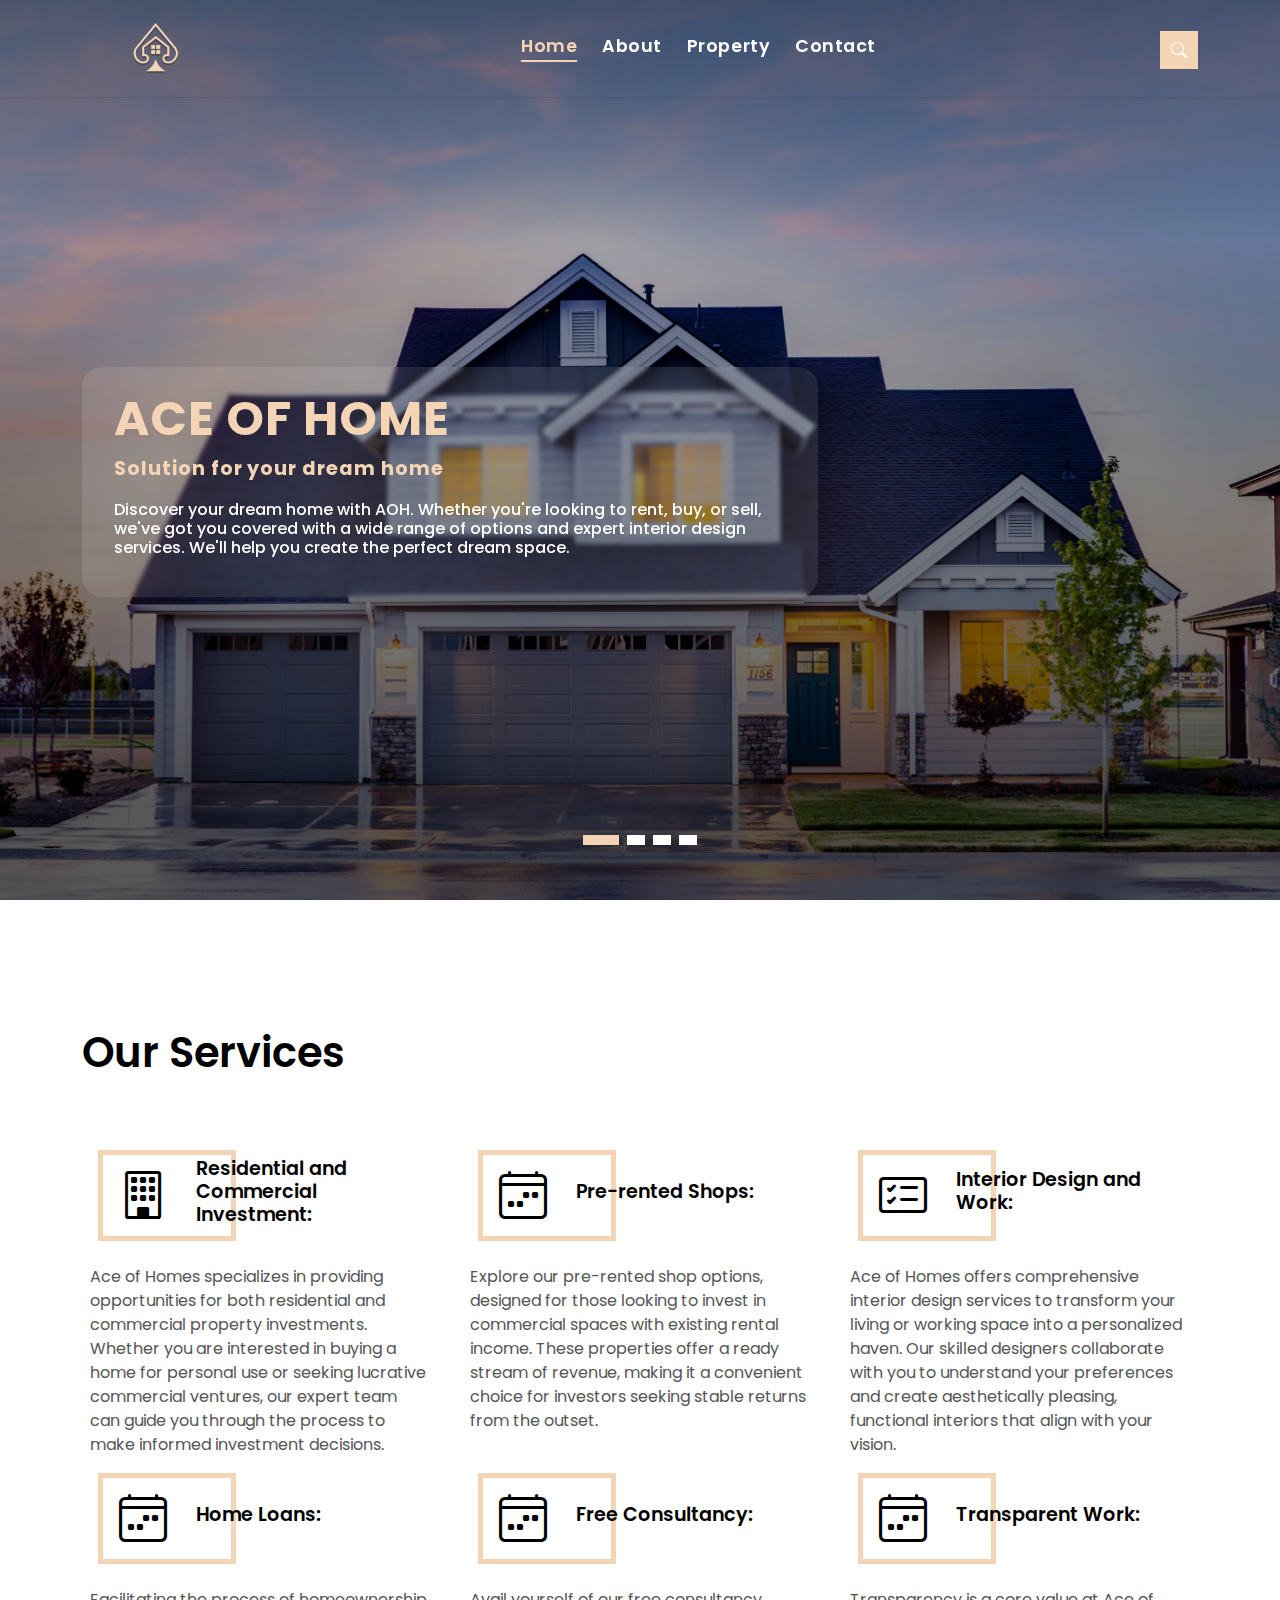
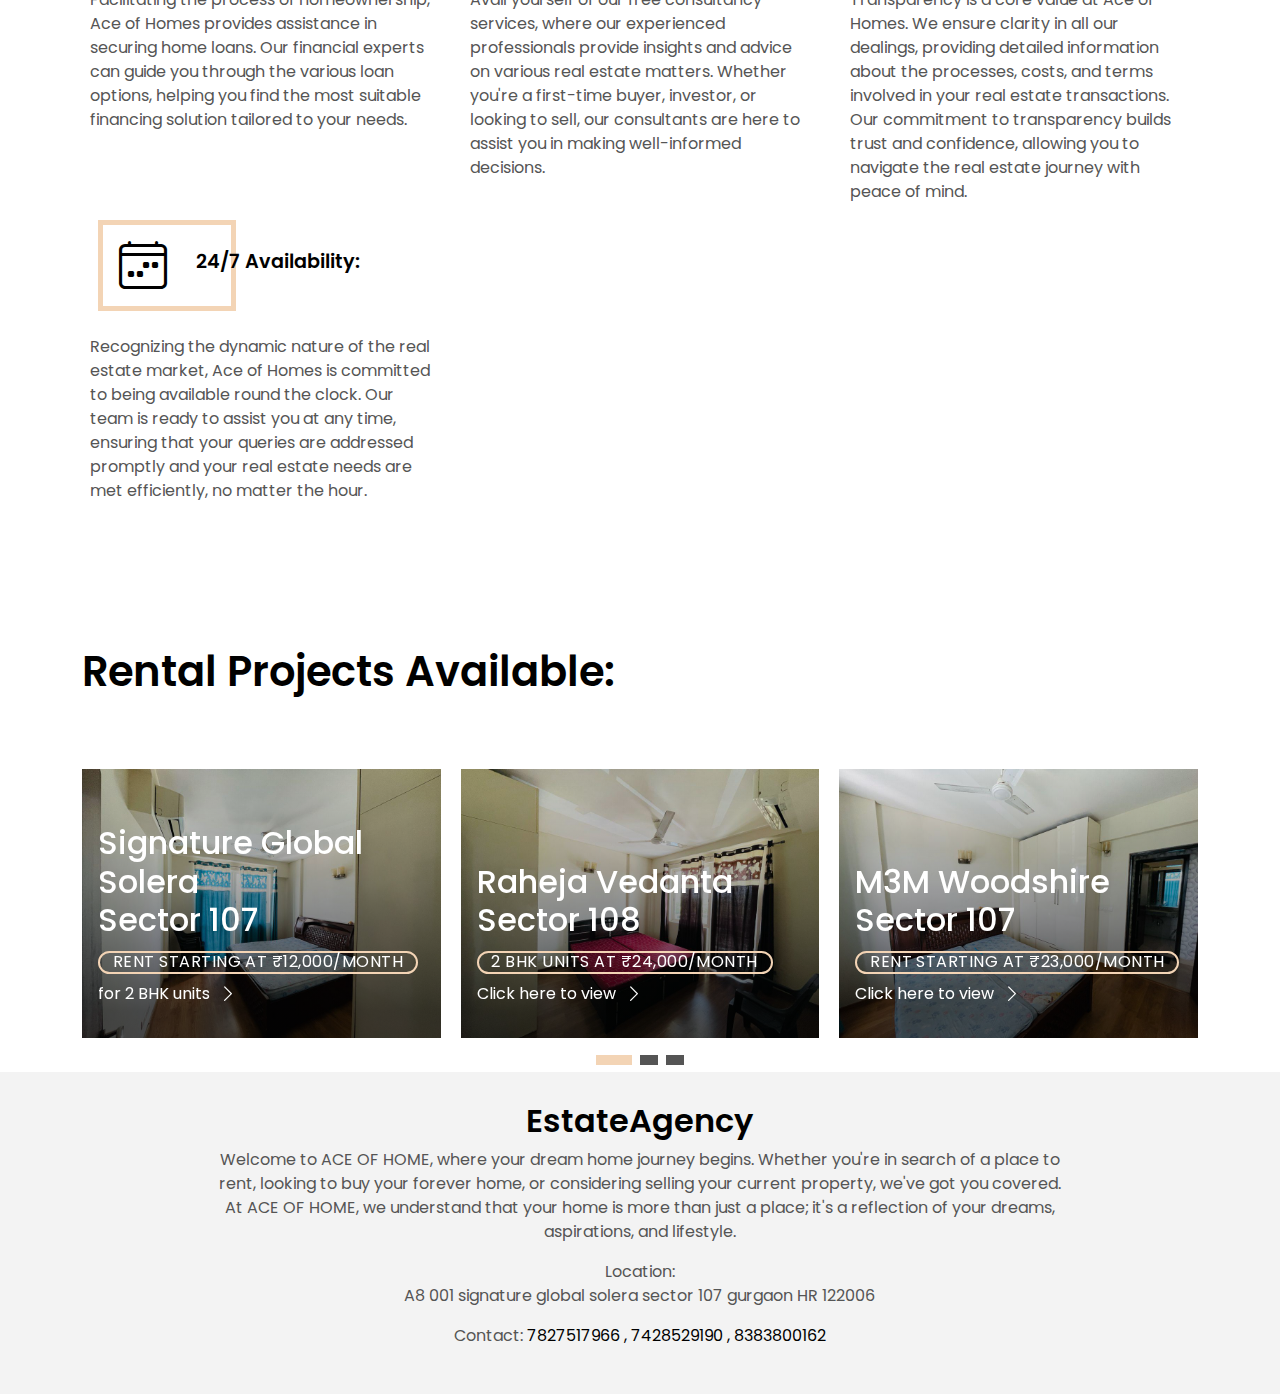
<file: index.html>
<!DOCTYPE html>
<html lang="en">
  <head>
    <meta charset="utf-8" />
    <meta content="width=device-width, initial-scale=1.0" name="viewport" />

    <title>EstateAgency Bootstrap Template - Index</title>
    <meta content="" name="description" />
    <meta content="" name="keywords" />

    <!-- Favicons -->
    <link href="assets/img/favicon.png" rel="icon" />
    <link href="assets/img/apple-touch-icon.png" rel="apple-touch-icon" />

    <!-- Google Fonts -->
    <link
      href="https://fonts.googleapis.com/css?family=Poppins:300,400,500,600,700"
      rel="stylesheet"
    />

    <!-- Vendor CSS Files -->
    <link href="assets/vendor/animate.css/animate.min.css" rel="stylesheet" />
    <link
      href="assets/vendor/bootstrap/css/bootstrap.min.css"
      rel="stylesheet"
    />
    <link
      href="assets/vendor/bootstrap-icons/bootstrap-icons.css"
      rel="stylesheet"
    />
    <link href="assets/vendor/swiper/swiper-bundle.min.css" rel="stylesheet" />

    <!-- Template Main CSS File -->
    <link href="assets/css/style.css" rel="stylesheet" />

    <!-- =======================================================
  * Template Name: EstateAgency
  * Updated: Jan 09 2024 with Bootstrap v5.3.2
  * Template URL: https://bootstrapmade.com/real-estate-agency-bootstrap-template/
  * Author: BootstrapMade.com
  * License: https://bootstrapmade.com/license/
  ======================================================== -->
  </head>

  <body>
    <!-- ======= Property Search Section ======= -->
    <div class="click-closed"></div>
    <!--/ Form Search Star /-->
    <div class="box-collapse">
      <div class="title-box-d">
        <h3 class="title-d">Search Property</h3>
      </div>
      <span class="close-box-collapse right-boxed bi bi-x"></span>
      <div class="box-collapse-wrap form">
        <form class="form-a">
          <div class="row">
            <div class="col-md-12 mb-2">
              <div class="form-group">
                <label class="pb-2" for="Type">Keyword</label>
                <input
                  type="text"
                  class="form-control form-control-lg form-control-a"
                  placeholder="Keyword"
                />
              </div>
            </div>
            <div class="col-md-6 mb-2">
              <div class="form-group mt-3">
                <label class="pb-2" for="Type">Type</label>
                <select
                  class="form-control form-select form-control-a"
                  id="Type"
                >
                  <option>All Type</option>
                  <option>For Rent</option>
                  <option>For Sale</option>
                  <option>Open House</option>
                </select>
              </div>
            </div>
            <div class="col-md-6 mb-2">
              <div class="form-group mt-3">
                <label class="pb-2" for="city">City</label>
                <select
                  class="form-control form-select form-control-a"
                  id="city"
                >
                  <option>All City</option>
                  <option>Alabama</option>
                  <option>Arizona</option>
                  <option>California</option>
                  <option>Colorado</option>
                </select>
              </div>
            </div>
            <div class="col-md-6 mb-2">
              <div class="form-group mt-3">
                <label class="pb-2" for="bedrooms">Bedrooms</label>
                <select
                  class="form-control form-select form-control-a"
                  id="bedrooms"
                >
                  <option>Any</option>
                  <option>01</option>
                  <option>02</option>
                  <option>03</option>
                </select>
              </div>
            </div>
            <div class="col-md-6 mb-2">
              <div class="form-group mt-3">
                <label class="pb-2" for="garages">Garages</label>
                <select
                  class="form-control form-select form-control-a"
                  id="garages"
                >
                  <option>Any</option>
                  <option>01</option>
                  <option>02</option>
                  <option>03</option>
                  <option>04</option>
                </select>
              </div>
            </div>
            <div class="col-md-6 mb-2">
              <div class="form-group mt-3">
                <label class="pb-2" for="bathrooms">Bathrooms</label>
                <select
                  class="form-control form-select form-control-a"
                  id="bathrooms"
                >
                  <option>Any</option>
                  <option>01</option>
                  <option>02</option>
                  <option>03</option>
                </select>
              </div>
            </div>
            <div class="col-md-6 mb-2">
              <div class="form-group mt-3">
                <label class="pb-2" for="price">Min Price</label>
                <select
                  class="form-control form-select form-control-a"
                  id="price"
                >
                  <option>Unlimite</option>
                  <option>$50,000</option>
                  <option>$100,000</option>
                  <option>$150,000</option>
                  <option>$200,000</option>
                </select>
              </div>
            </div>
            <div class="col-md-12">
              <button type="submit" class="btn btn-b">Search Property</button>
            </div>
          </div>
        </form>
      </div>
    </div>
    <!-- End Property Search Section -->

    <!-- ======= Header/Navbar ======= -->
    <nav class="navbar navbar-default navbar-trans navbar-expand-lg fixed-top">
      <div class="container">
        <button
          class="navbar-toggler collapsed"
          type="button"
          data-bs-toggle="collapse"
          data-bs-target="#navbarDefault"
          aria-controls="navbarDefault"
          aria-expanded="false"
          aria-label="Toggle navigation"
        >
          <span></span>
          <span></span>
          <span></span>
        </button>
        <!-- <a class="navbar-brand text-brand" href="index.html">Estate<span class="color-b">Agency</span></a> -->
        <img
          src="assets/logo.png"
          alt=""
          class="img-a img-fluid"
          width="150px"
          height="150px"
        />

        <div
          class="navbar-collapse collapse justify-content-center"
          id="navbarDefault"
        >
          <ul class="navbar-nav">
            <li class="nav-item">
              <a class="nav-link active" href="index.html">Home</a>
            </li>

            <li class="nav-item">
              <a class="nav-link" href="about.html">About</a>
            </li>

            <li class="nav-item">
              <a class="nav-link" href="property-grid.html">Property</a>
            </li>

            <!-- <li class="nav-item">
              <a class="nav-link" href="blog-grid.html">Blog</a>
            </li>

            <li class="nav-item dropdown">
              <a
                class="nav-link dropdown-toggle"
                href="#"
                id="navbarDropdown"
                role="button"
                data-bs-toggle="dropdown"
                aria-haspopup="true"
                aria-expanded="false"
                >Pages</a
              >
              <div class="dropdown-menu">
                <a class="dropdown-item" href="property-single.html"
                  >Property Single</a
                >
                <a class="dropdown-item" href="blog-single.html">Blog Single</a>
                <a class="dropdown-item" href="agents-grid.html">Agents Grid</a>
                <a class="dropdown-item" href="agent-single.html"
                  >Agent Single</a
                >
              </div>
            </li> -->
            <li class="nav-item">
              <a class="nav-link" href="contact.html">Contact</a>
            </li>
          </ul>
        </div>

        <button
          type="button"
          class="btn btn-b-n navbar-toggle-box navbar-toggle-box-collapse"
          data-bs-toggle="collapse"
          data-bs-target="#navbarTogglerDemo01"
        >
          <i class="bi bi-search"></i>
        </button>
      </div>
    </nav>
    <!-- End Header/Navbar -->

    <!-- ======= Intro Section ======= -->
    <div class="intro intro-carousel swiper position-relative">
      <div class="swiper-wrapper">
        <div
          class="swiper-slide carousel-item-a intro-item bg-image"
          style="background-image: url(assets/img/hero-section/1.jpg)"
        >
          <div class="overlay overlay-a"></div>
          <div class="intro-content display-table">
            <div class="table-cell">
              <div class="container">
                <div class="row">
                  <div class="col-lg-8">
                    <div class="intro-body">
                      <p class="intro-title-top">
                        <span style="font-size: 3rem !important"
                          >ACE OF HOME</span
                        >
                        <br />
                        Solution for your dream home
                      </p>
                      <h1 class="intro-title mb-4">
                        Discover your dream home with AOH. Whether you're
                        looking to rent, buy, or sell, we've got you covered
                        with a wide range of options and expert interior design
                        services. We'll help you create the perfect dream space.
                        <br />
                      </h1>
                    </div>
                  </div>
                </div>
              </div>
            </div>
          </div>
        </div>
        <div
          class="swiper-slide carousel-item-a intro-item bg-image"
          style="background-image: url(assets/img/hero-section/2.jpg)"
        >
          <div class="overlay overlay-a"></div>
          <div class="intro-content display-table">
            <div class="table-cell">
              <div class="container">
                <div class="row">
                  <div class="col-lg-8">
                    <div class="intro-body">
                      <p class="intro-title-top">
                        <span style="font-size: 3rem !important"
                          >ACE OF HOME</span
                        >
                        <br />
                        Unveiling Your Dream Dwelling
                      </p>
                      <h1 class="intro-title mb-4">
                        Explore the possibilities with ACE OF HOME. Our curated
                        selection of properties and personalized services will
                        make your dream home a reality. Whether it's modern
                        luxury or cozy charm, we have the perfect space waiting
                        for you.
                        <br />
                      </h1>
                    </div>
                  </div>
                </div>
              </div>
            </div>
          </div>
        </div>
        <div
          class="swiper-slide carousel-item-a intro-item bg-image"
          style="background-image: url(assets/img/hero-section/3.jpg)"
        >
          <div class="overlay overlay-a"></div>
          <div class="intro-content display-table">
            <div class="table-cell">
              <div class="container">
                <div class="row">
                  <div class="col-lg-8">
                    <div class="intro-body">
                      <p class="intro-title-top">
                        <span style="font-size: 3rem !important"
                          >ACE OF HOME</span
                        >
                        <br />
                        Tailored Living, Tailored Spaces
                      </p>
                      <h1 class="intro-title mb-4">
                        Transform your living experience with ACE OF HOME.
                        Discover homes that reflect your style and aspirations.
                        From trendy urban apartments to serene countryside
                        retreats, our diverse listings cater to every taste and
                        preference.
                        <br />
                      </h1>
                    </div>
                  </div>
                </div>
              </div>
            </div>
          </div>
        </div>
        <div
          class="swiper-slide carousel-item-a intro-item bg-image"
          style="background-image: url(assets/img/hero-section/4.jpg)"
        >
          <div class="overlay overlay-a"></div>
          <div class="intro-content display-table">
            <div class="table-cell">
              <div class="container">
                <div class="row">
                  <div class="col-lg-8">
                    <div class="intro-body">
                      <p class="intro-title-top">
                        <span style="font-size: 3rem !important"
                          >ACE OF HOME</span
                        >
                        <br />
                        Your key to exceptional living.
                      </p>
                      <h1 class="intro-title mb-4">
                        Unlock a world of housing possibilities tailored to your
                        needs. Whether you're a first-time buyer, an investor,
                        or searching for your forever home, we have the
                        expertise to guide you every step of the way.
                        <br />
                      </h1>
                    </div>
                  </div>
                </div>
              </div>
            </div>
          </div>
        </div>
      </div>
      <div class="swiper-pagination"></div>
    </div>
    <!-- End Intro Section -->

    <main id="main">
      <!-- ======= Services Section ======= -->
      <section class="section-services section-t8">
        <div class="container">
          <div class="row">
            <div class="col-md-12">
              <div class="title-wrap d-flex justify-content-between">
                <div class="title-box">
                  <h2 class="title-a">Our Services</h2>
                </div>
              </div>
            </div>
          </div>
          <div class="row">
            <div class="col-md-4">
              <div class="card-box-c foo">
                <div class="card-header-c d-flex">
                  <div class="card-box-ico">
                    <span class="bi bi-building"></span>
                  </div>
                  <div class="card-title-c align-self-center">
                    <h3 class="title-c">
                      Residential and Commercial Investment:
                    </h3>
                  </div>
                </div>
                <div class="card-body-c">
                  <p class="content-c">
                    Ace of Homes specializes in providing opportunities for both
                    residential and commercial property investments. Whether you
                    are interested in buying a home for personal use or seeking
                    lucrative commercial ventures, our expert team can guide you
                    through the process to make informed investment decisions.
                  </p>
                </div>
                <!-- <div class="card-footer-c">
                  <a href="#" class="link-c link-icon"
                    >Read more
                    <span class="bi bi-chevron-right"></span>
                  </a>
                </div> -->
              </div>
            </div>
            <div class="col-md-4">
              <div class="card-box-c foo">
                <div class="card-header-c d-flex">
                  <div class="card-box-ico">
                    <span class="bi bi-calendar4-week"></span>
                  </div>
                  <div class="card-title-c align-self-center">
                    <h3 class="title-c">Pre-rented Shops:</h3>
                  </div>
                </div>
                <div class="card-body-c">
                  <p class="content-c">
                    Explore our pre-rented shop options, designed for those
                    looking to invest in commercial spaces with existing rental
                    income. These properties offer a ready stream of revenue,
                    making it a convenient choice for investors seeking stable
                    returns from the outset.
                  </p>
                </div>
                <!-- <div class="card-footer-c">
                  <a href="#" class="link-c link-icon"
                    >Read more
                    <span class="bi bi-calendar4-week"></span>
                  </a>
                </div> -->
              </div>
            </div>
            <div class="col-md-4">
              <div class="card-box-c foo">
                <div class="card-header-c d-flex">
                  <div class="card-box-ico">
                    <span class="bi bi-card-checklist"></span>
                  </div>
                  <div class="card-title-c align-self-center">
                    <h3 class="title-c">Interior Design and Work:</h3>
                  </div>
                </div>
                <div class="card-body-c">
                  <p class="content-c">
                    Ace of Homes offers comprehensive interior design services
                    to transform your living or working space into a
                    personalized haven. Our skilled designers collaborate with
                    you to understand your preferences and create aesthetically
                    pleasing, functional interiors that align with your vision.
                  </p>
                </div>
                <!-- <div class="card-footer-c">
                  <a href="#" class="link-c link-icon"
                    >Read more
                    <span class="bi bi-chevron-right"></span>
                  </a>
                </div> -->
              </div>
            </div>
            <div class="col-md-4">
              <div class="card-box-c foo">
                <div class="card-header-c d-flex">
                  <div class="card-box-ico">
                    <span class="bi bi-calendar4-week"></span>
                  </div>
                  <div class="card-title-c align-self-center">
                    <h3 class="title-c">Home Loans:</h3>
                  </div>
                </div>
                <div class="card-body-c">
                  <p class="content-c">
                    Facilitating the process of homeownership, Ace of Homes
                    provides assistance in securing home loans. Our financial
                    experts can guide you through the various loan options,
                    helping you find the most suitable financing solution
                    tailored to your needs.
                  </p>
                </div>
                <!-- <div class="card-footer-c">
                  <a href="#" class="link-c link-icon"
                    >Read more
                    <span class="bi bi-calendar4-week"></span>
                  </a>
                </div> -->
              </div>
            </div>

            <div class="col-md-4">
              <div class="card-box-c foo">
                <div class="card-header-c d-flex">
                  <div class="card-box-ico">
                    <span class="bi bi-calendar4-week"></span>
                  </div>
                  <div class="card-title-c align-self-center">
                    <h3 class="title-c">Free Consultancy:</h3>
                  </div>
                </div>
                <div class="card-body-c">
                  <p class="content-c">
                    Avail yourself of our free consultancy services, where our
                    experienced professionals provide insights and advice on
                    various real estate matters. Whether you're a first-time
                    buyer, investor, or looking to sell, our consultants are
                    here to assist you in making well-informed decisions.
                  </p>
                </div>
                <!-- <div class="card-footer-c">
                  <a href="#" class="link-c link-icon"
                    >Read more
                    <span class="bi bi-calendar4-week"></span>
                  </a>
                </div> -->
              </div>
            </div>

            <div class="col-md-4">
              <div class="card-box-c foo">
                <div class="card-header-c d-flex">
                  <div class="card-box-ico">
                    <span class="bi bi-calendar4-week"></span>
                  </div>
                  <div class="card-title-c align-self-center">
                    <h3 class="title-c">Transparent Work:</h3>
                  </div>
                </div>
                <div class="card-body-c">
                  <p class="content-c">
                    Transparency is a core value at Ace of Homes. We ensure
                    clarity in all our dealings, providing detailed information
                    about the processes, costs, and terms involved in your real
                    estate transactions. Our commitment to transparency builds
                    trust and confidence, allowing you to navigate the real
                    estate journey with peace of mind.
                  </p>
                </div>
                <!-- <div class="card-footer-c">
                  <a href="#" class="link-c link-icon"
                    >Read more
                    <span class="bi bi-calendar4-week"></span>
                  </a>
                </div> -->
              </div>
            </div>

            <div class="col-md-4">
              <div class="card-box-c foo">
                <div class="card-header-c d-flex">
                  <div class="card-box-ico">
                    <span class="bi bi-calendar4-week"></span>
                  </div>
                  <div class="card-title-c align-self-center">
                    <h3 class="title-c">24/7 Availability:</h3>
                  </div>
                </div>
                <div class="card-body-c">
                  <p class="content-c">
                    Recognizing the dynamic nature of the real estate market,
                    Ace of Homes is committed to being available round the
                    clock. Our team is ready to assist you at any time, ensuring
                    that your queries are addressed promptly and your real
                    estate needs are met efficiently, no matter the hour.
                  </p>
                </div>
                <!-- <div class="card-footer-c">
                  <a href="#" class="link-c link-icon"
                    >Read more
                    <span class="bi bi-calendar4-week"></span>
                  </a>
                </div> -->
              </div>
            </div>
          </div>
        </div>
      </section>
      <!-- End Services Section -->
    </main>

    <!-- ======= Latest Properties Section ======= -->
    <section class="section-property section-t8">
      <div class="container">
        <div class="row">
          <div class="col-md-12">
            <div class="title-wrap d-flex justify-content-between">
              <div class="title-box">
                <h2 class="title-a">Rental Projects Available:</h2>
              </div>
            </div>
          </div>
        </div>

        <div id="property-carousel" class="swiper">
          <div class="swiper-wrapper">
            <div class="carousel-item-b swiper-slide">
              <div class="card-box-a card-shadow">
                <div class="img-box-a">
                  <img
                    src="assets/img/rental-projects/1.jpeg"
                    alt=""
                    class="img-a img-fluid"
                  />
                </div>
                <div class="card-overlay">
                  <div class="card-overlay-a-content">
                    <div class="card-header-a">
                      <h2 class="card-title-a">
                        <a href="property-single.html"
                          >Signature Global Solera <br />
                          Sector 107</a
                        >
                      </h2>
                    </div>
                    <div class="card-body-a">
                      <div class="price-box d-flex">
                        <span class="price-a"
                          >Rent starting at ₹12,000/month
                        </span>
                      </div>
                      <a href="#" class="link-a"
                        >for 2 BHK units
                        <span class="bi bi-chevron-right"></span>
                      </a>
                    </div>
                    <div class="card-footer-a">
                      <ul class="card-info d-flex justify-content-around">
                        <li>
                          <h4 class="card-info-title">Sqft area:</h4>
                          <span
                            >1400 sqft
                            <sup>2</sup>
                          </span>
                        </li>
                        <li>
                          <h4 class="card-info-title">Beds</h4>
                          <span>2</span>
                        </li>
                        <li>
                          <h4 class="card-info-title">Baths</h4>
                          <span>4</span>
                        </li>
                        <li>
                          <h4 class="card-info-title">Garages</h4>
                          <span>1</span>
                        </li>
                      </ul>
                    </div>
                  </div>
                </div>
              </div>
            </div>
            <!-- End carousel item -->

            <div class="carousel-item-b swiper-slide">
              <div class="card-box-a card-shadow">
                <div class="img-box-a">
                  <img
                    src="assets/img/rental-projects/2.jpeg"
                    alt=""
                    class="img-a img-fluid"
                  />
                </div>
                <div class="card-overlay">
                  <div class="card-overlay-a-content">
                    <div class="card-header-a">
                      <h2 class="card-title-a">
                        <a href="property-single.html"
                          >Raheja Vedanta <br />
                          Sector 108</a
                        >
                      </h2>
                    </div>
                    <div class="card-body-a">
                      <div class="price-box d-flex">
                        <span class="price-a"
                          >2 BHK units at ₹24,000/month</span
                        >
                      </div>
                      <a href="property-single.html" class="link-a"
                        >Click here to view
                        <span class="bi bi-chevron-right"></span>
                      </a>
                    </div>
                    <div class="card-footer-a">
                      <ul class="card-info d-flex justify-content-around">
                        <li>
                          <h4 class="card-info-title">Sqft area:</h4>
                          <span>
                            1400 sqft
                            <sup>2</sup>
                          </span>
                        </li>
                        <li>
                          <h4 class="card-info-title">Beds</h4>
                          <span>2</span>
                        </li>
                        <li>
                          <h4 class="card-info-title">Baths</h4>
                          <span>4</span>
                        </li>
                        <li>
                          <h4 class="card-info-title">Garages</h4>
                          <span>1</span>
                        </li>
                      </ul>
                    </div>
                  </div>
                </div>
              </div>
            </div>
            <!-- End carousel item -->
            <div class="carousel-item-b swiper-slide">
              <div class="card-box-a card-shadow">
                <div class="img-box-a">
                  <img
                    src="assets/img/rental-projects/3.jpeg"
                    alt=""
                    class="img-a img-fluid"
                  />
                </div>
                <div class="card-overlay">
                  <div class="card-overlay-a-content">
                    <div class="card-header-a">
                      <h2 class="card-title-a">
                        <a href="property-single.html"
                          >M3M Woodshire <br />
                          Sector 107</a
                        >
                      </h2>
                    </div>
                    <div class="card-body-a">
                      <div class="price-box d-flex">
                        <span class="price-a"
                          >Rent starting at ₹23,000/month</span
                        >
                      </div>
                      <a href="property-single.html" class="link-a"
                        >Click here to view
                        <span class="bi bi-chevron-right"></span>
                      </a>
                    </div>
                    <div class="card-footer-a">
                      <ul class="card-info d-flex justify-content-around">
                        <li>
                          <h4 class="card-info-title">Sqft area:</h4>
                          <span
                            >Sqft area: 1350 sqft
                            <sup>2</sup>
                          </span>
                        </li>
                        <li>
                          <h4 class="card-info-title">Beds</h4>
                          <span>2</span>
                        </li>
                        <li>
                          <h4 class="card-info-title">Baths</h4>
                          <span>4</span>
                        </li>
                        <li>
                          <h4 class="card-info-title">Garages</h4>
                          <span>1</span>
                        </li>
                      </ul>
                    </div>
                  </div>
                </div>
              </div>
            </div>
            <!-- End carousel item -->

            <!-- <div class="carousel-item-b swiper-slide">
              <div class="card-box-a card-shadow">
                <div class="img-box-a">
                  <img
                    src="assets/img/property-10.jpg"
                    alt=""
                    class="img-a img-fluid"
                  />
                </div>
                <div class="card-overlay">
                  <div class="card-overlay-a-content">
                    <div class="card-header-a">
                      <h2 class="card-title-a">
                        <a href="property-single.html"
                          >204 Montal <br />
                          South Bela Two</a
                        >
                      </h2>
                    </div>
                    <div class="card-body-a">
                      <div class="price-box d-flex">
                        <span class="price-a">rent | $ 12.000</span>
                      </div>
                      <a href="property-single.html" class="link-a"
                        >Click here to view
                        <span class="bi bi-chevron-right"></span>
                      </a>
                    </div>
                    <div class="card-footer-a">
                      <ul class="card-info d-flex justify-content-around">
                        <li>
                          <h4 class="card-info-title">Area</h4>
                          <span
                            >340m
                            <sup>2</sup>
                          </span>
                        </li>
                        <li>
                          <h4 class="card-info-title">Beds</h4>
                          <span>2</span>
                        </li>
                        <li>
                          <h4 class="card-info-title">Baths</h4>
                          <span>4</span>
                        </li>
                        <li>
                          <h4 class="card-info-title">Garages</h4>
                          <span>1</span>
                        </li>
                      </ul>
                    </div>
                  </div>
                </div>
              </div>
            </div> -->
            <!-- End carousel item -->
          </div>
        </div>
        <div class="propery-carousel-pagination carousel-pagination"></div>
      </div>
    </section>

    <!-- End #main -->

    <!-- ======= Footer ======= -->
    <!-- <section class="section-footer"> -->
    <!-- <div class="container"> -->
    <!-- <div class="row"> -->
    <!-- <div class="col-sm-12 col-md-4">
            <div class="widget-a">
              <div class="w-header-a">
                <h3 class="w-title-a text-brand">EstateAgency</h3>
              </div>
              <div class="w-body-a">
                <p class="w-text-a color-text-a">
                  Discover the art of bespoke living with Ace of Homes –
                  Crafting Dreams, Building Realities."
                </p>
              </div>
              <div class="w-footer-a">
                <ul class="list-unstyled">
                  <li class="color-a">
                    <span class="color-text-a">Phone .</span>
                    contact@example.com
                  </li>
                  <li class="color-a">
                    <span class="color-text-a">Email .</span> XXX-XXX-XXX
                  </li>
                </ul>
              </div>
            </div>
          </div> -->
    <!-- <div class="col-sm-12 col-md-4 section-md-t3">
            <div class="widget-a">
              <div class="w-header-a">
                <h3 class="w-title-a text-brand">The Company</h3>
              </div>
              <div class="w-body-a">
                <div class="w-body-a">
                  <ul class="list-unstyled">
                    <li class="item-list-a">
                      <i class="bi bi-chevron-right"></i>
                      <a href="#">Site Map</a>
                    </li>
                    <li class="item-list-a">
                      <i class="bi bi-chevron-right"></i> <a href="#">Legal</a>
                    </li>
                    <li class="item-list-a">
                      <i class="bi bi-chevron-right"></i>
                      <a href="#">Agent Admin</a>
                    </li>
                    <li class="item-list-a">
                      <i class="bi bi-chevron-right"></i>
                      <a href="#">Careers</a>
                    </li>
                    <li class="item-list-a">
                      <i class="bi bi-chevron-right"></i>
                      <a href="#">Affiliate</a>
                    </li>
                    <li class="item-list-a">
                      <i class="bi bi-chevron-right"></i>
                      <a href="#">Privacy Policy</a>
                    </li>
                  </ul>
                </div>
              </div>
            </div>
          </div>
          <div class="col-sm-12 col-md-4 section-md-t3">
            <div class="widget-a">
              <div class="w-header-a">
                <h3 class="w-title-a text-brand">International sites</h3>
              </div>
              <div class="w-body-a">
                <ul class="list-unstyled">
                  <li class="item-list-a">
                    <i class="bi bi-chevron-right"></i>
                    <a href="#">Venezuela</a>
                  </li>
                  <li class="item-list-a">
                    <i class="bi bi-chevron-right"></i> <a href="#">China</a>
                  </li>
                  <li class="item-list-a">
                    <i class="bi bi-chevron-right"></i>
                    <a href="#">Hong Kong</a>
                  </li>
                  <li class="item-list-a">
                    <i class="bi bi-chevron-right"></i>
                    <a href="#">Argentina</a>
                  </li>
                  <li class="item-list-a">
                    <i class="bi bi-chevron-right"></i>
                    <a href="#">Singapore</a>
                  </li>
                  <li class="item-list-a">
                    <i class="bi bi-chevron-right"></i>
                    <a href="#">Philippines</a>
                  </li>
                </ul>
              </div>
            </div>
          </div> -->
    <!-- </div> -->
    <!-- </div> -->
    <!-- </section> -->
    <footer>
      <div>
        <div class="row justify-content-center">
          <div class="col-sm-12 col-md-8">
            <div class="widget-a">
              <div class="w-header-a">
                <h3 class="w-title-a text-brand">EstateAgency</h3>
              </div>
              <div class="w-body-a">
                <p class="w-text-a color-text-a">
                  Welcome to ACE OF HOME, where your dream home journey begins.
                  Whether you're in search of a place to rent, looking to buy
                  your forever home, or considering selling your current
                  property, we've got you covered. At ACE OF HOME, we understand
                  that your home is more than just a place; it's a reflection of
                  your dreams, aspirations, and lifestyle.
                </p>
              </div>
              <div class="w-footer-a">
                <ul class="list-unstyled">
                  <li class="color-a">
                    <span class="color-text-a">Location:</span>
                    <p class="w-text-a color-text-a">
                      A8 001 signature global solera sector 107 gurgaon HR
                      122006
                    </p>
                  </li>
                  <li class="color-a">
                    <span class="color-text-a">Contact:</span> 7827517966 ,
                    7428529190 , 8383800162
                  </li>
                </ul>
              </div>
            </div>
          </div>
          <!-- <div class="col-md-12">
            <nav class="nav-footer">
              <ul class="list-inline">
                <li class="list-inline-item">
                  <a href="#">Home</a>
                </li>
                <li class="list-inline-item">
                  <a href="#">About</a>
                </li>
                <li class="list-inline-item">
                  <a href="#">Property</a>
                </li>
                <li class="list-inline-item">
                  <a href="#">Blog</a>
                </li>
                <li class="list-inline-item">
                  <a href="#">Contact</a>
                </li>
              </ul>
            </nav>
            <div class="socials-a">
              <ul class="list-inline">
                <li class="list-inline-item">
                  <a href="#">
                    <i class="bi bi-facebook" aria-hidden="true"></i>
                  </a>
                </li>
                <li class="list-inline-item">
                  <a href="#">
                    <i class="bi bi-twitter" aria-hidden="true"></i>
                  </a>
                </li>
                <li class="list-inline-item">
                  <a href="#">
                    <i class="bi bi-instagram" aria-hidden="true"></i>
                  </a>
                </li>
                <li class="list-inline-item">
                  <a href="#">
                    <i class="bi bi-linkedin" aria-hidden="true"></i>
                  </a>
                </li>
              </ul>
            </div>
          </div> -->
        </div>
      </div>
    </footer>
    <!-- End  Footer -->

    <div id="preloader"></div>
    <a
      href="#"
      class="back-to-top d-flex align-items-center justify-content-center"
      ><i class="bi bi-arrow-up-short"></i
    ></a>

    <!-- Vendor JS Files -->
    <script src="assets/vendor/bootstrap/js/bootstrap.bundle.min.js"></script>
    <script src="assets/vendor/swiper/swiper-bundle.min.js"></script>
    <script src="assets/vendor/php-email-form/validate.js"></script>

    <!-- Template Main JS File -->
    <script src="assets/js/main.js"></script>
  </body>
</html>
</file>
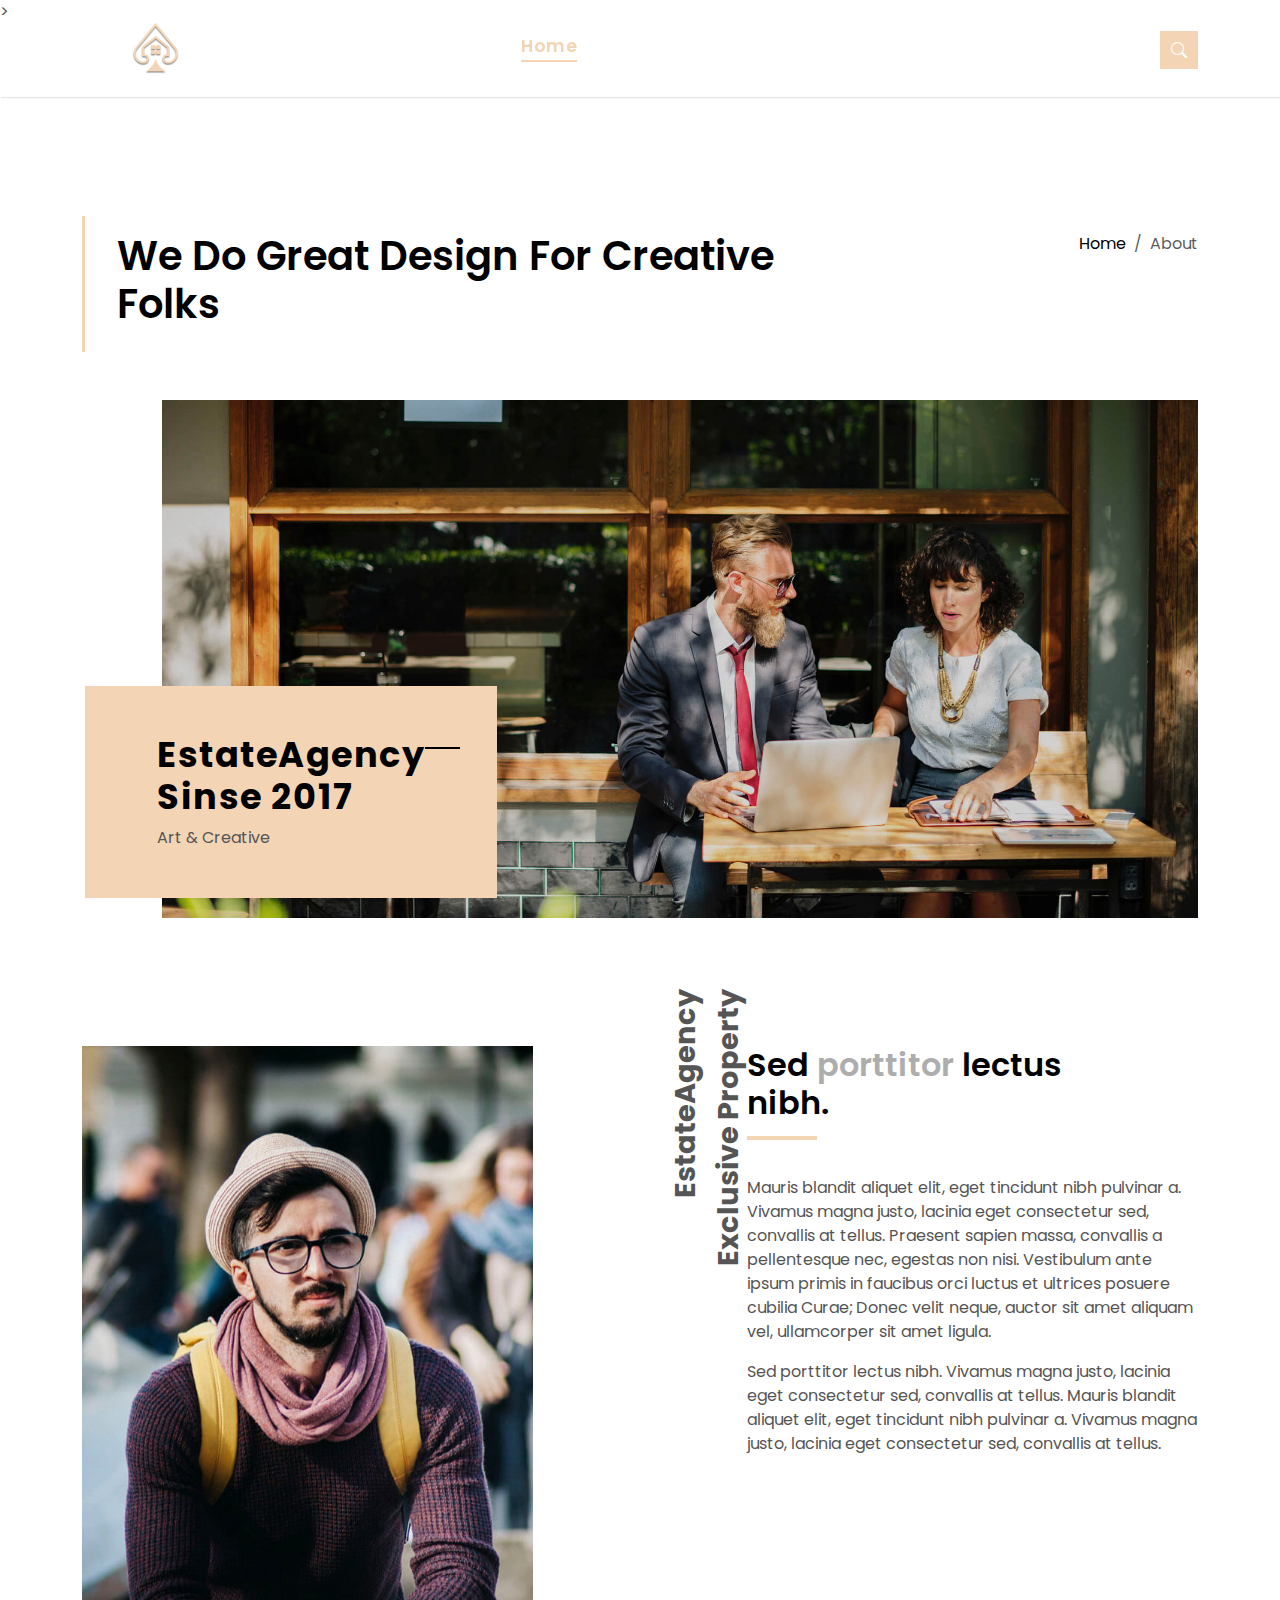
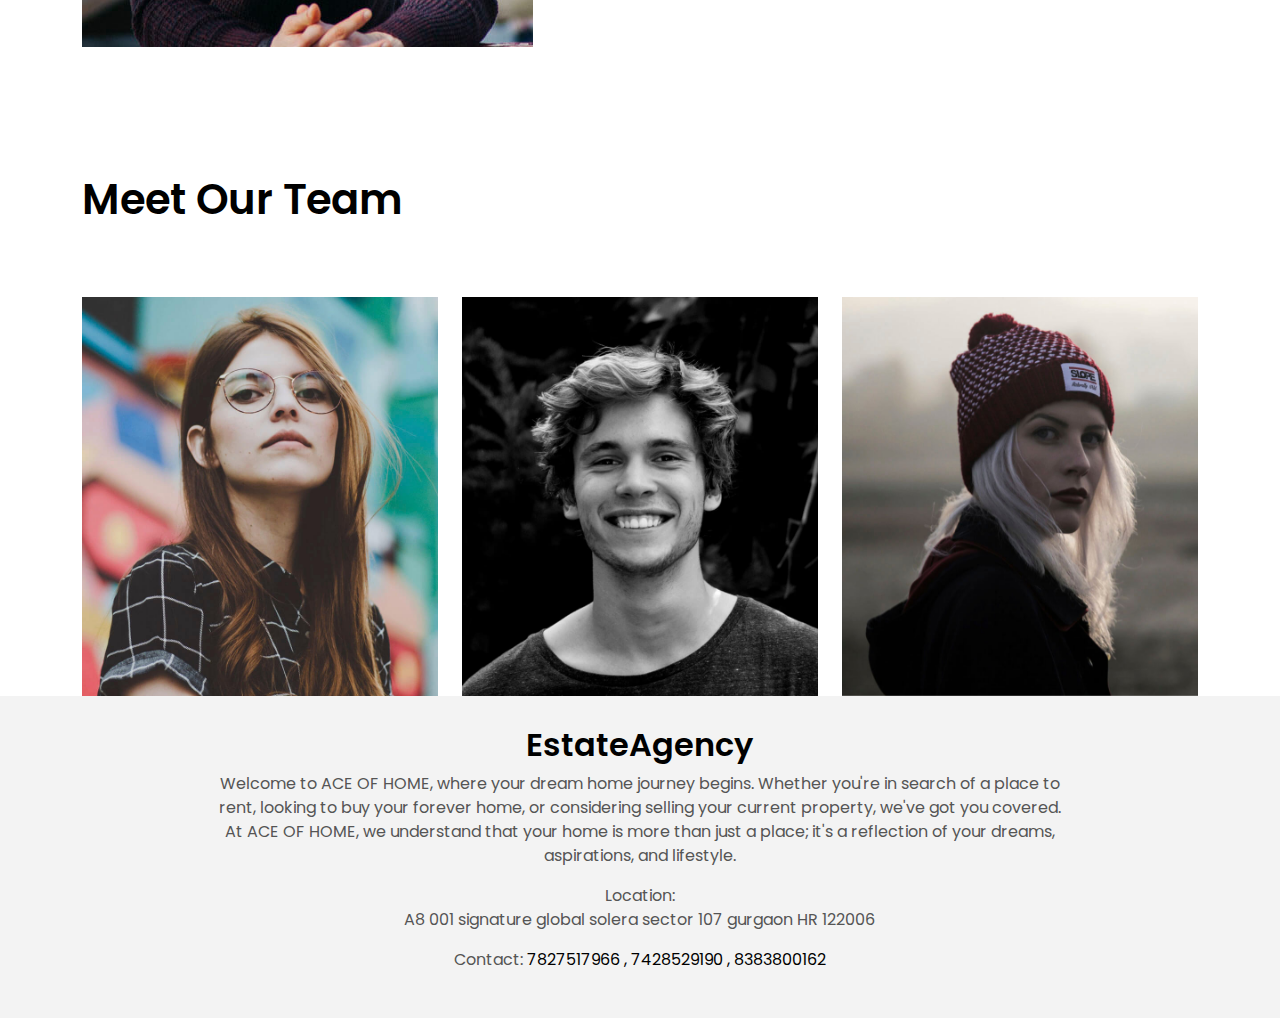
<file: about.html>
<!DOCTYPE html>
<html lang="en">

<head>
  <meta charset="utf-8">
  <meta content="width=device-width, initial-scale=1.0" name="viewport">

  <title>EstateAgency Bootstrap Template - About</title>
  <meta content="" name="description">
  <meta content="" name="keywords">

  <!-- Favicons -->
  <link href="assets/img/favicon.png" rel="icon">
  <link href="assets/img/apple-touch-icon.png" rel="apple-touch-icon">

  <!-- Google Fonts -->
  <link href="https://fonts.googleapis.com/css?family=Poppins:300,400,500,600,700" rel="stylesheet">

  <!-- Vendor CSS Files -->
  <link href="assets/vendor/animate.css/animate.min.css" rel="stylesheet">
  <link href="assets/vendor/bootstrap/css/bootstrap.min.css" rel="stylesheet">
  <link href="assets/vendor/bootstrap-icons/bootstrap-icons.css" rel="stylesheet">
  <link href="assets/vendor/swiper/swiper-bundle.min.css" rel="stylesheet">

  <!-- Template Main CSS File -->
  <link href="assets/css/style.css" rel="stylesheet">

  <!-- =======================================================
  * Template Name: EstateAgency
  * Updated: Jan 09 2024 with Bootstrap v5.3.2
  * Template URL: https://bootstrapmade.com/real-estate-agency-bootstrap-template/
  * Author: BootstrapMade.com
  * License: https://bootstrapmade.com/license/
  ======================================================== -->
</head>

<body>

  <!-- ======= Property Search Section ======= -->
  <div class="click-closed"></div>
  <!--/ Form Search Star /-->
  <div class="box-collapse">
    <div class="title-box-d">
      <h3 class="title-d">Search Property</h3>
    </div>
    <span class="close-box-collapse right-boxed bi bi-x"></span>
    <div class="box-collapse-wrap form">
      <form class="form-a">
        <div class="row">
          <div class="col-md-12 mb-2">
            <div class="form-group">
              <label class="pb-2" for="Type">Keyword</label>
              <input type="text" class="form-control form-control-lg form-control-a" placeholder="Keyword">
            </div>
          </div>
          <div class="col-md-6 mb-2">
            <div class="form-group mt-3">
              <label class="pb-2" for="Type">Type</label>
              <select class="form-control form-select form-control-a" id="Type">
                <option>All Type</option>
                <option>For Rent</option>
                <option>For Sale</option>
                <option>Open House</option>
              </select>
            </div>
          </div>
          <div class="col-md-6 mb-2">
            <div class="form-group mt-3">
              <label class="pb-2" for="city">City</label>
              <select class="form-control form-select form-control-a" id="city">
                <option>All City</option>
                <option>Alabama</option>
                <option>Arizona</option>
                <option>California</option>
                <option>Colorado</option>
              </select>
            </div>
          </div>
          <div class="col-md-6 mb-2">
            <div class="form-group mt-3">
              <label class="pb-2" for="bedrooms">Bedrooms</label>
              <select class="form-control form-select form-control-a" id="bedrooms">
                <option>Any</option>
                <option>01</option>
                <option>02</option>
                <option>03</option>
              </select>
            </div>
          </div>
          <div class="col-md-6 mb-2">
            <div class="form-group mt-3">
              <label class="pb-2" for="garages">Garages</label>
              <select class="form-control form-select form-control-a" id="garages">
                <option>Any</option>
                <option>01</option>
                <option>02</option>
                <option>03</option>
                <option>04</option>
              </select>
            </div>
          </div>
          <div class="col-md-6 mb-2">
            <div class="form-group mt-3">
              <label class="pb-2" for="bathrooms">Bathrooms</label>
              <select class="form-control form-select form-control-a" id="bathrooms">
                <option>Any</option>
                <option>01</option>
                <option>02</option>
                <option>03</option>
              </select>
            </div>
          </div>
          <div class="col-md-6 mb-2">
            <div class="form-group mt-3">
              <label class="pb-2" for="price">Min Price</label>
              <select class="form-control form-select form-control-a" id="price">
                <option>Unlimite</option>
                <option>$50,000</option>
                <option>$100,000</option>
                <option>$150,000</option>
                <option>$200,000</option>
              </select>
            </div>
          </div>
          <div class="col-md-12">
            <button type="submit" class="btn btn-b">Search Property</button>
          </div>
        </div>
      </form>
    </div>
  </div><!-- End Property Search Section -->>

    <!-- ======= Header/Navbar ======= -->
    <nav class="navbar navbar-default navbar-trans navbar-expand-lg fixed-top">
      <div class="container">
        <button
          class="navbar-toggler collapsed"
          type="button"
          data-bs-toggle="collapse"
          data-bs-target="#navbarDefault"
          aria-controls="navbarDefault"
          aria-expanded="false"
          aria-label="Toggle navigation"
        >
          <span></span>
          <span></span>
          <span></span>
        </button>
        <!-- <a class="navbar-brand text-brand" href="index.html">Estate<span class="color-b">Agency</span></a> -->
        <img
          src="assets/logo.png"
          alt=""
          class="img-a img-fluid"
          width="150px"
          height="150px"
        />

        <div
          class="navbar-collapse collapse justify-content-center"
          id="navbarDefault"
        >
          <ul class="navbar-nav">
            <li class="nav-item">
              <a class="nav-link active" href="index.html">Home</a>
            </li>

            <li class="nav-item">
              <a class="nav-link" href="about.html">About</a>
            </li>

            <li class="nav-item">
              <a class="nav-link" href="property-grid.html">Property</a>
            </li>

            <!-- <li class="nav-item">
              <a class="nav-link" href="blog-grid.html">Blog</a>
            </li>

            <li class="nav-item dropdown">
              <a
                class="nav-link dropdown-toggle"
                href="#"
                id="navbarDropdown"
                role="button"
                data-bs-toggle="dropdown"
                aria-haspopup="true"
                aria-expanded="false"
                >Pages</a
              >
              <div class="dropdown-menu">
                <a class="dropdown-item" href="property-single.html"
                  >Property Single</a
                >
                <a class="dropdown-item" href="blog-single.html">Blog Single</a>
                <a class="dropdown-item" href="agents-grid.html">Agents Grid</a>
                <a class="dropdown-item" href="agent-single.html"
                  >Agent Single</a
                >
              </div>
            </li> -->
            <li class="nav-item">
              <a class="nav-link" href="contact.html">Contact</a>
            </li>
          </ul>
        </div>

        <button
          type="button"
          class="btn btn-b-n navbar-toggle-box navbar-toggle-box-collapse"
          data-bs-toggle="collapse"
          data-bs-target="#navbarTogglerDemo01"
        >
          <i class="bi bi-search"></i>
        </button>
      </div>
    </nav>
    <!-- End Header/Navbar -->

  <main id="main">

    <!-- ======= Intro Single ======= -->
    <section class="intro-single">
      <div class="container">
        <div class="row">
          <div class="col-md-12 col-lg-8">
            <div class="title-single-box">
              <h1 class="title-single">We Do Great Design For Creative Folks</h1>
            </div>
          </div>
          <div class="col-md-12 col-lg-4">
            <nav aria-label="breadcrumb" class="breadcrumb-box d-flex justify-content-lg-end">
              <ol class="breadcrumb">
                <li class="breadcrumb-item">
                  <a href="#">Home</a>
                </li>
                <li class="breadcrumb-item active" aria-current="page">
                  About
                </li>
              </ol>
            </nav>
          </div>
        </div>
      </div>
    </section><!-- End Intro Single-->

    <!-- ======= About Section ======= -->
    <section class="section-about">
      <div class="container">
        <div class="row">
          <div class="col-sm-12 position-relative">
            <div class="about-img-box">
              <img src="assets/img/slide-about-1.jpg" alt="" class="img-fluid">
            </div>
            <div class="sinse-box">
              <h3 class="sinse-title">EstateAgency
                <span></span>
                <br> Sinse 2017
              </h3>
              <p>Art & Creative</p>
            </div>
          </div>
          <div class="col-md-12 section-t8 position-relative">
            <div class="row">
              <div class="col-md-6 col-lg-5">
                <img src="assets/img/about-2.jpg" alt="" class="img-fluid">
              </div>
              <div class="col-lg-2  d-none d-lg-block position-relative">
                <div class="title-vertical d-flex justify-content-start">
                  <span>EstateAgency Exclusive Property</span>
                </div>
              </div>
              <div class="col-md-6 col-lg-5 section-md-t3">
                <div class="title-box-d">
                  <h3 class="title-d">Sed
                    <span class="color-d">porttitor</span> lectus
                    <br> nibh.
                  </h3>
                </div>
                <p class="color-text-a">
                  Mauris blandit aliquet elit, eget tincidunt nibh pulvinar a. Vivamus magna justo, lacinia eget
                  consectetur sed, convallis
                  at tellus. Praesent sapien massa, convallis a pellentesque nec, egestas non nisi. Vestibulum
                  ante ipsum primis in faucibus orci luctus et ultrices posuere cubilia Curae; Donec velit
                  neque, auctor sit amet aliquam vel, ullamcorper sit amet ligula.
                </p>
                <p class="color-text-a">
                  Sed porttitor lectus nibh. Vivamus magna justo, lacinia eget consectetur sed, convallis at tellus.
                  Mauris blandit aliquet
                  elit, eget tincidunt nibh pulvinar a. Vivamus magna justo, lacinia eget consectetur sed,
                  convallis at tellus.
                </p>
              </div>
            </div>
          </div>
        </div>
      </div>
    </section>

    <!-- =======Team Section ======= -->
    <section class="section-agents section-t8">
      <div class="container">
        <div class="row">
          <div class="col-md-12">
            <div class="title-wrap d-flex justify-content-between">
              <div class="title-box">
                <h2 class="title-a">Meet Our Team</h2>
              </div>
            </div>
          </div>
        </div>
        <div class="row">
          <div class="col-md-4">
            <div class="card-box-d">
              <div class="card-img-d">
                <img src="assets/img/agent-7.jpg" alt="" class="img-d img-fluid">
              </div>
              <div class="card-overlay card-overlay-hover">
                <div class="card-header-d">
                  <div class="card-title-d align-self-center">
                    <h3 class="title-d">
                      <a href="agent-single.html" class="link-two">Margaret Sotillo
                        <br> Escala</a>
                    </h3>
                  </div>
                </div>
                <div class="card-body-d">
                  <p class="content-d color-text-a">
                    Sed porttitor lectus nibh, Cras ultricies ligula sed magna dictum porta two.
                  </p>
                  <div class="info-agents color-a">
                    <p>
                      <strong>Phone: </strong> +54 356 945234
                    </p>
                    <p>
                      <strong>Email: </strong> agents@example.com
                    </p>
                  </div>
                </div>
                <div class="card-footer-d">
                  <div class="socials-footer d-flex justify-content-center">
                    <ul class="list-inline">
                      <li class="list-inline-item">
                        <a href="#" class="link-one">
                          <i class="bi bi-facebook" aria-hidden="true"></i>
                        </a>
                      </li>
                      <li class="list-inline-item">
                        <a href="#" class="link-one">
                          <i class="bi bi-twitter" aria-hidden="true"></i>
                        </a>
                      </li>
                      <li class="list-inline-item">
                        <a href="#" class="link-one">
                          <i class="bi bi-instagram" aria-hidden="true"></i>
                        </a>
                      </li>
                      <li class="list-inline-item">
                        <a href="#" class="link-one">
                          <i class="bi bi-linkedin" aria-hidden="true"></i>
                        </a>
                      </li>
                    </ul>
                  </div>
                </div>
              </div>
            </div>
          </div>
          <div class="col-md-4">
            <div class="card-box-d">
              <div class="card-img-d">
                <img src="assets/img/agent-6.jpg" alt="" class="img-d img-fluid">
              </div>
              <div class="card-overlay card-overlay-hover">
                <div class="card-header-d">
                  <div class="card-title-d align-self-center">
                    <h3 class="title-d">
                      <a href="agent-single.html" class="link-two">Stiven Spilver
                        <br> Darw</a>
                    </h3>
                  </div>
                </div>
                <div class="card-body-d">
                  <p class="content-d color-text-a">
                    Sed porttitor lectus nibh, Cras ultricies ligula sed magna dictum porta two.
                  </p>
                  <div class="info-agents color-a">
                    <p>
                      <strong>Phone: </strong> +54 356 945234
                    </p>
                    <p>
                      <strong>Email: </strong> agents@example.com
                    </p>
                  </div>
                </div>
                <div class="card-footer-d">
                  <div class="socials-footer d-flex justify-content-center">
                    <ul class="list-inline">
                      <li class="list-inline-item">
                        <a href="#" class="link-one">
                          <i class="bi bi-facebook" aria-hidden="true"></i>
                        </a>
                      </li>
                      <li class="list-inline-item">
                        <a href="#" class="link-one">
                          <i class="bi bi-twitter" aria-hidden="true"></i>
                        </a>
                      </li>
                      <li class="list-inline-item">
                        <a href="#" class="link-one">
                          <i class="bi bi-instagram" aria-hidden="true"></i>
                        </a>
                      </li>
                      <li class="list-inline-item">
                        <a href="#" class="link-one">
                          <i class="bi bi-linkedin" aria-hidden="true"></i>
                        </a>
                      </li>
                      <li class="list-inline-item">
                        <a href="#" class="link-one">
                          <i class="bi bi-dribbble" aria-hidden="true"></i>
                        </a>
                      </li>
                    </ul>
                  </div>
                </div>
              </div>
            </div>
          </div>
          <div class="col-md-4">
            <div class="card-box-d">
              <div class="card-img-d">
                <img src="assets/img/agent-5.jpg" alt="" class="img-d img-fluid">
              </div>
              <div class="card-overlay card-overlay-hover">
                <div class="card-header-d">
                  <div class="card-title-d align-self-center">
                    <h3 class="title-d">
                      <a href="agent-single.html" class="link-two">Emma Toledo
                        <br> Cascada</a>
                    </h3>
                  </div>
                </div>
                <div class="card-body-d">
                  <p class="content-d color-text-a">
                    Sed porttitor lectus nibh, Cras ultricies ligula sed magna dictum porta two.
                  </p>
                  <div class="info-agents color-a">
                    <p>
                      <strong>Phone: </strong> +54 356 945234
                    </p>
                    <p>
                      <strong>Email: </strong> agents@example.com
                    </p>
                  </div>
                </div>
                <div class="card-footer-d">
                  <div class="socials-footer d-flex justify-content-center">
                    <ul class="list-inline">
                      <li class="list-inline-item">
                        <a href="#" class="link-one">
                          <i class="bi bi-facebook" aria-hidden="true"></i>
                        </a>
                      </li>
                      <li class="list-inline-item">
                        <a href="#" class="link-one">
                          <i class="bi bi-twitter" aria-hidden="true"></i>
                        </a>
                      </li>
                      <li class="list-inline-item">
                        <a href="#" class="link-one">
                          <i class="bi bi-instagram" aria-hidden="true"></i>
                        </a>
                      </li>
                      <li class="list-inline-item">
                        <a href="#" class="link-one">
                          <i class="bi bi-linkedin" aria-hidden="true"></i>
                        </a>
                      </li>
                      <li class="list-inline-item">
                        <a href="#" class="link-one">
                          <i class="bi bi-dribbble" aria-hidden="true"></i>
                        </a>
                      </li>
                    </ul>
                  </div>
                </div>
              </div>
            </div>
          </div>
        </div>
      </div>
    </section><!-- End About Section-->

  </main><!-- End #main -->

  <!-- ======= Footer ======= -->
    <footer>
      <div>
        <div class="row justify-content-center">
          <div class="col-sm-12 col-md-8">
            <div class="widget-a">
              <div class="w-header-a">
                <h3 class="w-title-a text-brand">EstateAgency</h3>
              </div>
              <div class="w-body-a">
                <p class="w-text-a color-text-a">
                  Welcome to ACE OF HOME, where your dream home journey begins.
                  Whether you're in search of a place to rent, looking to buy
                  your forever home, or considering selling your current
                  property, we've got you covered. At ACE OF HOME, we understand
                  that your home is more than just a place; it's a reflection of
                  your dreams, aspirations, and lifestyle.
                </p>
              </div>
              <div class="w-footer-a">
                <ul class="list-unstyled">
                  <li class="color-a">
                    <span class="color-text-a">Location:</span>
                    <p class="w-text-a color-text-a">
                      A8 001 signature global solera sector 107 gurgaon HR
                      122006
                    </p>
                  </li>
                  <li class="color-a">
                    <span class="color-text-a">Contact:</span> 7827517966 ,
                    7428529190 , 8383800162
                  </li>
                </ul>
              </div>
            </div>
          </div>
          <!-- <div class="col-md-12">
            <nav class="nav-footer">
              <ul class="list-inline">
                <li class="list-inline-item">
                  <a href="#">Home</a>
                </li>
                <li class="list-inline-item">
                  <a href="#">About</a>
                </li>
                <li class="list-inline-item">
                  <a href="#">Property</a>
                </li>
                <li class="list-inline-item">
                  <a href="#">Blog</a>
                </li>
                <li class="list-inline-item">
                  <a href="#">Contact</a>
                </li>
              </ul>
            </nav>
            <div class="socials-a">
              <ul class="list-inline">
                <li class="list-inline-item">
                  <a href="#">
                    <i class="bi bi-facebook" aria-hidden="true"></i>
                  </a>
                </li>
                <li class="list-inline-item">
                  <a href="#">
                    <i class="bi bi-twitter" aria-hidden="true"></i>
                  </a>
                </li>
                <li class="list-inline-item">
                  <a href="#">
                    <i class="bi bi-instagram" aria-hidden="true"></i>
                  </a>
                </li>
                <li class="list-inline-item">
                  <a href="#">
                    <i class="bi bi-linkedin" aria-hidden="true"></i>
                  </a>
                </li>
              </ul>
            </div>
          </div> -->
        </div>
      </div>
    </footer>

  <div id="preloader"></div>
  <a href="#" class="back-to-top d-flex align-items-center justify-content-center"><i class="bi bi-arrow-up-short"></i></a>

  <!-- Vendor JS Files -->
  <script src="assets/vendor/bootstrap/js/bootstrap.bundle.min.js"></script>
  <script src="assets/vendor/swiper/swiper-bundle.min.js"></script>
  <script src="assets/vendor/php-email-form/validate.js"></script>

  <!-- Template Main JS File -->
  <script src="assets/js/main.js"></script>

</body>

</html>
</file>
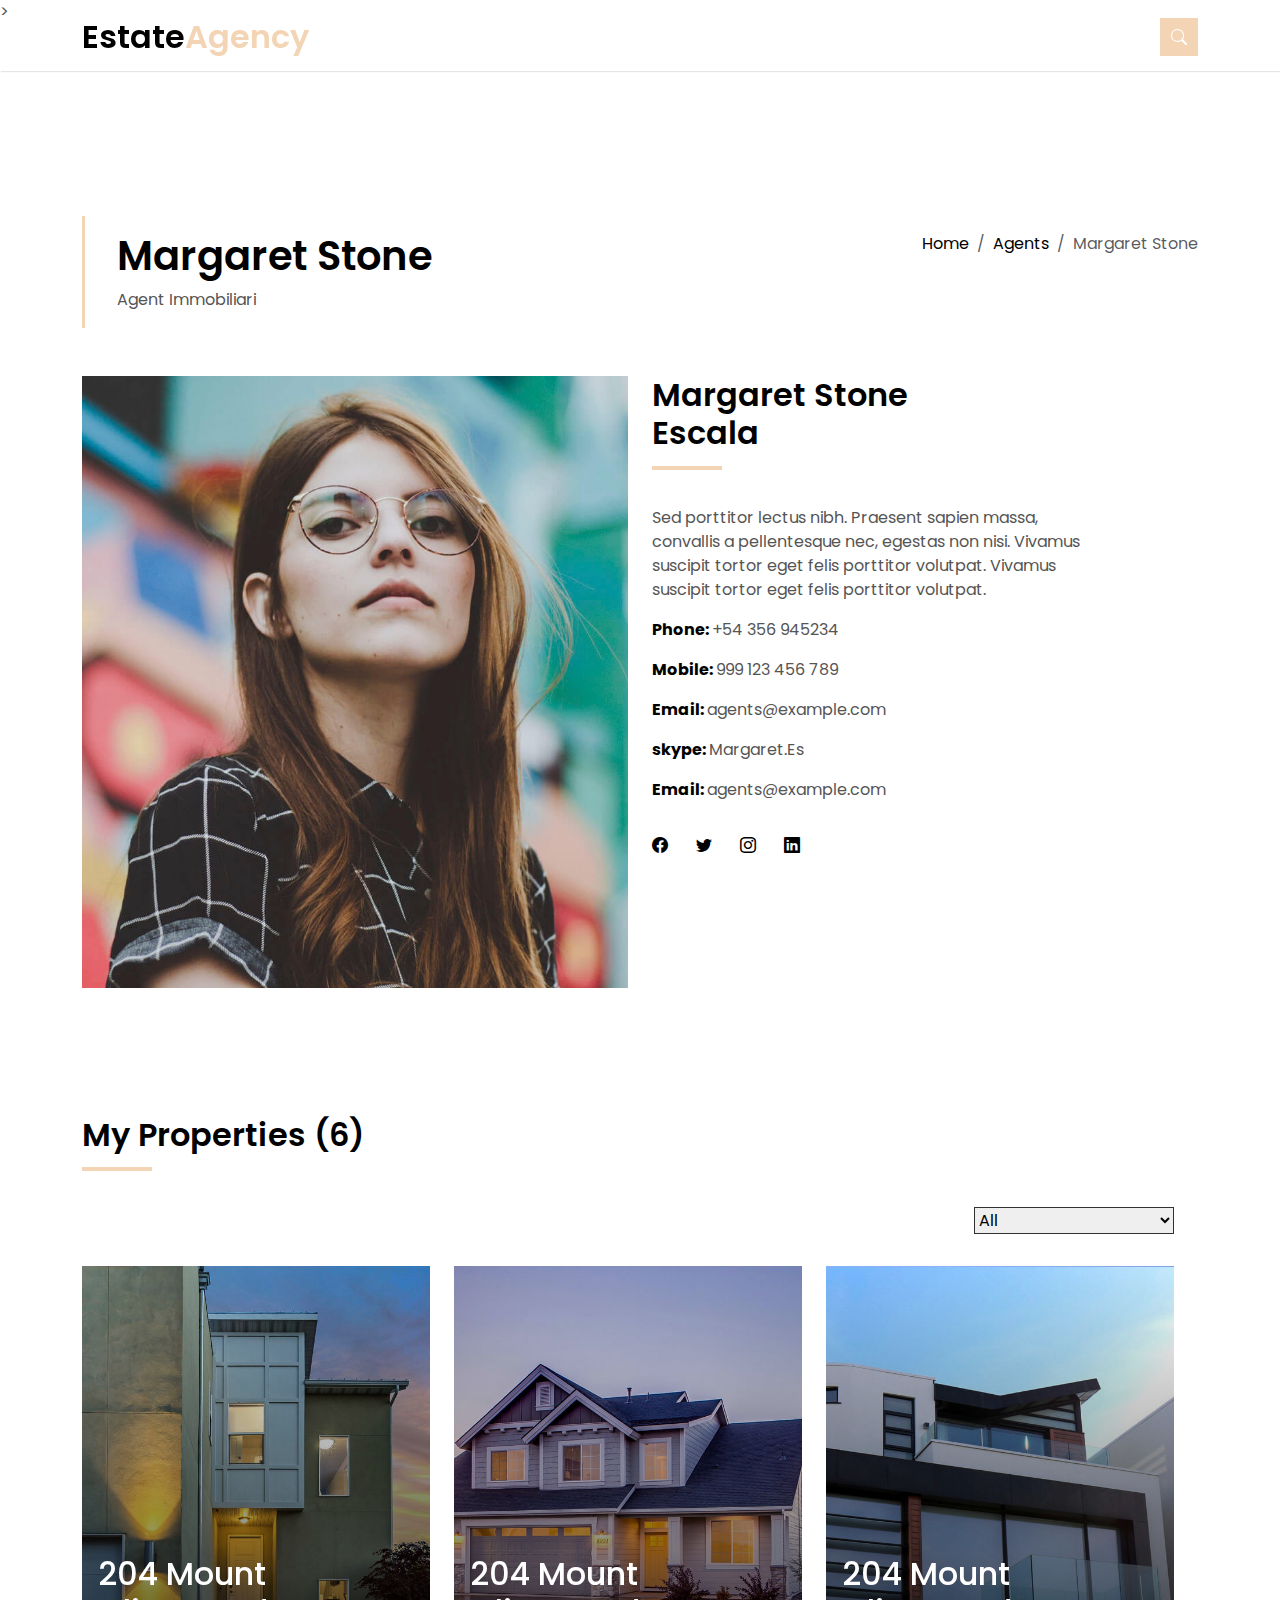
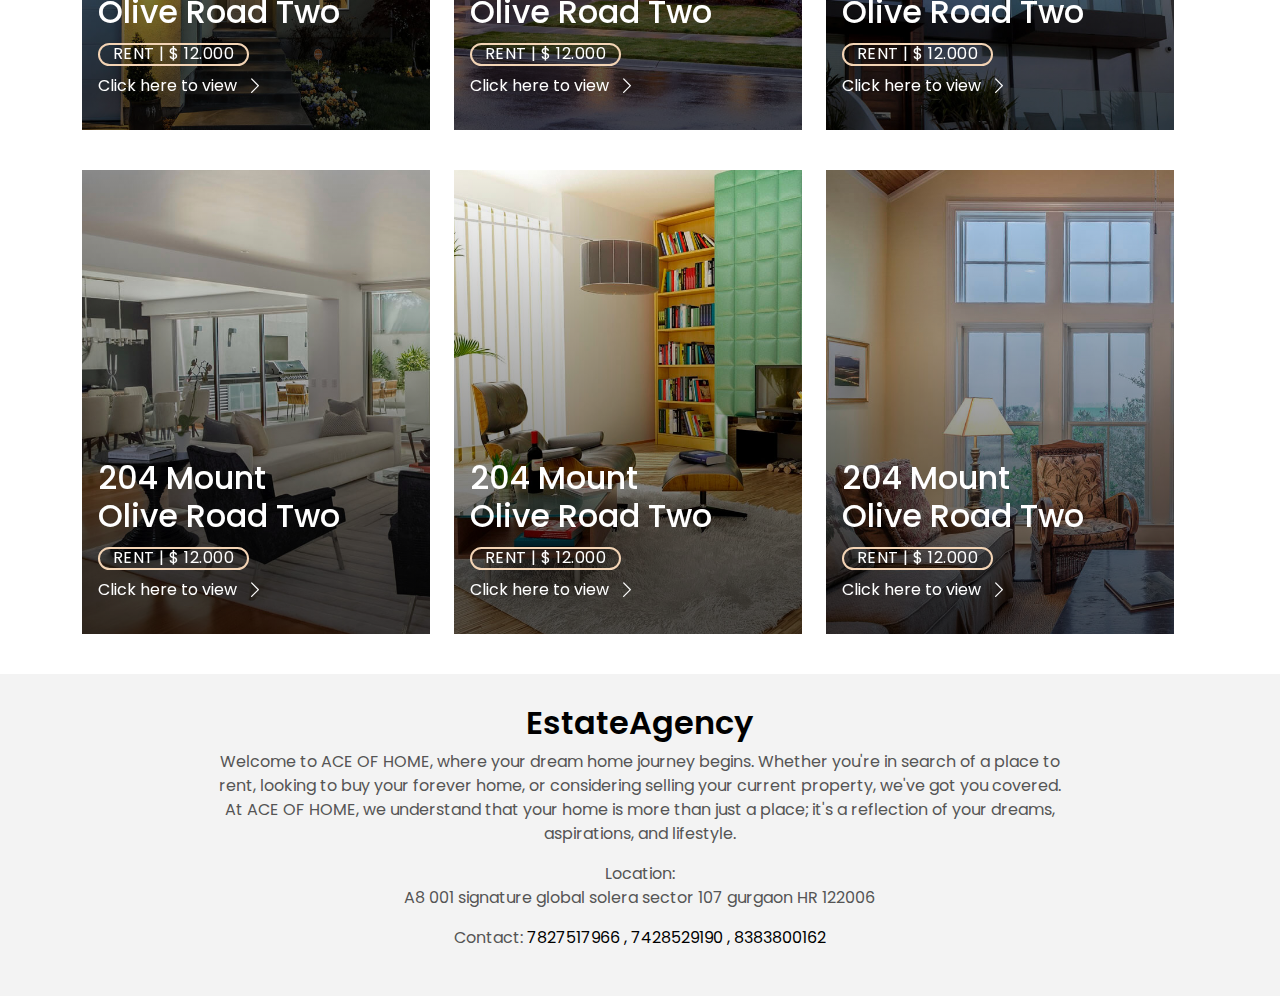
<file: agent-single.html>
<!DOCTYPE html>
<html lang="en">

<head>
  <meta charset="utf-8">
  <meta content="width=device-width, initial-scale=1.0" name="viewport">

  <title>EstateAgency Bootstrap Template - Agent Single</title>
  <meta content="" name="description">
  <meta content="" name="keywords">

  <!-- Favicons -->
  <link href="assets/img/favicon.png" rel="icon">
  <link href="assets/img/apple-touch-icon.png" rel="apple-touch-icon">

  <!-- Google Fonts -->
  <link href="https://fonts.googleapis.com/css?family=Poppins:300,400,500,600,700" rel="stylesheet">

  <!-- Vendor CSS Files -->
  <link href="assets/vendor/animate.css/animate.min.css" rel="stylesheet">
  <link href="assets/vendor/bootstrap/css/bootstrap.min.css" rel="stylesheet">
  <link href="assets/vendor/bootstrap-icons/bootstrap-icons.css" rel="stylesheet">
  <link href="assets/vendor/swiper/swiper-bundle.min.css" rel="stylesheet">

  <!-- Template Main CSS File -->
  <link href="assets/css/style.css" rel="stylesheet">

  <!-- =======================================================
  * Template Name: EstateAgency
  * Updated: Jan 09 2024 with Bootstrap v5.3.2
  * Template URL: https://bootstrapmade.com/real-estate-agency-bootstrap-template/
  * Author: BootstrapMade.com
  * License: https://bootstrapmade.com/license/
  ======================================================== -->
</head>

<body>

  <!-- ======= Property Search Section ======= -->
  <div class="click-closed"></div>
  <!--/ Form Search Star /-->
  <div class="box-collapse">
    <div class="title-box-d">
      <h3 class="title-d">Search Property</h3>
    </div>
    <span class="close-box-collapse right-boxed bi bi-x"></span>
    <div class="box-collapse-wrap form">
      <form class="form-a">
        <div class="row">
          <div class="col-md-12 mb-2">
            <div class="form-group">
              <label class="pb-2" for="Type">Keyword</label>
              <input type="text" class="form-control form-control-lg form-control-a" placeholder="Keyword">
            </div>
          </div>
          <div class="col-md-6 mb-2">
            <div class="form-group mt-3">
              <label class="pb-2" for="Type">Type</label>
              <select class="form-control form-select form-control-a" id="Type">
                <option>All Type</option>
                <option>For Rent</option>
                <option>For Sale</option>
                <option>Open House</option>
              </select>
            </div>
          </div>
          <div class="col-md-6 mb-2">
            <div class="form-group mt-3">
              <label class="pb-2" for="city">City</label>
              <select class="form-control form-select form-control-a" id="city">
                <option>All City</option>
                <option>Alabama</option>
                <option>Arizona</option>
                <option>California</option>
                <option>Colorado</option>
              </select>
            </div>
          </div>
          <div class="col-md-6 mb-2">
            <div class="form-group mt-3">
              <label class="pb-2" for="bedrooms">Bedrooms</label>
              <select class="form-control form-select form-control-a" id="bedrooms">
                <option>Any</option>
                <option>01</option>
                <option>02</option>
                <option>03</option>
              </select>
            </div>
          </div>
          <div class="col-md-6 mb-2">
            <div class="form-group mt-3">
              <label class="pb-2" for="garages">Garages</label>
              <select class="form-control form-select form-control-a" id="garages">
                <option>Any</option>
                <option>01</option>
                <option>02</option>
                <option>03</option>
                <option>04</option>
              </select>
            </div>
          </div>
          <div class="col-md-6 mb-2">
            <div class="form-group mt-3">
              <label class="pb-2" for="bathrooms">Bathrooms</label>
              <select class="form-control form-select form-control-a" id="bathrooms">
                <option>Any</option>
                <option>01</option>
                <option>02</option>
                <option>03</option>
              </select>
            </div>
          </div>
          <div class="col-md-6 mb-2">
            <div class="form-group mt-3">
              <label class="pb-2" for="price">Min Price</label>
              <select class="form-control form-select form-control-a" id="price">
                <option>Unlimite</option>
                <option>$50,000</option>
                <option>$100,000</option>
                <option>$150,000</option>
                <option>$200,000</option>
              </select>
            </div>
          </div>
          <div class="col-md-12">
            <button type="submit" class="btn btn-b">Search Property</button>
          </div>
        </div>
      </form>
    </div>
  </div><!-- End Property Search Section -->>

  <!-- ======= Header/Navbar ======= -->
  <nav class="navbar navbar-default navbar-trans navbar-expand-lg fixed-top">
    <div class="container">
      <button class="navbar-toggler collapsed" type="button" data-bs-toggle="collapse" data-bs-target="#navbarDefault" aria-controls="navbarDefault" aria-expanded="false" aria-label="Toggle navigation">
        <span></span>
        <span></span>
        <span></span>
      </button>
      <a class="navbar-brand text-brand" href="index.html">Estate<span class="color-b">Agency</span></a>

      <div class="navbar-collapse collapse justify-content-center" id="navbarDefault">
        <ul class="navbar-nav">

          <li class="nav-item">
            <a class="nav-link " href="index.html">Home</a>
          </li>

          <li class="nav-item">
            <a class="nav-link " href="about.html">About</a>
          </li>

          <li class="nav-item">
            <a class="nav-link " href="property-grid.html">Property</a>
          </li>

          <li class="nav-item">
            <a class="nav-link " href="blog-grid.html">Blog</a>
          </li>

          <li class="nav-item dropdown">
            <a class="nav-link dropdown-toggle" href="#" id="navbarDropdown" role="button" data-bs-toggle="dropdown" aria-haspopup="true" aria-expanded="false">Pages</a>
            <div class="dropdown-menu">
              <a class="dropdown-item " href="property-single.html">Property Single</a>
              <a class="dropdown-item " href="blog-single.html">Blog Single</a>
              <a class="dropdown-item " href="agents-grid.html">Agents Grid</a>
              <a class="dropdown-item active" href="agent-single.html">Agent Single</a>
            </div>
          </li>
          <li class="nav-item">
            <a class="nav-link " href="contact.html">Contact</a>
          </li>
        </ul>
      </div>

      <button type="button" class="btn btn-b-n navbar-toggle-box navbar-toggle-box-collapse" data-bs-toggle="collapse" data-bs-target="#navbarTogglerDemo01">
        <i class="bi bi-search"></i>
      </button>

    </div>
  </nav><!-- End Header/Navbar -->

  <main id="main">

    <!-- ======= Intro Single ======= -->
    <section class="intro-single">
      <div class="container">
        <div class="row">
          <div class="col-md-12 col-lg-8">
            <div class="title-single-box">
              <h1 class="title-single">Margaret Stone</h1>
              <span class="color-text-a">Agent Immobiliari</span>
            </div>
          </div>
          <div class="col-md-12 col-lg-4">
            <nav aria-label="breadcrumb" class="breadcrumb-box d-flex justify-content-lg-end">
              <ol class="breadcrumb">
                <li class="breadcrumb-item">
                  <a href="#">Home</a>
                </li>
                <li class="breadcrumb-item">
                  <a href="#">Agents</a>
                </li>
                <li class="breadcrumb-item active" aria-current="page">
                  Margaret Stone
                </li>
              </ol>
            </nav>
          </div>
        </div>
      </div>
    </section><!-- End Intro Single -->

    <!-- ======= Agent Single ======= -->
    <section class="agent-single">
      <div class="container">
        <div class="row">
          <div class="col-sm-12">
            <div class="row">
              <div class="col-md-6">
                <div class="agent-avatar-box">
                  <img src="assets/img/agent-7.jpg" alt="" class="agent-avatar img-fluid">
                </div>
              </div>
              <div class="col-md-5 section-md-t3">
                <div class="agent-info-box">
                  <div class="agent-title">
                    <div class="title-box-d">
                      <h3 class="title-d">Margaret Stone
                        <br> Escala
                      </h3>
                    </div>
                  </div>
                  <div class="agent-content mb-3">
                    <p class="content-d color-text-a">
                      Sed porttitor lectus nibh. Praesent sapien massa, convallis a pellentesque nec, egestas non nisi.
                      Vivamus suscipit tortor
                      eget felis porttitor volutpat. Vivamus suscipit tortor eget felis porttitor volutpat.
                    </p>
                    <div class="info-agents color-a">
                      <p>
                        <strong>Phone: </strong>
                        <span class="color-text-a"> +54 356 945234 </span>
                      </p>
                      <p>
                        <strong>Mobile: </strong>
                        <span class="color-text-a"> 999 123 456 789</span>
                      </p>
                      <p>
                        <strong>Email: </strong>
                        <span class="color-text-a"> agents@example.com</span>
                      </p>
                      <p>
                        <strong>skype: </strong>
                        <span class="color-text-a"> Margaret.Es</span>
                      </p>
                      <p>
                        <strong>Email: </strong>
                        <span class="color-text-a"> agents@example.com</span>
                      </p>
                    </div>
                  </div>
                  <div class="socials-footer">
                    <ul class="list-inline">
                      <li class="list-inline-item">
                        <a href="#" class="link-one">
                          <i class="bi bi-facebook" aria-hidden="true"></i>
                        </a>
                      </li>
                      <li class="list-inline-item">
                        <a href="#" class="link-one">
                          <i class="bi bi-twitter" aria-hidden="true"></i>
                        </a>
                      </li>
                      <li class="list-inline-item">
                        <a href="#" class="link-one">
                          <i class="bi bi-instagram" aria-hidden="true"></i>
                        </a>
                      </li>
                      <li class="list-inline-item">
                        <a href="#" class="link-one">
                          <i class="bi bi-linkedin" aria-hidden="true"></i>
                        </a>
                      </li>
                    </ul>
                  </div>
                </div>
              </div>
            </div>
          </div>
          <div class="col-md-12 section-t8">
            <div class="title-box-d">
              <h3 class="title-d">My Properties (6)</h3>
            </div>
          </div>
          <div class="row property-grid grid">
            <div class="col-sm-12">
              <div class="grid-option">
                <form>
                  <select class="custom-select">
                    <option selected>All</option>
                    <option value="1">New to Old</option>
                    <option value="2">For Rent</option>
                    <option value="3">For Sale</option>
                  </select>
                </form>
              </div>
            </div>
            <div class="col-md-4">
              <div class="card-box-a card-shadow">
                <div class="img-box-a">
                  <img src="assets/img/property-1.jpg" alt="" class="img-a img-fluid">
                </div>
                <div class="card-overlay">
                  <div class="card-overlay-a-content">
                    <div class="card-header-a">
                      <h2 class="card-title-a">
                        <a href="#">204 Mount
                          <br /> Olive Road Two</a>
                      </h2>
                    </div>
                    <div class="card-body-a">
                      <div class="price-box d-flex">
                        <span class="price-a">rent | $ 12.000</span>
                      </div>
                      <a href="#" class="link-a">Click here to view
                        <span class="bi bi-chevron-right"></span>
                      </a>
                    </div>
                    <div class="card-footer-a">
                      <ul class="card-info d-flex justify-content-around">
                        <li>
                          <h4 class="card-info-title">Area</h4>
                          <span>340m
                            <sup>2</sup>
                          </span>
                        </li>
                        <li>
                          <h4 class="card-info-title">Beds</h4>
                          <span>2</span>
                        </li>
                        <li>
                          <h4 class="card-info-title">Baths</h4>
                          <span>4</span>
                        </li>
                        <li>
                          <h4 class="card-info-title">Garages</h4>
                          <span>1</span>
                        </li>
                      </ul>
                    </div>
                  </div>
                </div>
              </div>
            </div>
            <div class="col-md-4">
              <div class="card-box-a card-shadow">
                <div class="img-box-a">
                  <img src="assets/img/property-3.jpg" alt="" class="img-a img-fluid">
                </div>
                <div class="card-overlay">
                  <div class="card-overlay-a-content">
                    <div class="card-header-a">
                      <h2 class="card-title-a">
                        <a href="#">204 Mount
                          <br /> Olive Road Two</a>
                      </h2>
                    </div>
                    <div class="card-body-a">
                      <div class="price-box d-flex">
                        <span class="price-a">rent | $ 12.000</span>
                      </div>
                      <a href="#" class="link-a">Click here to view
                        <span class="bi bi-chevron-right"></span>
                      </a>
                    </div>
                    <div class="card-footer-a">
                      <ul class="card-info d-flex justify-content-around">
                        <li>
                          <h4 class="card-info-title">Area</h4>
                          <span>340m
                            <sup>2</sup>
                          </span>
                        </li>
                        <li>
                          <h4 class="card-info-title">Beds</h4>
                          <span>2</span>
                        </li>
                        <li>
                          <h4 class="card-info-title">Baths</h4>
                          <span>4</span>
                        </li>
                        <li>
                          <h4 class="card-info-title">Garages</h4>
                          <span>1</span>
                        </li>
                      </ul>
                    </div>
                  </div>
                </div>
              </div>
            </div>
            <div class="col-md-4">
              <div class="card-box-a card-shadow">
                <div class="img-box-a">
                  <img src="assets/img/property-6.jpg" alt="" class="img-a img-fluid">
                </div>
                <div class="card-overlay">
                  <div class="card-overlay-a-content">
                    <div class="card-header-a">
                      <h2 class="card-title-a">
                        <a href="#">204 Mount
                          <br /> Olive Road Two</a>
                      </h2>
                    </div>
                    <div class="card-body-a">
                      <div class="price-box d-flex">
                        <span class="price-a">rent | $ 12.000</span>
                      </div>
                      <a href="#" class="link-a">Click here to view
                        <span class="bi bi-chevron-right"></span>
                      </a>
                    </div>
                    <div class="card-footer-a">
                      <ul class="card-info d-flex justify-content-around">
                        <li>
                          <h4 class="card-info-title">Area</h4>
                          <span>340m
                            <sup>2</sup>
                          </span>
                        </li>
                        <li>
                          <h4 class="card-info-title">Beds</h4>
                          <span>2</span>
                        </li>
                        <li>
                          <h4 class="card-info-title">Baths</h4>
                          <span>4</span>
                        </li>
                        <li>
                          <h4 class="card-info-title">Garages</h4>
                          <span>1</span>
                        </li>
                      </ul>
                    </div>
                  </div>
                </div>
              </div>
            </div>
            <div class="col-md-4">
              <div class="card-box-a card-shadow">
                <div class="img-box-a">
                  <img src="assets/img/property-7.jpg" alt="" class="img-a img-fluid">
                </div>
                <div class="card-overlay">
                  <div class="card-overlay-a-content">
                    <div class="card-header-a">
                      <h2 class="card-title-a">
                        <a href="#">204 Mount
                          <br /> Olive Road Two</a>
                      </h2>
                    </div>
                    <div class="card-body-a">
                      <div class="price-box d-flex">
                        <span class="price-a">rent | $ 12.000</span>
                      </div>
                      <a href="#" class="link-a">Click here to view
                        <span class="bi bi-chevron-right"></span>
                      </a>
                    </div>
                    <div class="card-footer-a">
                      <ul class="card-info d-flex justify-content-around">
                        <li>
                          <h4 class="card-info-title">Area</h4>
                          <span>340m
                            <sup>2</sup>
                          </span>
                        </li>
                        <li>
                          <h4 class="card-info-title">Beds</h4>
                          <span>2</span>
                        </li>
                        <li>
                          <h4 class="card-info-title">Baths</h4>
                          <span>4</span>
                        </li>
                        <li>
                          <h4 class="card-info-title">Garages</h4>
                          <span>1</span>
                        </li>
                      </ul>
                    </div>
                  </div>
                </div>
              </div>
            </div>
            <div class="col-md-4">
              <div class="card-box-a card-shadow">
                <div class="img-box-a">
                  <img src="assets/img/property-8.jpg" alt="" class="img-a img-fluid">
                </div>
                <div class="card-overlay">
                  <div class="card-overlay-a-content">
                    <div class="card-header-a">
                      <h2 class="card-title-a">
                        <a href="#">204 Mount
                          <br /> Olive Road Two</a>
                      </h2>
                    </div>
                    <div class="card-body-a">
                      <div class="price-box d-flex">
                        <span class="price-a">rent | $ 12.000</span>
                      </div>
                      <a href="#" class="link-a">Click here to view
                        <span class="bi bi-chevron-right"></span>
                      </a>
                    </div>
                    <div class="card-footer-a">
                      <ul class="card-info d-flex justify-content-around">
                        <li>
                          <h4 class="card-info-title">Area</h4>
                          <span>340m
                            <sup>2</sup>
                          </span>
                        </li>
                        <li>
                          <h4 class="card-info-title">Beds</h4>
                          <span>2</span>
                        </li>
                        <li>
                          <h4 class="card-info-title">Baths</h4>
                          <span>4</span>
                        </li>
                        <li>
                          <h4 class="card-info-title">Garages</h4>
                          <span>1</span>
                        </li>
                      </ul>
                    </div>
                  </div>
                </div>
              </div>
            </div>
            <div class="col-md-4">
              <div class="card-box-a card-shadow">
                <div class="img-box-a">
                  <img src="assets/img/property-10.jpg" alt="" class="img-a img-fluid">
                </div>
                <div class="card-overlay">
                  <div class="card-overlay-a-content">
                    <div class="card-header-a">
                      <h2 class="card-title-a">
                        <a href="#">204 Mount
                          <br /> Olive Road Two</a>
                      </h2>
                    </div>
                    <div class="card-body-a">
                      <div class="price-box d-flex">
                        <span class="price-a">rent | $ 12.000</span>
                      </div>
                      <a href="#" class="link-a">Click here to view
                        <span class="bi bi-chevron-right"></span>
                      </a>
                    </div>
                    <div class="card-footer-a">
                      <ul class="card-info d-flex justify-content-around">
                        <li>
                          <h4 class="card-info-title">Area</h4>
                          <span>340m
                            <sup>2</sup>
                          </span>
                        </li>
                        <li>
                          <h4 class="card-info-title">Beds</h4>
                          <span>2</span>
                        </li>
                        <li>
                          <h4 class="card-info-title">Baths</h4>
                          <span>4</span>
                        </li>
                        <li>
                          <h4 class="card-info-title">Garages</h4>
                          <span>1</span>
                        </li>
                      </ul>
                    </div>
                  </div>
                </div>
              </div>
            </div>
          </div>
        </div>
      </div>
    </section><!-- End Agent Single -->

  </main><!-- End #main -->

  <!-- ======= Footer ======= -->
    <footer>
      <div>
        <div class="row justify-content-center">
          <div class="col-sm-12 col-md-8">
            <div class="widget-a">
              <div class="w-header-a">
                <h3 class="w-title-a text-brand">EstateAgency</h3>
              </div>
              <div class="w-body-a">
                <p class="w-text-a color-text-a">
                  Welcome to ACE OF HOME, where your dream home journey begins.
                  Whether you're in search of a place to rent, looking to buy
                  your forever home, or considering selling your current
                  property, we've got you covered. At ACE OF HOME, we understand
                  that your home is more than just a place; it's a reflection of
                  your dreams, aspirations, and lifestyle.
                </p>
              </div>
              <div class="w-footer-a">
                <ul class="list-unstyled">
                  <li class="color-a">
                    <span class="color-text-a">Location:</span>
                    <p class="w-text-a color-text-a">
                      A8 001 signature global solera sector 107 gurgaon HR
                      122006
                    </p>
                  </li>
                  <li class="color-a">
                    <span class="color-text-a">Contact:</span> 7827517966 ,
                    7428529190 , 8383800162
                  </li>
                </ul>
              </div>
            </div>
          </div>
          <!-- <div class="col-md-12">
            <nav class="nav-footer">
              <ul class="list-inline">
                <li class="list-inline-item">
                  <a href="#">Home</a>
                </li>
                <li class="list-inline-item">
                  <a href="#">About</a>
                </li>
                <li class="list-inline-item">
                  <a href="#">Property</a>
                </li>
                <li class="list-inline-item">
                  <a href="#">Blog</a>
                </li>
                <li class="list-inline-item">
                  <a href="#">Contact</a>
                </li>
              </ul>
            </nav>
            <div class="socials-a">
              <ul class="list-inline">
                <li class="list-inline-item">
                  <a href="#">
                    <i class="bi bi-facebook" aria-hidden="true"></i>
                  </a>
                </li>
                <li class="list-inline-item">
                  <a href="#">
                    <i class="bi bi-twitter" aria-hidden="true"></i>
                  </a>
                </li>
                <li class="list-inline-item">
                  <a href="#">
                    <i class="bi bi-instagram" aria-hidden="true"></i>
                  </a>
                </li>
                <li class="list-inline-item">
                  <a href="#">
                    <i class="bi bi-linkedin" aria-hidden="true"></i>
                  </a>
                </li>
              </ul>
            </div>
          </div> -->
        </div>
      </div>
    </footer>

  <div id="preloader"></div>
  <a href="#" class="back-to-top d-flex align-items-center justify-content-center"><i class="bi bi-arrow-up-short"></i></a>

  <!-- Vendor JS Files -->
  <script src="assets/vendor/bootstrap/js/bootstrap.bundle.min.js"></script>
  <script src="assets/vendor/swiper/swiper-bundle.min.js"></script>
  <script src="assets/vendor/php-email-form/validate.js"></script>

  <!-- Template Main JS File -->
  <script src="assets/js/main.js"></script>

</body>

</html>
</file>
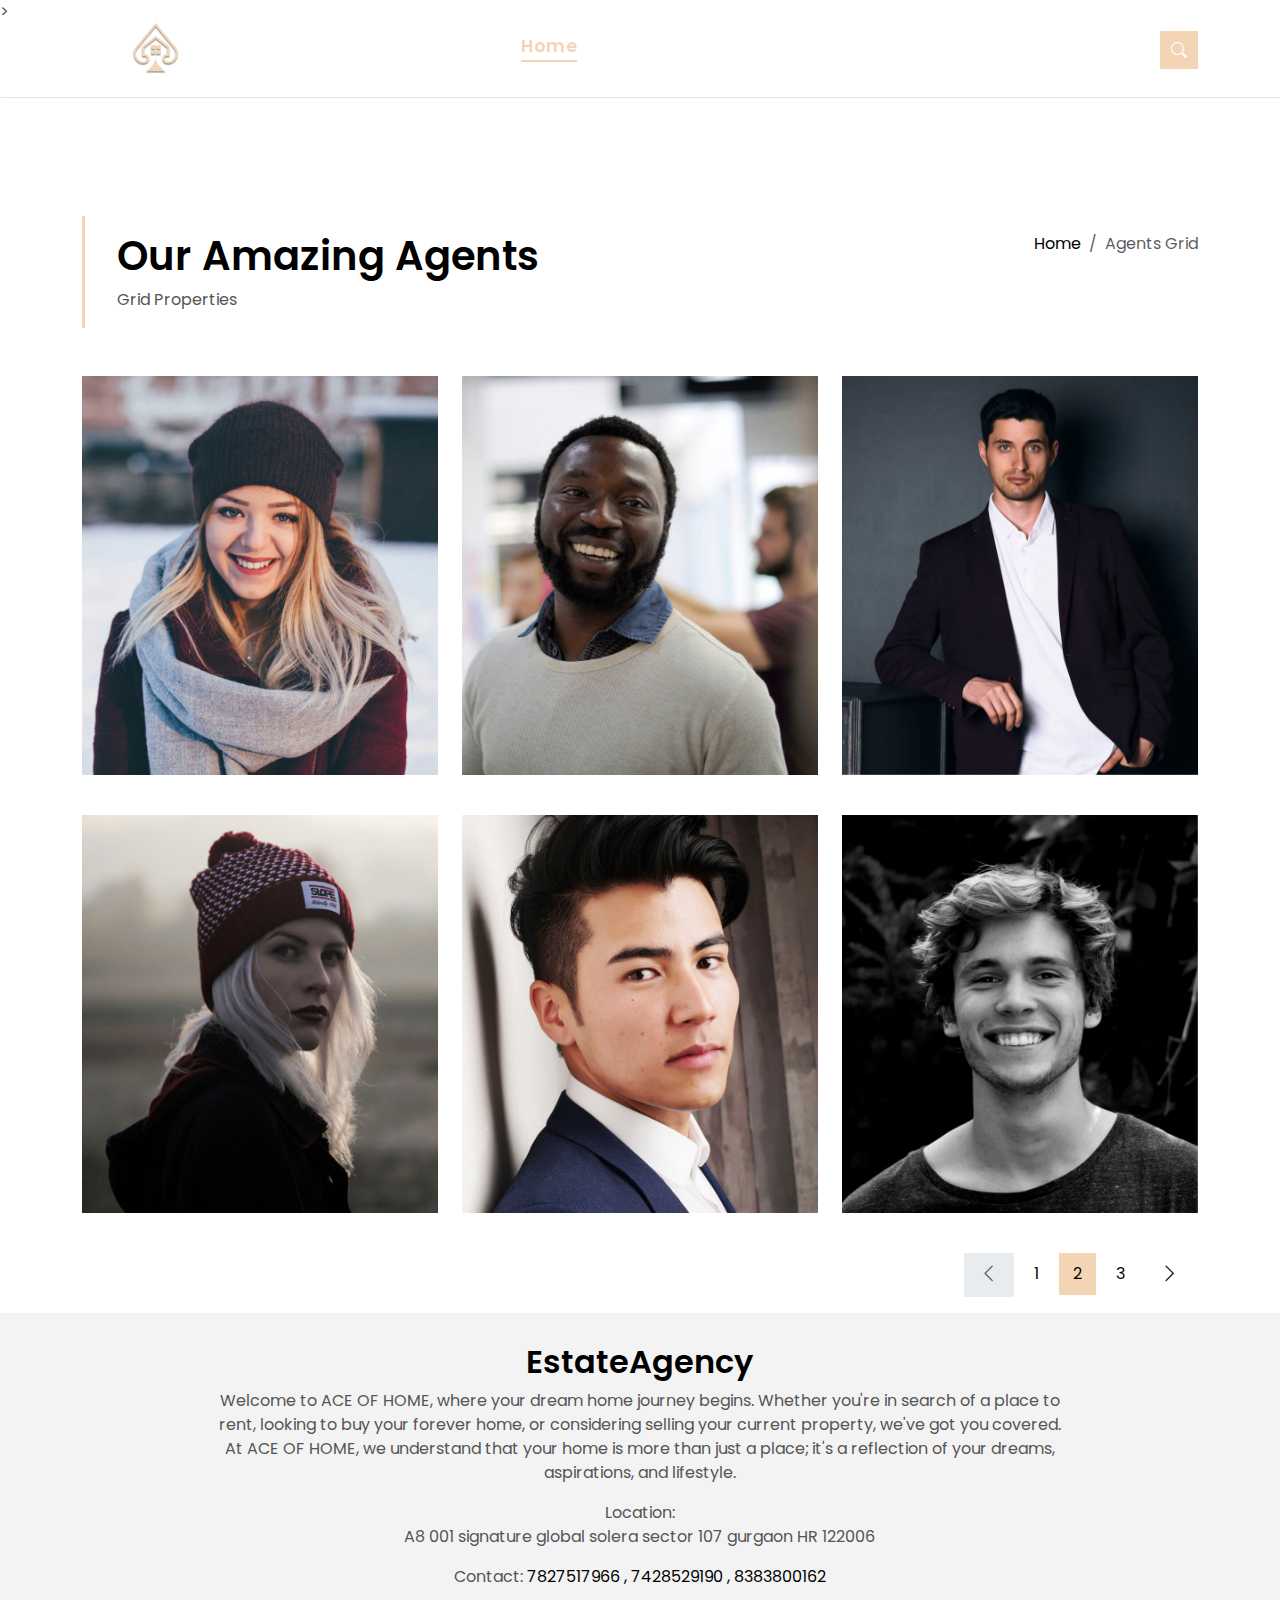
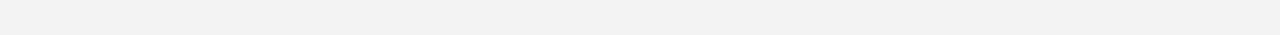
<file: agents-grid.html>
<!DOCTYPE html>
<html lang="en">

<head>
  <meta charset="utf-8">
  <meta content="width=device-width, initial-scale=1.0" name="viewport">

  <title>EstateAgency Bootstrap Template - Index</title>
  <meta content="" name="description">
  <meta content="" name="keywords">

  <!-- Favicons -->
  <link href="assets/img/favicon.png" rel="icon">
  <link href="assets/img/apple-touch-icon.png" rel="apple-touch-icon">

  <!-- Google Fonts -->
  <link href="https://fonts.googleapis.com/css?family=Poppins:300,400,500,600,700" rel="stylesheet">

  <!-- Vendor CSS Files -->
  <link href="assets/vendor/animate.css/animate.min.css" rel="stylesheet">
  <link href="assets/vendor/bootstrap/css/bootstrap.min.css" rel="stylesheet">
  <link href="assets/vendor/bootstrap-icons/bootstrap-icons.css" rel="stylesheet">
  <link href="assets/vendor/swiper/swiper-bundle.min.css" rel="stylesheet">

  <!-- Template Main CSS File -->
  <link href="assets/css/style.css" rel="stylesheet">

  <!-- =======================================================
  * Template Name: EstateAgency
  * Updated: Jan 09 2024 with Bootstrap v5.3.2
  * Template URL: https://bootstrapmade.com/real-estate-agency-bootstrap-template/
  * Author: BootstrapMade.com
  * License: https://bootstrapmade.com/license/
  ======================================================== -->
</head>

<body>

  <!-- ======= Property Search Section ======= -->
  <div class="click-closed"></div>
  <!--/ Form Search Star /-->
  <div class="box-collapse">
    <div class="title-box-d">
      <h3 class="title-d">Search Property</h3>
    </div>
    <span class="close-box-collapse right-boxed bi bi-x"></span>
    <div class="box-collapse-wrap form">
      <form class="form-a">
        <div class="row">
          <div class="col-md-12 mb-2">
            <div class="form-group">
              <label class="pb-2" for="Type">Keyword</label>
              <input type="text" class="form-control form-control-lg form-control-a" placeholder="Keyword">
            </div>
          </div>
          <div class="col-md-6 mb-2">
            <div class="form-group mt-3">
              <label class="pb-2" for="Type">Type</label>
              <select class="form-control form-select form-control-a" id="Type">
                <option>All Type</option>
                <option>For Rent</option>
                <option>For Sale</option>
                <option>Open House</option>
              </select>
            </div>
          </div>
          <div class="col-md-6 mb-2">
            <div class="form-group mt-3">
              <label class="pb-2" for="city">City</label>
              <select class="form-control form-select form-control-a" id="city">
                <option>All City</option>
                <option>Alabama</option>
                <option>Arizona</option>
                <option>California</option>
                <option>Colorado</option>
              </select>
            </div>
          </div>
          <div class="col-md-6 mb-2">
            <div class="form-group mt-3">
              <label class="pb-2" for="bedrooms">Bedrooms</label>
              <select class="form-control form-select form-control-a" id="bedrooms">
                <option>Any</option>
                <option>01</option>
                <option>02</option>
                <option>03</option>
              </select>
            </div>
          </div>
          <div class="col-md-6 mb-2">
            <div class="form-group mt-3">
              <label class="pb-2" for="garages">Garages</label>
              <select class="form-control form-select form-control-a" id="garages">
                <option>Any</option>
                <option>01</option>
                <option>02</option>
                <option>03</option>
                <option>04</option>
              </select>
            </div>
          </div>
          <div class="col-md-6 mb-2">
            <div class="form-group mt-3">
              <label class="pb-2" for="bathrooms">Bathrooms</label>
              <select class="form-control form-select form-control-a" id="bathrooms">
                <option>Any</option>
                <option>01</option>
                <option>02</option>
                <option>03</option>
              </select>
            </div>
          </div>
          <div class="col-md-6 mb-2">
            <div class="form-group mt-3">
              <label class="pb-2" for="price">Min Price</label>
              <select class="form-control form-select form-control-a" id="price">
                <option>Unlimite</option>
                <option>$50,000</option>
                <option>$100,000</option>
                <option>$150,000</option>
                <option>$200,000</option>
              </select>
            </div>
          </div>
          <div class="col-md-12">
            <button type="submit" class="btn btn-b">Search Property</button>
          </div>
        </div>
      </form>
    </div>
  </div><!-- End Property Search Section -->>

  <!-- ======= Header/Navbar ======= -->
    <!-- ======= Header/Navbar ======= -->
    <nav class="navbar navbar-default navbar-trans navbar-expand-lg fixed-top">
      <div class="container">
        <button
          class="navbar-toggler collapsed"
          type="button"
          data-bs-toggle="collapse"
          data-bs-target="#navbarDefault"
          aria-controls="navbarDefault"
          aria-expanded="false"
          aria-label="Toggle navigation"
        >
          <span></span>
          <span></span>
          <span></span>
        </button>
        <!-- <a class="navbar-brand text-brand" href="index.html">Estate<span class="color-b">Agency</span></a> -->
        <img
          src="assets/logo.png"
          alt=""
          class="img-a img-fluid"
          width="150px"
          height="150px"
        />

        <div
          class="navbar-collapse collapse justify-content-center"
          id="navbarDefault"
        >
          <ul class="navbar-nav">
            <li class="nav-item">
              <a class="nav-link active" href="index.html">Home</a>
            </li>

            <li class="nav-item">
              <a class="nav-link" href="about.html">About</a>
            </li>

            <li class="nav-item">
              <a class="nav-link" href="property-grid.html">Property</a>
            </li>

            <!-- <li class="nav-item">
              <a class="nav-link" href="blog-grid.html">Blog</a>
            </li>

            <li class="nav-item dropdown">
              <a
                class="nav-link dropdown-toggle"
                href="#"
                id="navbarDropdown"
                role="button"
                data-bs-toggle="dropdown"
                aria-haspopup="true"
                aria-expanded="false"
                >Pages</a
              >
              <div class="dropdown-menu">
                <a class="dropdown-item" href="property-single.html"
                  >Property Single</a
                >
                <a class="dropdown-item" href="blog-single.html">Blog Single</a>
                <a class="dropdown-item" href="agents-grid.html">Agents Grid</a>
                <a class="dropdown-item" href="agent-single.html"
                  >Agent Single</a
                >
              </div>
            </li> -->
            <li class="nav-item">
              <a class="nav-link" href="contact.html">Contact</a>
            </li>
          </ul>
        </div>

        <button
          type="button"
          class="btn btn-b-n navbar-toggle-box navbar-toggle-box-collapse"
          data-bs-toggle="collapse"
          data-bs-target="#navbarTogglerDemo01"
        >
          <i class="bi bi-search"></i>
        </button>
      </div>
    </nav>
    <!-- End Header/Navbar -->

  <main id="main">
    <!-- =======Intro Single ======= -->
    <section class="intro-single">
      <div class="container">
        <div class="row">
          <div class="col-md-12 col-lg-8">
            <div class="title-single-box">
              <h1 class="title-single">Our Amazing Agents</h1>
              <span class="color-text-a">Grid Properties</span>
            </div>
          </div>
          <div class="col-md-12 col-lg-4">
            <nav aria-label="breadcrumb" class="breadcrumb-box d-flex justify-content-lg-end">
              <ol class="breadcrumb">
                <li class="breadcrumb-item">
                  <a href="#">Home</a>
                </li>
                <li class="breadcrumb-item active" aria-current="page">
                  Agents Grid
                </li>
              </ol>
            </nav>
          </div>
        </div>
      </div>
    </section><!-- End Intro Single-->

    <!-- ======= Agents Grid ======= -->
    <section class="agents-grid grid">
      <div class="container">
        <div class="row">
          <div class="col-md-4">
            <div class="card-box-d">
              <div class="card-img-d">
                <img src="assets/img/agent-4.jpg" alt="" class="img-d img-fluid">
              </div>
              <div class="card-overlay card-overlay-hover">
                <div class="card-header-d">
                  <div class="card-title-d align-self-center">
                    <h3 class="title-d">
                      <a href="#" class="link-two">Margaret Sotillo
                        <br> Escala</a>
                    </h3>
                  </div>
                </div>
                <div class="card-body-d">
                  <p class="content-d color-text-a">
                    Sed porttitor lectus nibh, Cras ultricies ligula sed magna dictum porta two.
                  </p>
                  <div class="info-agents color-a">
                    <p>
                      <strong>Phone: </strong> +54 356 945234
                    </p>
                    <p>
                      <strong>Email: </strong> agents@example.com
                    </p>
                  </div>
                </div>
                <div class="card-footer-d">
                  <div class="socials-footer d-flex justify-content-center">
                    <ul class="list-inline">
                      <li class="list-inline-item">
                        <a href="#" class="link-one">
                          <i class="bi bi-facebook" aria-hidden="true"></i>
                        </a>
                      </li>
                      <li class="list-inline-item">
                        <a href="#" class="link-one">
                          <i class="bi bi-twitter" aria-hidden="true"></i>
                        </a>
                      </li>
                      <li class="list-inline-item">
                        <a href="#" class="link-one">
                          <i class="bi bi-instagram" aria-hidden="true"></i>
                        </a>
                      </li>
                      <li class="list-inline-item">
                        <a href="#" class="link-one">
                          <i class="bi bi-linkedin" aria-hidden="true"></i>
                        </a>
                      </li>
                    </ul>
                  </div>
                </div>
              </div>
            </div>
          </div>
          <div class="col-md-4">
            <div class="card-box-d">
              <div class="card-img-d">
                <img src="assets/img/agent-2.jpg" alt="" class="img-d img-fluid">
              </div>
              <div class="card-overlay card-overlay-hover">
                <div class="card-header-d">
                  <div class="card-title-d align-self-center">
                    <h3 class="title-d">
                      <a href="#" class="link-two">Margaret Sotillo
                        <br> Escala</a>
                    </h3>
                  </div>
                </div>
                <div class="card-body-d">
                  <p class="content-d color-text-a">
                    Sed porttitor lectus nibh, Cras ultricies ligula sed magna dictum porta two.
                  </p>
                  <div class="info-agents color-a">
                    <p>
                      <strong>Phone: </strong> +54 356 945234
                    </p>
                    <p>
                      <strong>Email: </strong> agents@example.com
                    </p>
                  </div>
                </div>
                <div class="card-footer-d">
                  <div class="socials-footer d-flex justify-content-center">
                    <ul class="list-inline">
                      <li class="list-inline-item">
                        <a href="#" class="link-one">
                          <i class="bi bi-facebook" aria-hidden="true"></i>
                        </a>
                      </li>
                      <li class="list-inline-item">
                        <a href="#" class="link-one">
                          <i class="bi bi-twitter" aria-hidden="true"></i>
                        </a>
                      </li>
                      <li class="list-inline-item">
                        <a href="#" class="link-one">
                          <i class="bi bi-instagram" aria-hidden="true"></i>
                        </a>
                      </li>
                      <li class="list-inline-item">
                        <a href="#" class="link-one">
                          <i class="bi bi-linkedin" aria-hidden="true"></i>
                        </a>
                      </li>
                    </ul>
                  </div>
                </div>
              </div>
            </div>
          </div>
          <div class="col-md-4">
            <div class="card-box-d">
              <div class="card-img-d">
                <img src="assets/img/agent-3.jpg" alt="" class="img-d img-fluid">
              </div>
              <div class="card-overlay card-overlay-hover">
                <div class="card-header-d">
                  <div class="card-title-d align-self-center">
                    <h3 class="title-d">
                      <a href="#" class="link-two">Margaret Sotillo
                        <br> Escala</a>
                    </h3>
                  </div>
                </div>
                <div class="card-body-d">
                  <p class="content-d color-text-a">
                    Sed porttitor lectus nibh, Cras ultricies ligula sed magna dictum porta two.
                  </p>
                  <div class="info-agents color-a">
                    <p>
                      <strong>Phone: </strong> +54 356 945234
                    </p>
                    <p>
                      <strong>Email: </strong> agents@example.com
                    </p>
                  </div>
                </div>
                <div class="card-footer-d">
                  <div class="socials-footer d-flex justify-content-center">
                    <ul class="list-inline">
                      <li class="list-inline-item">
                        <a href="#" class="link-one">
                          <i class="bi bi-facebook" aria-hidden="true"></i>
                        </a>
                      </li>
                      <li class="list-inline-item">
                        <a href="#" class="link-one">
                          <i class="bi bi-twitter" aria-hidden="true"></i>
                        </a>
                      </li>
                      <li class="list-inline-item">
                        <a href="#" class="link-one">
                          <i class="bi bi-instagram" aria-hidden="true"></i>
                        </a>
                      </li>
                      <li class="list-inline-item">
                        <a href="#" class="link-one">
                          <i class="bi bi-linkedin" aria-hidden="true"></i>
                        </a>
                      </li>
                    </ul>
                  </div>
                </div>
              </div>
            </div>
          </div>
          <div class="col-md-4">
            <div class="card-box-d">
              <div class="card-img-d">
                <img src="assets/img/agent-5.jpg" alt="" class="img-d img-fluid">
              </div>
              <div class="card-overlay card-overlay-hover">
                <div class="card-header-d">
                  <div class="card-title-d align-self-center">
                    <h3 class="title-d">
                      <a href="#" class="link-two">Margaret Sotillo
                        <br> Escala</a>
                    </h3>
                  </div>
                </div>
                <div class="card-body-d">
                  <p class="content-d color-text-a">
                    Sed porttitor lectus nibh, Cras ultricies ligula sed magna dictum porta two.
                  </p>
                  <div class="info-agents color-a">
                    <p>
                      <strong>Phone: </strong> +54 356 945234
                    </p>
                    <p>
                      <strong>Email: </strong> agents@example.com
                    </p>
                  </div>
                </div>
                <div class="card-footer-d">
                  <div class="socials-footer d-flex justify-content-center">
                    <ul class="list-inline">
                      <li class="list-inline-item">
                        <a href="#" class="link-one">
                          <i class="bi bi-facebook" aria-hidden="true"></i>
                        </a>
                      </li>
                      <li class="list-inline-item">
                        <a href="#" class="link-one">
                          <i class="bi bi-twitter" aria-hidden="true"></i>
                        </a>
                      </li>
                      <li class="list-inline-item">
                        <a href="#" class="link-one">
                          <i class="bi bi-instagram" aria-hidden="true"></i>
                        </a>
                      </li>
                      <li class="list-inline-item">
                        <a href="#" class="link-one">
                          <i class="bi bi-linkedin" aria-hidden="true"></i>
                        </a>
                      </li>
                    </ul>
                  </div>
                </div>
              </div>
            </div>
          </div>
          <div class="col-md-4">
            <div class="card-box-d">
              <div class="card-img-d">
                <img src="assets/img/agent-1.jpg" alt="" class="img-d img-fluid">
              </div>
              <div class="card-overlay card-overlay-hover">
                <div class="card-header-d">
                  <div class="card-title-d align-self-center">
                    <h3 class="title-d">
                      <a href="#" class="link-two">Margaret Sotillo
                        <br> Escala</a>
                    </h3>
                  </div>
                </div>
                <div class="card-body-d">
                  <p class="content-d color-text-a">
                    Sed porttitor lectus nibh, Cras ultricies ligula sed magna dictum porta two.
                  </p>
                  <div class="info-agents color-a">
                    <p>
                      <strong>Phone: </strong> +54 356 945234
                    </p>
                    <p>
                      <strong>Email: </strong> agents@example.com
                    </p>
                  </div>
                </div>
                <div class="card-footer-d">
                  <div class="socials-footer d-flex justify-content-center">
                    <ul class="list-inline">
                      <li class="list-inline-item">
                        <a href="#" class="link-one">
                          <i class="bi bi-facebook" aria-hidden="true"></i>
                        </a>
                      </li>
                      <li class="list-inline-item">
                        <a href="#" class="link-one">
                          <i class="bi bi-twitter" aria-hidden="true"></i>
                        </a>
                      </li>
                      <li class="list-inline-item">
                        <a href="#" class="link-one">
                          <i class="bi bi-instagram" aria-hidden="true"></i>
                        </a>
                      </li>
                      <li class="list-inline-item">
                        <a href="#" class="link-one">
                          <i class="bi bi-linkedin" aria-hidden="true"></i>
                        </a>
                      </li>
                    </ul>
                  </div>
                </div>
              </div>
            </div>
          </div>
          <div class="col-md-4">
            <div class="card-box-d">
              <div class="card-img-d">
                <img src="assets/img/agent-6.jpg" alt="" class="img-d img-fluid">
              </div>
              <div class="card-overlay card-overlay-hover">
                <div class="card-header-d">
                  <div class="card-title-d align-self-center">
                    <h3 class="title-d">
                      <a href="#" class="link-two">Margaret Sotillo
                        <br> Escala</a>
                    </h3>
                  </div>
                </div>
                <div class="card-body-d">
                  <p class="content-d color-text-a">
                    Sed porttitor lectus nibh, Cras ultricies ligula sed magna dictum porta two.
                  </p>
                  <div class="info-agents color-a">
                    <p>
                      <strong>Phone: </strong> +54 356 945234
                    </p>
                    <p>
                      <strong>Email: </strong> agents@example.com
                    </p>
                  </div>
                </div>
                <div class="card-footer-d">
                  <div class="socials-footer d-flex justify-content-center">
                    <ul class="list-inline">
                      <li class="list-inline-item">
                        <a href="#" class="link-one">
                          <i class="bi bi-facebook" aria-hidden="true"></i>
                        </a>
                      </li>
                      <li class="list-inline-item">
                        <a href="#" class="link-one">
                          <i class="bi bi-twitter" aria-hidden="true"></i>
                        </a>
                      </li>
                      <li class="list-inline-item">
                        <a href="#" class="link-one">
                          <i class="bi bi-instagram" aria-hidden="true"></i>
                        </a>
                      </li>
                      <li class="list-inline-item">
                        <a href="#" class="link-one">
                          <i class="bi bi-linkedin" aria-hidden="true"></i>
                        </a>
                      </li>
                    </ul>
                  </div>
                </div>
              </div>
            </div>
          </div>
        </div>
        <div class="row">
          <div class="col-sm-12">
            <nav class="pagination-a">
              <ul class="pagination justify-content-end">
                <li class="page-item disabled">
                  <a class="page-link" href="#" tabindex="-1">
                    <span class="bi bi-chevron-left"></span>
                  </a>
                </li>
                <li class="page-item">
                  <a class="page-link" href="#">1</a>
                </li>
                <li class="page-item active">
                  <a class="page-link" href="#">2</a>
                </li>
                <li class="page-item">
                  <a class="page-link" href="#">3</a>
                </li>
                <li class="page-item next">
                  <a class="page-link" href="#">
                    <span class="bi bi-chevron-right"></span>
                  </a>
                </li>
              </ul>
            </nav>
          </div>
        </div>
      </div>
    </section><!-- End Agents Grid-->

  </main><!-- End #main -->

  <!-- ======= Footer ======= -->
    <footer>
      <div>
        <div class="row justify-content-center">
          <div class="col-sm-12 col-md-8">
            <div class="widget-a">
              <div class="w-header-a">
                <h3 class="w-title-a text-brand">EstateAgency</h3>
              </div>
              <div class="w-body-a">
                <p class="w-text-a color-text-a">
                  Welcome to ACE OF HOME, where your dream home journey begins.
                  Whether you're in search of a place to rent, looking to buy
                  your forever home, or considering selling your current
                  property, we've got you covered. At ACE OF HOME, we understand
                  that your home is more than just a place; it's a reflection of
                  your dreams, aspirations, and lifestyle.
                </p>
              </div>
              <div class="w-footer-a">
                <ul class="list-unstyled">
                  <li class="color-a">
                    <span class="color-text-a">Location:</span>
                    <p class="w-text-a color-text-a">
                      A8 001 signature global solera sector 107 gurgaon HR
                      122006
                    </p>
                  </li>
                  <li class="color-a">
                    <span class="color-text-a">Contact:</span> 7827517966 ,
                    7428529190 , 8383800162
                  </li>
                </ul>
              </div>
            </div>
          </div>
          <!-- <div class="col-md-12">
            <nav class="nav-footer">
              <ul class="list-inline">
                <li class="list-inline-item">
                  <a href="#">Home</a>
                </li>
                <li class="list-inline-item">
                  <a href="#">About</a>
                </li>
                <li class="list-inline-item">
                  <a href="#">Property</a>
                </li>
                <li class="list-inline-item">
                  <a href="#">Blog</a>
                </li>
                <li class="list-inline-item">
                  <a href="#">Contact</a>
                </li>
              </ul>
            </nav>
            <div class="socials-a">
              <ul class="list-inline">
                <li class="list-inline-item">
                  <a href="#">
                    <i class="bi bi-facebook" aria-hidden="true"></i>
                  </a>
                </li>
                <li class="list-inline-item">
                  <a href="#">
                    <i class="bi bi-twitter" aria-hidden="true"></i>
                  </a>
                </li>
                <li class="list-inline-item">
                  <a href="#">
                    <i class="bi bi-instagram" aria-hidden="true"></i>
                  </a>
                </li>
                <li class="list-inline-item">
                  <a href="#">
                    <i class="bi bi-linkedin" aria-hidden="true"></i>
                  </a>
                </li>
              </ul>
            </div>
          </div> -->
        </div>
      </div>
    </footer>

  <div id="preloader"></div>
  <a href="#" class="back-to-top d-flex align-items-center justify-content-center"><i class="bi bi-arrow-up-short"></i></a>

  <!-- Vendor JS Files -->
  <script src="assets/vendor/bootstrap/js/bootstrap.bundle.min.js"></script>
  <script src="assets/vendor/swiper/swiper-bundle.min.js"></script>
  <script src="assets/vendor/php-email-form/validate.js"></script>

  <!-- Template Main JS File -->
  <script src="assets/js/main.js"></script>

</body>

</html>
</file>
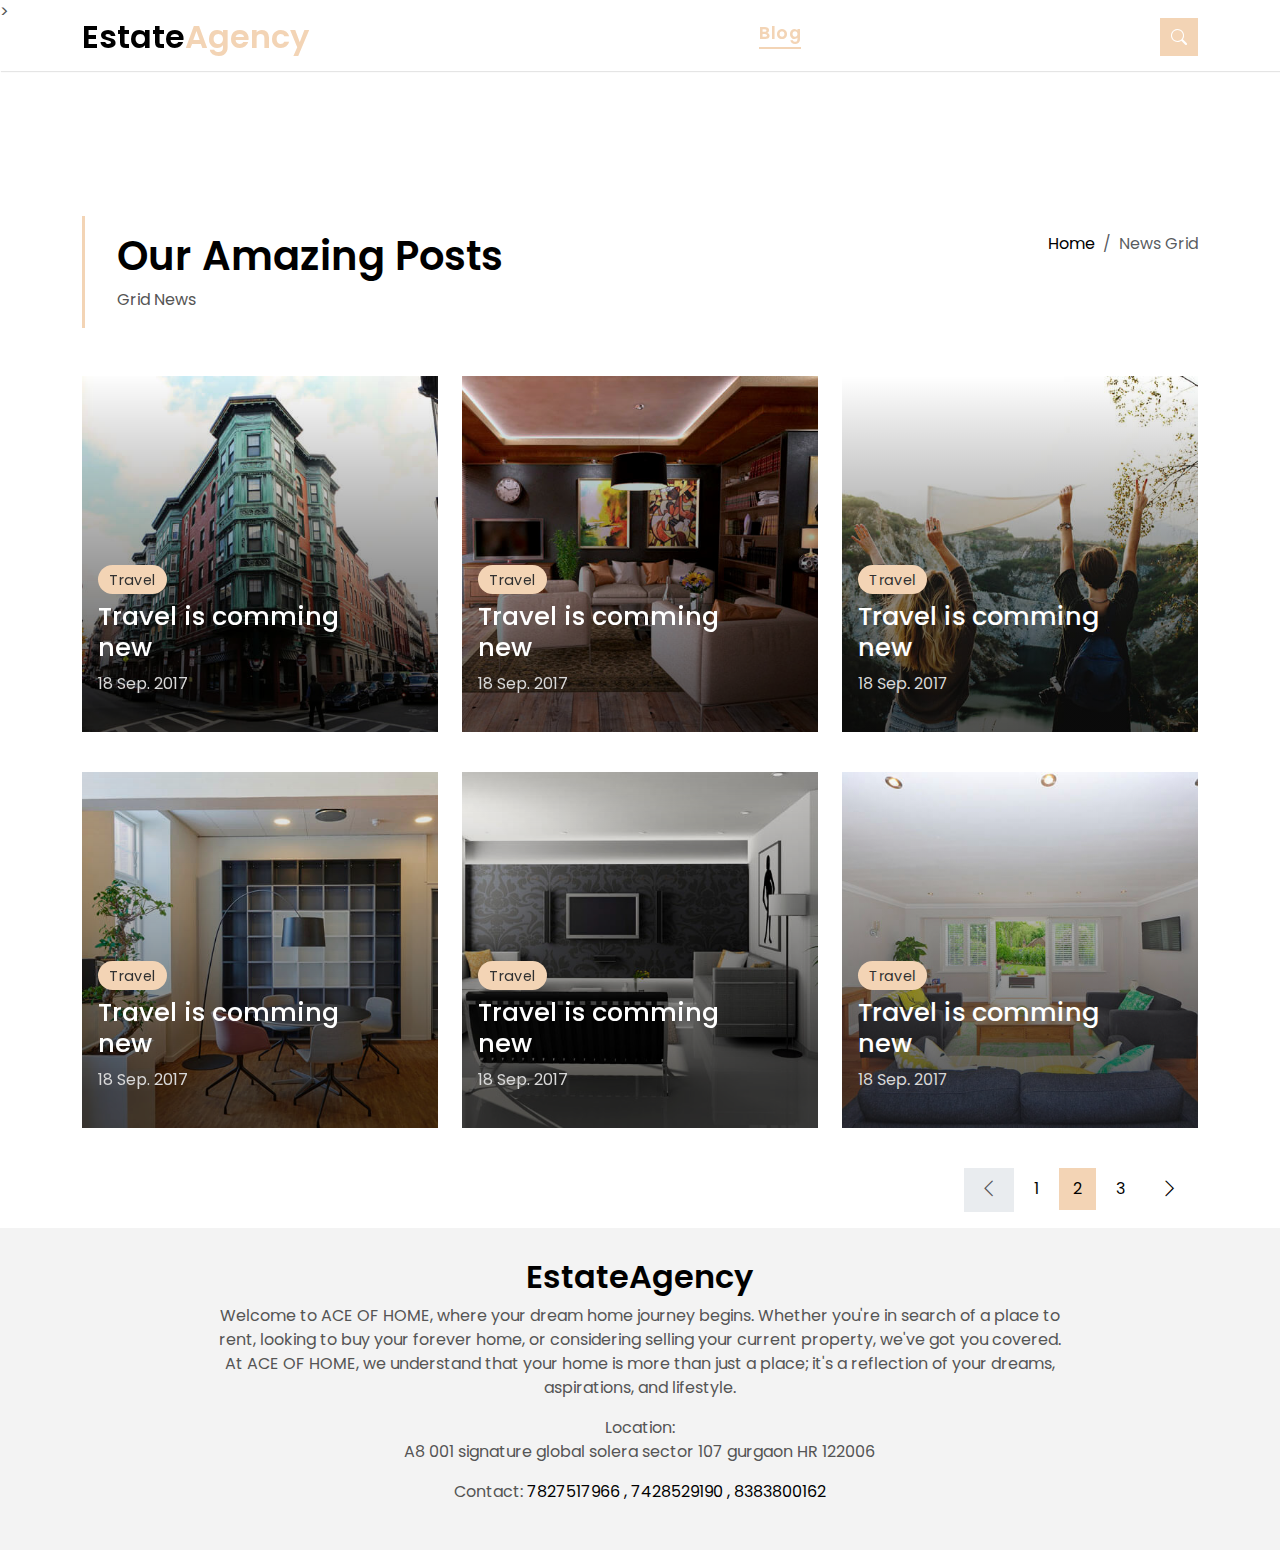
<file: blog-grid.html>
<!DOCTYPE html>
<html lang="en">

<head>
  <meta charset="utf-8">
  <meta content="width=device-width, initial-scale=1.0" name="viewport">

  <title>EstateAgency Bootstrap Template - Index</title>
  <meta content="" name="description">
  <meta content="" name="keywords">

  <!-- Favicons -->
  <link href="assets/img/favicon.png" rel="icon">
  <link href="assets/img/apple-touch-icon.png" rel="apple-touch-icon">

  <!-- Google Fonts -->
  <link href="https://fonts.googleapis.com/css?family=Poppins:300,400,500,600,700" rel="stylesheet">

  <!-- Vendor CSS Files -->
  <link href="assets/vendor/animate.css/animate.min.css" rel="stylesheet">
  <link href="assets/vendor/bootstrap/css/bootstrap.min.css" rel="stylesheet">
  <link href="assets/vendor/bootstrap-icons/bootstrap-icons.css" rel="stylesheet">
  <link href="assets/vendor/swiper/swiper-bundle.min.css" rel="stylesheet">

  <!-- Template Main CSS File -->
  <link href="assets/css/style.css" rel="stylesheet">

  <!-- =======================================================
  * Template Name: EstateAgency
  * Updated: Jan 09 2024 with Bootstrap v5.3.2
  * Template URL: https://bootstrapmade.com/real-estate-agency-bootstrap-template/
  * Author: BootstrapMade.com
  * License: https://bootstrapmade.com/license/
  ======================================================== -->
</head>

<body>

  <!-- ======= Property Search Section ======= -->
  <div class="click-closed"></div>
  <!--/ Form Search Star /-->
  <div class="box-collapse">
    <div class="title-box-d">
      <h3 class="title-d">Search Property</h3>
    </div>
    <span class="close-box-collapse right-boxed bi bi-x"></span>
    <div class="box-collapse-wrap form">
      <form class="form-a">
        <div class="row">
          <div class="col-md-12 mb-2">
            <div class="form-group">
              <label class="pb-2" for="Type">Keyword</label>
              <input type="text" class="form-control form-control-lg form-control-a" placeholder="Keyword">
            </div>
          </div>
          <div class="col-md-6 mb-2">
            <div class="form-group mt-3">
              <label class="pb-2" for="Type">Type</label>
              <select class="form-control form-select form-control-a" id="Type">
                <option>All Type</option>
                <option>For Rent</option>
                <option>For Sale</option>
                <option>Open House</option>
              </select>
            </div>
          </div>
          <div class="col-md-6 mb-2">
            <div class="form-group mt-3">
              <label class="pb-2" for="city">City</label>
              <select class="form-control form-select form-control-a" id="city">
                <option>All City</option>
                <option>Alabama</option>
                <option>Arizona</option>
                <option>California</option>
                <option>Colorado</option>
              </select>
            </div>
          </div>
          <div class="col-md-6 mb-2">
            <div class="form-group mt-3">
              <label class="pb-2" for="bedrooms">Bedrooms</label>
              <select class="form-control form-select form-control-a" id="bedrooms">
                <option>Any</option>
                <option>01</option>
                <option>02</option>
                <option>03</option>
              </select>
            </div>
          </div>
          <div class="col-md-6 mb-2">
            <div class="form-group mt-3">
              <label class="pb-2" for="garages">Garages</label>
              <select class="form-control form-select form-control-a" id="garages">
                <option>Any</option>
                <option>01</option>
                <option>02</option>
                <option>03</option>
                <option>04</option>
              </select>
            </div>
          </div>
          <div class="col-md-6 mb-2">
            <div class="form-group mt-3">
              <label class="pb-2" for="bathrooms">Bathrooms</label>
              <select class="form-control form-select form-control-a" id="bathrooms">
                <option>Any</option>
                <option>01</option>
                <option>02</option>
                <option>03</option>
              </select>
            </div>
          </div>
          <div class="col-md-6 mb-2">
            <div class="form-group mt-3">
              <label class="pb-2" for="price">Min Price</label>
              <select class="form-control form-select form-control-a" id="price">
                <option>Unlimite</option>
                <option>$50,000</option>
                <option>$100,000</option>
                <option>$150,000</option>
                <option>$200,000</option>
              </select>
            </div>
          </div>
          <div class="col-md-12">
            <button type="submit" class="btn btn-b">Search Property</button>
          </div>
        </div>
      </form>
    </div>
  </div><!-- End Property Search Section -->>

  <!-- ======= Header/Navbar ======= -->
  <nav class="navbar navbar-default navbar-trans navbar-expand-lg fixed-top">
    <div class="container">
      <button class="navbar-toggler collapsed" type="button" data-bs-toggle="collapse" data-bs-target="#navbarDefault" aria-controls="navbarDefault" aria-expanded="false" aria-label="Toggle navigation">
        <span></span>
        <span></span>
        <span></span>
      </button>
      <a class="navbar-brand text-brand" href="index.html">Estate<span class="color-b">Agency</span></a>

      <div class="navbar-collapse collapse justify-content-center" id="navbarDefault">
        <ul class="navbar-nav">

          <li class="nav-item">
            <a class="nav-link " href="index.html">Home</a>
          </li>

          <li class="nav-item">
            <a class="nav-link " href="about.html">About</a>
          </li>

          <li class="nav-item">
            <a class="nav-link " href="property-grid.html">Property</a>
          </li>

          <li class="nav-item">
            <a class="nav-link active" href="blog-grid.html">Blog</a>
          </li>

          <li class="nav-item dropdown">
            <a class="nav-link dropdown-toggle" href="#" id="navbarDropdown" role="button" data-bs-toggle="dropdown" aria-haspopup="true" aria-expanded="false">Pages</a>
            <div class="dropdown-menu">
              <a class="dropdown-item " href="property-single.html">Property Single</a>
              <a class="dropdown-item " href="blog-single.html">Blog Single</a>
              <a class="dropdown-item " href="agents-grid.html">Agents Grid</a>
              <a class="dropdown-item " href="agent-single.html">Agent Single</a>
            </div>
          </li>
          <li class="nav-item">
            <a class="nav-link " href="contact.html">Contact</a>
          </li>
        </ul>
      </div>

      <button type="button" class="btn btn-b-n navbar-toggle-box navbar-toggle-box-collapse" data-bs-toggle="collapse" data-bs-target="#navbarTogglerDemo01">
        <i class="bi bi-search"></i>
      </button>

    </div>
  </nav><!-- End Header/Navbar -->

  <main id="main">

    <!-- ======= Intro Single ======= -->
    <section class="intro-single">
      <div class="container">
        <div class="row">
          <div class="col-md-12 col-lg-8">
            <div class="title-single-box">
              <h1 class="title-single">Our Amazing Posts</h1>
              <span class="color-text-a">Grid News</span>
            </div>
          </div>
          <div class="col-md-12 col-lg-4">
            <nav aria-label="breadcrumb" class="breadcrumb-box d-flex justify-content-lg-end">
              <ol class="breadcrumb">
                <li class="breadcrumb-item">
                  <a href="index.html">Home</a>
                </li>
                <li class="breadcrumb-item active" aria-current="page">
                  News Grid
                </li>
              </ol>
            </nav>
          </div>
        </div>
      </div>
    </section><!-- End Intro Single-->

    <!-- =======  Blog Grid ======= -->
    <section class="news-grid grid">
      <div class="container">
        <div class="row">
          <div class="col-md-4">
            <div class="card-box-b card-shadow news-box">
              <div class="img-box-b">
                <img src="assets/img/post-1.jpg" alt="" class="img-b img-fluid">
              </div>
              <div class="card-overlay">
                <div class="card-header-b">
                  <div class="card-category-b">
                    <a href="#" class="category-b">Travel</a>
                  </div>
                  <div class="card-title-b">
                    <h2 class="title-2">
                      <a href="blog-single.html">Travel is comming
                        <br> new</a>
                    </h2>
                  </div>
                  <div class="card-date">
                    <span class="date-b">18 Sep. 2017</span>
                  </div>
                </div>
              </div>
            </div>
          </div>
          <div class="col-md-4">
            <div class="card-box-b card-shadow news-box">
              <div class="img-box-b">
                <img src="assets/img/post-2.jpg" alt="" class="img-b img-fluid">
              </div>
              <div class="card-overlay">
                <div class="card-header-b">
                  <div class="card-category-b">
                    <a href="blog-single.html" class="category-b">Travel</a>
                  </div>
                  <div class="card-title-b">
                    <h2 class="title-2">
                      <a href="blog-single.html">Travel is comming
                        <br> new</a>
                    </h2>
                  </div>
                  <div class="card-date">
                    <span class="date-b">18 Sep. 2017</span>
                  </div>
                </div>
              </div>
            </div>
          </div>
          <div class="col-md-4">
            <div class="card-box-b card-shadow news-box">
              <div class="img-box-b">
                <img src="assets/img/post-3.jpg" alt="" class="img-b img-fluid">
              </div>
              <div class="card-overlay">
                <div class="card-header-b">
                  <div class="card-category-b">
                    <a href="#" class="category-b">Travel</a>
                  </div>
                  <div class="card-title-b">
                    <h2 class="title-2">
                      <a href="blog-single.html">Travel is comming
                        <br> new</a>
                    </h2>
                  </div>
                  <div class="card-date">
                    <span class="date-b">18 Sep. 2017</span>
                  </div>
                </div>
              </div>
            </div>
          </div>
          <div class="col-md-4">
            <div class="card-box-b card-shadow news-box">
              <div class="img-box-b">
                <img src="assets/img/post-4.jpg" alt="" class="img-b img-fluid">
              </div>
              <div class="card-overlay">
                <div class="card-header-b">
                  <div class="card-category-b">
                    <a href="#" class="category-b">Travel</a>
                  </div>
                  <div class="card-title-b">
                    <h2 class="title-2">
                      <a href="blog-single.html">Travel is comming
                        <br> new</a>
                    </h2>
                  </div>
                  <div class="card-date">
                    <span class="date-b">18 Sep. 2017</span>
                  </div>
                </div>
              </div>
            </div>
          </div>
          <div class="col-md-4">
            <div class="card-box-b card-shadow news-box">
              <div class="img-box-b">
                <img src="assets/img/post-5.jpg" alt="" class="img-b img-fluid">
              </div>
              <div class="card-overlay">
                <div class="card-header-b">
                  <div class="card-category-b">
                    <a href="#" class="category-b">Travel</a>
                  </div>
                  <div class="card-title-b">
                    <h2 class="title-2">
                      <a href="blog-single.html">Travel is comming
                        <br> new</a>
                    </h2>
                  </div>
                  <div class="card-date">
                    <span class="date-b">18 Sep. 2017</span>
                  </div>
                </div>
              </div>
            </div>
          </div>
          <div class="col-md-4">
            <div class="card-box-b card-shadow news-box">
              <div class="img-box-b">
                <img src="assets/img/post-6.jpg" alt="" class="img-b img-fluid">
              </div>
              <div class="card-overlay">
                <div class="card-header-b">
                  <div class="card-category-b">
                    <a href="#" class="category-b">Travel</a>
                  </div>
                  <div class="card-title-b">
                    <h2 class="title-2">
                      <a href="blog-single.html">Travel is comming
                        <br> new</a>
                    </h2>
                  </div>
                  <div class="card-date">
                    <span class="date-b">18 Sep. 2017</span>
                  </div>
                </div>
              </div>
            </div>
          </div>
        </div>
        <div class="row">
          <div class="col-sm-12">
            <nav class="pagination-a">
              <ul class="pagination justify-content-end">
                <li class="page-item disabled">
                  <a class="page-link" href="#" tabindex="-1">
                    <span class="bi bi-chevron-left"></span>
                  </a>
                </li>
                <li class="page-item">
                  <a class="page-link" href="#">1</a>
                </li>
                <li class="page-item active">
                  <a class="page-link" href="#">2</a>
                </li>
                <li class="page-item">
                  <a class="page-link" href="#">3</a>
                </li>
                <li class="page-item next">
                  <a class="page-link" href="#">
                    <span class="bi bi-chevron-right"></span>
                  </a>
                </li>
              </ul>
            </nav>
          </div>
        </div>
      </div>
    </section><!-- End Blog Grid-->

  </main><!-- End #main -->

  <!-- ======= Footer ======= -->
    <footer>
      <div>
        <div class="row justify-content-center">
          <div class="col-sm-12 col-md-8">
            <div class="widget-a">
              <div class="w-header-a">
                <h3 class="w-title-a text-brand">EstateAgency</h3>
              </div>
              <div class="w-body-a">
                <p class="w-text-a color-text-a">
                  Welcome to ACE OF HOME, where your dream home journey begins.
                  Whether you're in search of a place to rent, looking to buy
                  your forever home, or considering selling your current
                  property, we've got you covered. At ACE OF HOME, we understand
                  that your home is more than just a place; it's a reflection of
                  your dreams, aspirations, and lifestyle.
                </p>
              </div>
              <div class="w-footer-a">
                <ul class="list-unstyled">
                  <li class="color-a">
                    <span class="color-text-a">Location:</span>
                    <p class="w-text-a color-text-a">
                      A8 001 signature global solera sector 107 gurgaon HR
                      122006
                    </p>
                  </li>
                  <li class="color-a">
                    <span class="color-text-a">Contact:</span> 7827517966 ,
                    7428529190 , 8383800162
                  </li>
                </ul>
              </div>
            </div>
          </div>
          <!-- <div class="col-md-12">
            <nav class="nav-footer">
              <ul class="list-inline">
                <li class="list-inline-item">
                  <a href="#">Home</a>
                </li>
                <li class="list-inline-item">
                  <a href="#">About</a>
                </li>
                <li class="list-inline-item">
                  <a href="#">Property</a>
                </li>
                <li class="list-inline-item">
                  <a href="#">Blog</a>
                </li>
                <li class="list-inline-item">
                  <a href="#">Contact</a>
                </li>
              </ul>
            </nav>
            <div class="socials-a">
              <ul class="list-inline">
                <li class="list-inline-item">
                  <a href="#">
                    <i class="bi bi-facebook" aria-hidden="true"></i>
                  </a>
                </li>
                <li class="list-inline-item">
                  <a href="#">
                    <i class="bi bi-twitter" aria-hidden="true"></i>
                  </a>
                </li>
                <li class="list-inline-item">
                  <a href="#">
                    <i class="bi bi-instagram" aria-hidden="true"></i>
                  </a>
                </li>
                <li class="list-inline-item">
                  <a href="#">
                    <i class="bi bi-linkedin" aria-hidden="true"></i>
                  </a>
                </li>
              </ul>
            </div>
          </div> -->
        </div>
      </div>
    </footer>

  <div id="preloader"></div>
  <a href="#" class="back-to-top d-flex align-items-center justify-content-center"><i class="bi bi-arrow-up-short"></i></a>

  <!-- Vendor JS Files -->
  <script src="assets/vendor/bootstrap/js/bootstrap.bundle.min.js"></script>
  <script src="assets/vendor/swiper/swiper-bundle.min.js"></script>
  <script src="assets/vendor/php-email-form/validate.js"></script>

  <!-- Template Main JS File -->
  <script src="assets/js/main.js"></script>

</body>

</html>
</file>
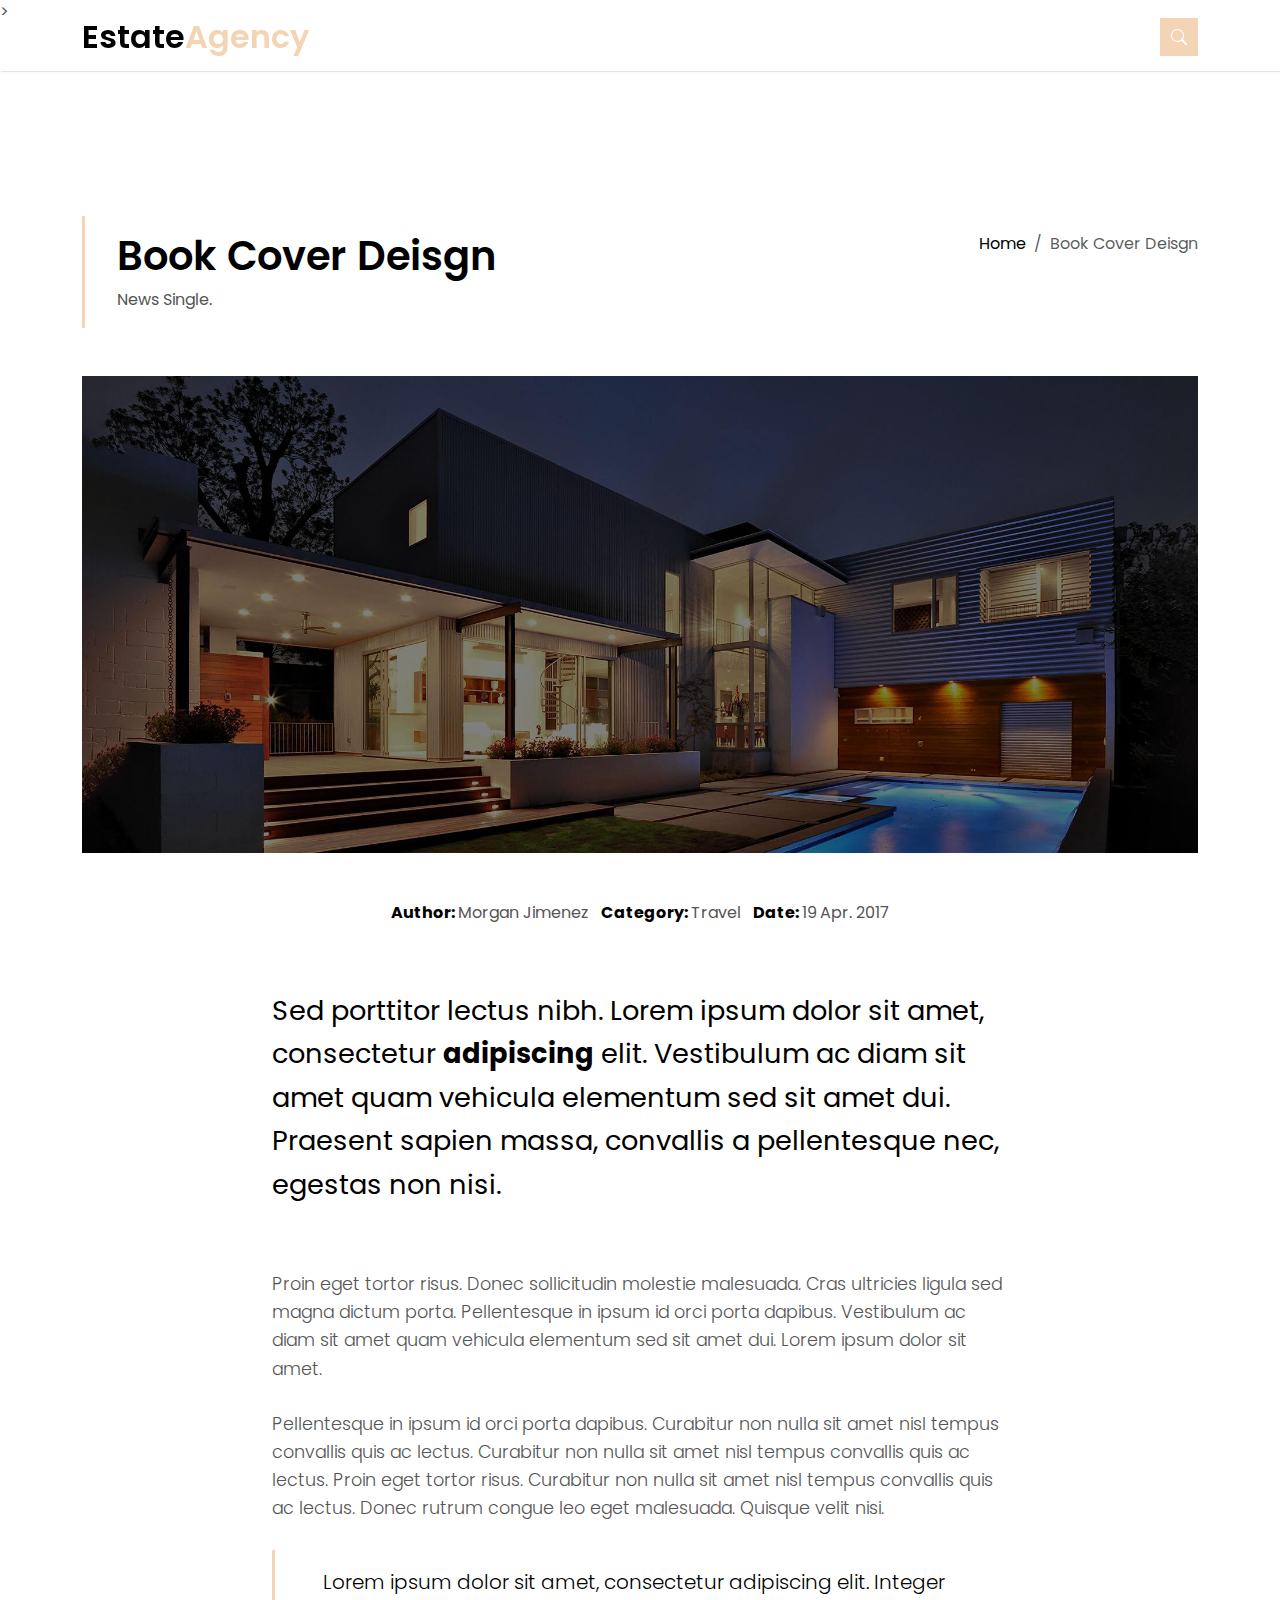
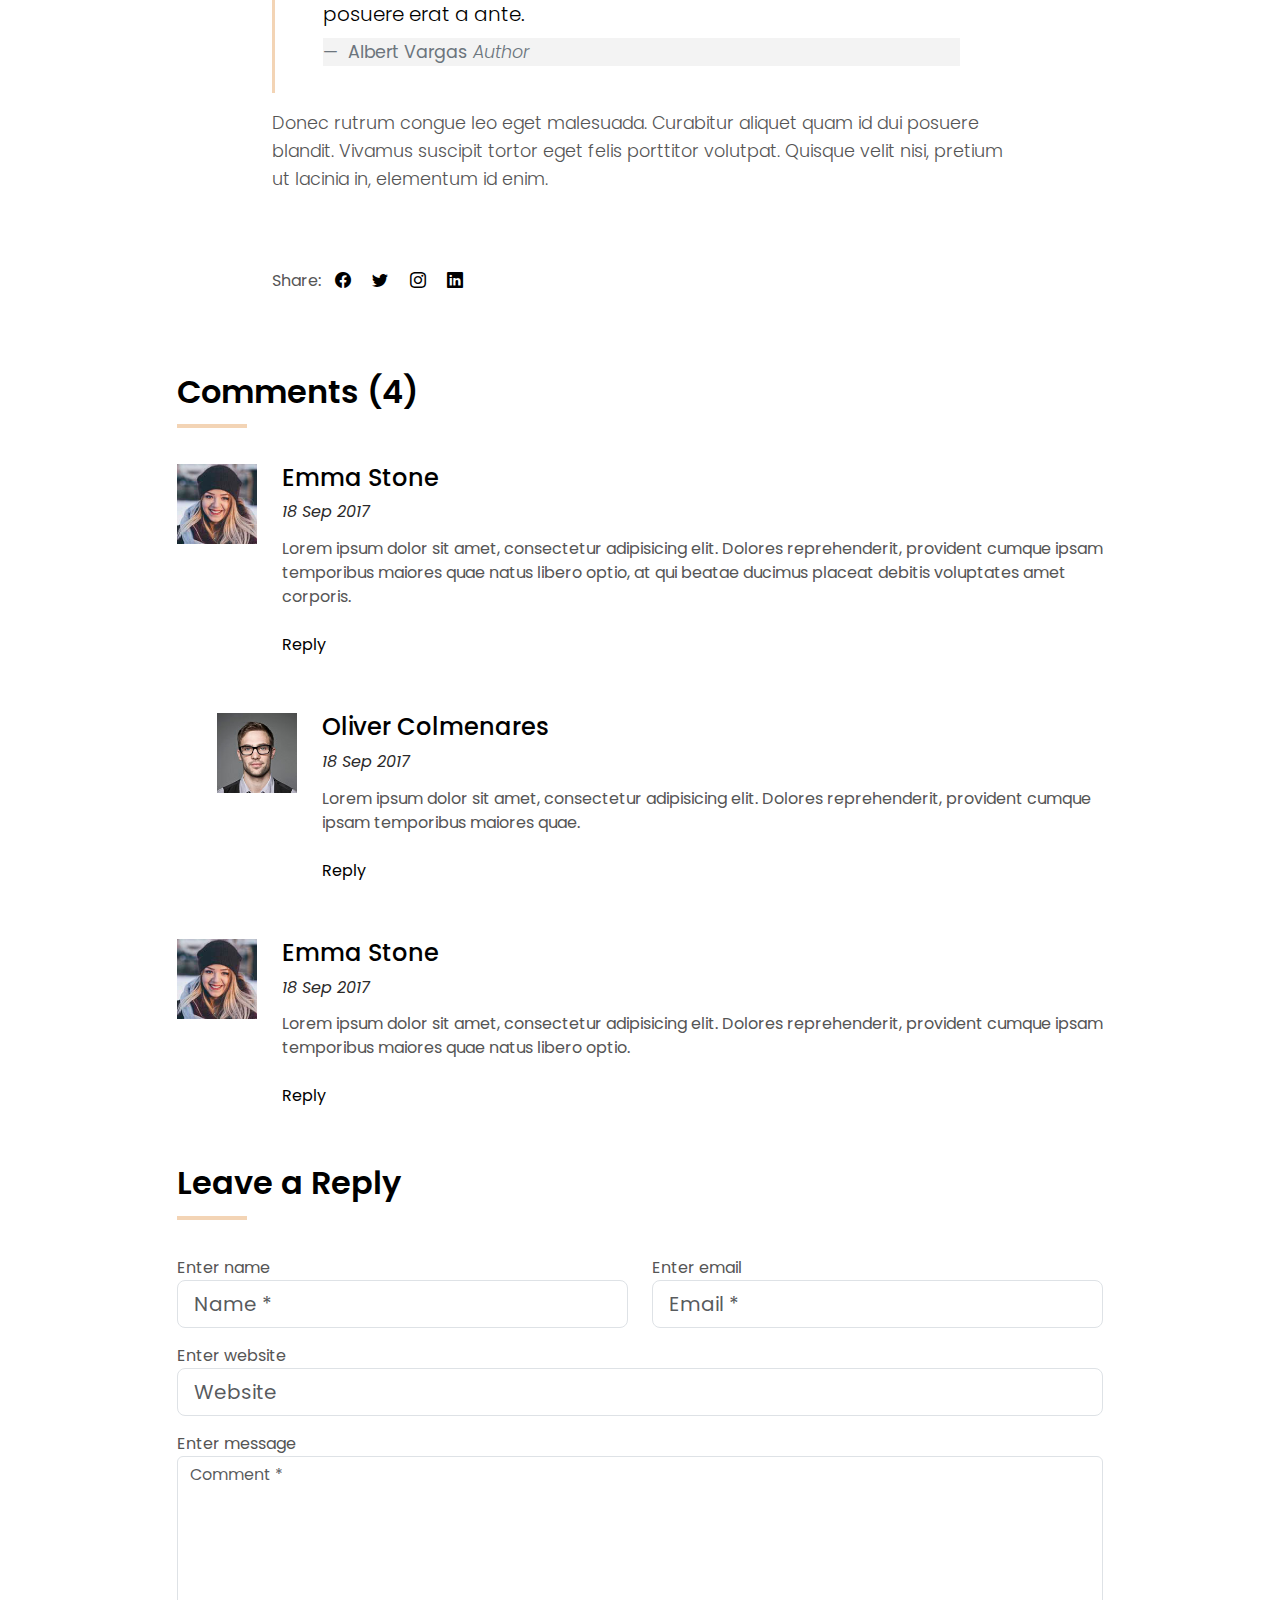
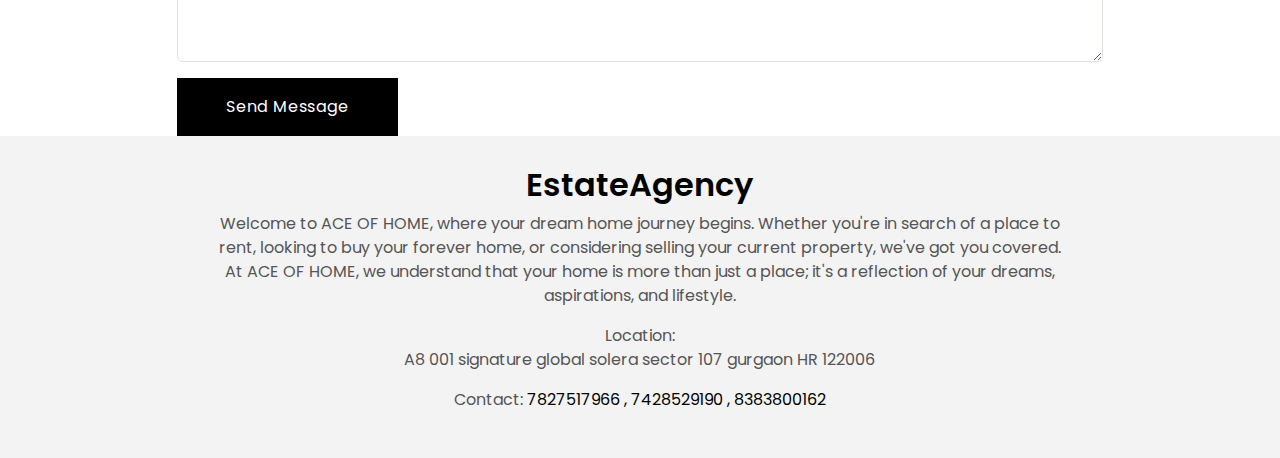
<file: blog-single.html>
<!DOCTYPE html>
<html lang="en">

<head>
  <meta charset="utf-8">
  <meta content="width=device-width, initial-scale=1.0" name="viewport">

  <title>EstateAgency Bootstrap Template - Index</title>
  <meta content="" name="description">
  <meta content="" name="keywords">

  <!-- Favicons -->
  <link href="assets/img/favicon.png" rel="icon">
  <link href="assets/img/apple-touch-icon.png" rel="apple-touch-icon">

  <!-- Google Fonts -->
  <link href="https://fonts.googleapis.com/css?family=Poppins:300,400,500,600,700" rel="stylesheet">

  <!-- Vendor CSS Files -->
  <link href="assets/vendor/animate.css/animate.min.css" rel="stylesheet">
  <link href="assets/vendor/bootstrap/css/bootstrap.min.css" rel="stylesheet">
  <link href="assets/vendor/bootstrap-icons/bootstrap-icons.css" rel="stylesheet">
  <link href="assets/vendor/swiper/swiper-bundle.min.css" rel="stylesheet">

  <!-- Template Main CSS File -->
  <link href="assets/css/style.css" rel="stylesheet">

  <!-- =======================================================
  * Template Name: EstateAgency
  * Updated: Jan 09 2024 with Bootstrap v5.3.2
  * Template URL: https://bootstrapmade.com/real-estate-agency-bootstrap-template/
  * Author: BootstrapMade.com
  * License: https://bootstrapmade.com/license/
  ======================================================== -->
</head>

<body>

  <!-- ======= Property Search Section ======= -->
  <div class="click-closed"></div>
  <!--/ Form Search Star /-->
  <div class="box-collapse">
    <div class="title-box-d">
      <h3 class="title-d">Search Property</h3>
    </div>
    <span class="close-box-collapse right-boxed bi bi-x"></span>
    <div class="box-collapse-wrap form">
      <form class="form-a">
        <div class="row">
          <div class="col-md-12 mb-2">
            <div class="form-group">
              <label class="pb-2" for="Type">Keyword</label>
              <input type="text" class="form-control form-control-lg form-control-a" placeholder="Keyword">
            </div>
          </div>
          <div class="col-md-6 mb-2">
            <div class="form-group mt-3">
              <label class="pb-2" for="Type">Type</label>
              <select class="form-control form-select form-control-a" id="Type">
                <option>All Type</option>
                <option>For Rent</option>
                <option>For Sale</option>
                <option>Open House</option>
              </select>
            </div>
          </div>
          <div class="col-md-6 mb-2">
            <div class="form-group mt-3">
              <label class="pb-2" for="city">City</label>
              <select class="form-control form-select form-control-a" id="city">
                <option>All City</option>
                <option>Alabama</option>
                <option>Arizona</option>
                <option>California</option>
                <option>Colorado</option>
              </select>
            </div>
          </div>
          <div class="col-md-6 mb-2">
            <div class="form-group mt-3">
              <label class="pb-2" for="bedrooms">Bedrooms</label>
              <select class="form-control form-select form-control-a" id="bedrooms">
                <option>Any</option>
                <option>01</option>
                <option>02</option>
                <option>03</option>
              </select>
            </div>
          </div>
          <div class="col-md-6 mb-2">
            <div class="form-group mt-3">
              <label class="pb-2" for="garages">Garages</label>
              <select class="form-control form-select form-control-a" id="garages">
                <option>Any</option>
                <option>01</option>
                <option>02</option>
                <option>03</option>
                <option>04</option>
              </select>
            </div>
          </div>
          <div class="col-md-6 mb-2">
            <div class="form-group mt-3">
              <label class="pb-2" for="bathrooms">Bathrooms</label>
              <select class="form-control form-select form-control-a" id="bathrooms">
                <option>Any</option>
                <option>01</option>
                <option>02</option>
                <option>03</option>
              </select>
            </div>
          </div>
          <div class="col-md-6 mb-2">
            <div class="form-group mt-3">
              <label class="pb-2" for="price">Min Price</label>
              <select class="form-control form-select form-control-a" id="price">
                <option>Unlimite</option>
                <option>$50,000</option>
                <option>$100,000</option>
                <option>$150,000</option>
                <option>$200,000</option>
              </select>
            </div>
          </div>
          <div class="col-md-12">
            <button type="submit" class="btn btn-b">Search Property</button>
          </div>
        </div>
      </form>
    </div>
  </div><!-- End Property Search Section -->>

  <!-- ======= Header/Navbar ======= -->
  <nav class="navbar navbar-default navbar-trans navbar-expand-lg fixed-top">
    <div class="container">
      <button class="navbar-toggler collapsed" type="button" data-bs-toggle="collapse" data-bs-target="#navbarDefault" aria-controls="navbarDefault" aria-expanded="false" aria-label="Toggle navigation">
        <span></span>
        <span></span>
        <span></span>
      </button>
      <a class="navbar-brand text-brand" href="index.html">Estate<span class="color-b">Agency</span></a>

      <div class="navbar-collapse collapse justify-content-center" id="navbarDefault">
        <ul class="navbar-nav">

          <li class="nav-item">
            <a class="nav-link " href="index.html">Home</a>
          </li>

          <li class="nav-item">
            <a class="nav-link " href="about.html">About</a>
          </li>

          <li class="nav-item">
            <a class="nav-link " href="property-grid.html">Property</a>
          </li>

          <li class="nav-item">
            <a class="nav-link " href="blog-grid.html">Blog</a>
          </li>

          <li class="nav-item dropdown">
            <a class="nav-link dropdown-toggle" href="#" id="navbarDropdown" role="button" data-bs-toggle="dropdown" aria-haspopup="true" aria-expanded="false">Pages</a>
            <div class="dropdown-menu">
              <a class="dropdown-item " href="property-single.html">Property Single</a>
              <a class="dropdown-item active" href="blog-single.html">Blog Single</a>
              <a class="dropdown-item " href="agents-grid.html">Agents Grid</a>
              <a class="dropdown-item " href="agent-single.html">Agent Single</a>
            </div>
          </li>
          <li class="nav-item">
            <a class="nav-link " href="contact.html">Contact</a>
          </li>
        </ul>
      </div>

      <button type="button" class="btn btn-b-n navbar-toggle-box navbar-toggle-box-collapse" data-bs-toggle="collapse" data-bs-target="#navbarTogglerDemo01">
        <i class="bi bi-search"></i>
      </button>

    </div>
  </nav><!-- End Header/Navbar -->

  <main id="main">

    <!-- ======= Intro Single ======= -->
    <section class="intro-single">
      <div class="container">
        <div class="row">
          <div class="col-md-12 col-lg-8">
            <div class="title-single-box">
              <h1 class="title-single">Book Cover Deisgn</h1>
              <span class="color-text-a">News Single.</span>
            </div>
          </div>
          <div class="col-md-12 col-lg-4">
            <nav aria-label="breadcrumb" class="breadcrumb-box d-flex justify-content-lg-end">
              <ol class="breadcrumb">
                <li class="breadcrumb-item">
                  <a href="#">Home</a>
                </li>
                <li class="breadcrumb-item active" aria-current="page">
                  Book Cover Deisgn
                </li>
              </ol>
            </nav>
          </div>
        </div>
      </div>
    </section><!-- End Intro Single-->

    <!-- ======= Blog Single ======= -->
    <section class="news-single nav-arrow-b">
      <div class="container">
        <div class="row">
          <div class="col-sm-12">
            <div class="news-img-box">
              <img src="assets/img/slide-3.jpg" alt="" class="img-fluid">
            </div>
          </div>
          <div class="col-md-10 offset-md-1 col-lg-8 offset-lg-2">
            <div class="post-information">
              <ul class="list-inline text-center color-a">
                <li class="list-inline-item mr-2">
                  <strong>Author: </strong>
                  <span class="color-text-a">Morgan Jimenez</span>
                </li>
                <li class="list-inline-item mr-2">
                  <strong>Category: </strong>
                  <span class="color-text-a">Travel</span>
                </li>
                <li class="list-inline-item">
                  <strong>Date: </strong>
                  <span class="color-text-a">19 Apr. 2017</span>
                </li>
              </ul>
            </div>
            <div class="post-content color-text-a">
              <p class="post-intro">
                Sed porttitor lectus nibh. Lorem ipsum dolor sit amet, consectetur
                <strong>adipiscing</strong> elit. Vestibulum ac diam sit amet quam vehicula elementum sed sit amet dui.
                Praesent sapien massa, convallis a pellentesque nec, egestas non nisi.
              </p>
              <p>
                Proin eget tortor risus. Donec sollicitudin molestie malesuada. Cras ultricies ligula sed magna dictum
                porta. Pellentesque
                in ipsum id orci porta dapibus. Vestibulum ac diam sit amet quam vehicula elementum sed sit amet
                dui. Lorem ipsum dolor sit amet.
              </p>
              <p>
                Pellentesque in ipsum id orci porta dapibus. Curabitur non nulla sit amet nisl tempus convallis quis ac
                lectus. Curabitur
                non nulla sit amet nisl tempus convallis quis ac lectus. Proin eget tortor risus. Curabitur non
                nulla sit amet nisl tempus convallis quis ac lectus. Donec rutrum congue leo eget malesuada.
                Quisque velit nisi.
              </p>
              <blockquote class="blockquote">
                <p class="mb-4">Lorem ipsum dolor sit amet, consectetur adipiscing elit. Integer posuere erat a ante.</p>
                <footer class="blockquote-footer">
                  <strong>Albert Vargas</strong>
                  <cite title="Source Title">Author</cite>
                </footer>
              </blockquote>
              <p>
                Donec rutrum congue leo eget malesuada. Curabitur aliquet quam id dui posuere blandit. Vivamus suscipit
                tortor eget felis
                porttitor volutpat. Quisque velit nisi, pretium ut lacinia in, elementum id enim.
              </p>
            </div>
            <div class="post-footer">
              <div class="post-share">
                <span>Share: </span>
                <ul class="list-inline socials">
                  <li class="list-inline-item">
                    <a href="#">
                      <i class="bi bi-facebook" aria-hidden="true"></i>
                    </a>
                  </li>
                  <li class="list-inline-item">
                    <a href="#">
                      <i class="bi bi-twitter" aria-hidden="true"></i>
                    </a>
                  </li>
                  <li class="list-inline-item">
                    <a href="#">
                      <i class="bi bi-instagram" aria-hidden="true"></i>
                    </a>
                  </li>
                  <li class="list-inline-item">
                    <a href="#">
                      <i class="bi bi-linkedin" aria-hidden="true"></i>
                    </a>
                  </li>
                </ul>
              </div>
            </div>
          </div>
          <div class="col-md-10 offset-md-1 col-lg-10 offset-lg-1">
            <div class="title-box-d">
              <h3 class="title-d">Comments (4)</h3>
            </div>
            <div class="box-comments">
              <ul class="list-comments">
                <li>
                  <div class="comment-avatar">
                    <img src="assets/img/author-2.jpg" alt="">
                  </div>
                  <div class="comment-details">
                    <h4 class="comment-author">Emma Stone</h4>
                    <span>18 Sep 2017</span>
                    <p class="comment-description">
                      Lorem ipsum dolor sit amet, consectetur adipisicing elit. Dolores reprehenderit, provident cumque
                      ipsam temporibus maiores
                      quae natus libero optio, at qui beatae ducimus placeat debitis voluptates amet corporis.
                    </p>
                    <a href="3">Reply</a>
                  </div>
                </li>
                <li class="comment-children">
                  <div class="comment-avatar">
                    <img src="assets/img/author-1.jpg" alt="">
                  </div>
                  <div class="comment-details">
                    <h4 class="comment-author">Oliver Colmenares</h4>
                    <span>18 Sep 2017</span>
                    <p class="comment-description">
                      Lorem ipsum dolor sit amet, consectetur adipisicing elit. Dolores reprehenderit, provident cumque
                      ipsam temporibus maiores
                      quae.
                    </p>
                    <a href="3">Reply</a>
                  </div>
                </li>
                <li>
                  <div class="comment-avatar">
                    <img src="assets/img/author-2.jpg" alt="">
                  </div>
                  <div class="comment-details">
                    <h4 class="comment-author">Emma Stone</h4>
                    <span>18 Sep 2017</span>
                    <p class="comment-description">
                      Lorem ipsum dolor sit amet, consectetur adipisicing elit. Dolores reprehenderit, provident cumque
                      ipsam temporibus maiores
                      quae natus libero optio.
                    </p>
                    <a href="3">Reply</a>
                  </div>
                </li>
              </ul>
            </div>
            <div class="form-comments">
              <div class="title-box-d">
                <h3 class="title-d"> Leave a Reply</h3>
              </div>
              <form class="form-a">
                <div class="row">
                  <div class="col-md-6 mb-3">
                    <div class="form-group">
                      <label for="inputName">Enter name</label>
                      <input type="text" class="form-control form-control-lg form-control-a" id="inputName" placeholder="Name *" required>
                    </div>
                  </div>
                  <div class="col-md-6 mb-3">
                    <div class="form-group">
                      <label for="inputEmail1">Enter email</label>
                      <input type="email" class="form-control form-control-lg form-control-a" id="inputEmail1" placeholder="Email *" required>
                    </div>
                  </div>
                  <div class="col-md-12 mb-3">
                    <div class="form-group">
                      <label for="inputUrl">Enter website</label>
                      <input type="url" class="form-control form-control-lg form-control-a" id="inputUrl" placeholder="Website">
                    </div>
                  </div>
                  <div class="col-md-12 mb-3">
                    <div class="form-group">
                      <label for="textMessage">Enter message</label>
                      <textarea id="textMessage" class="form-control" placeholder="Comment *" name="message" cols="45" rows="8" required></textarea>
                    </div>
                  </div>
                  <div class="col-md-12">
                    <button type="submit" class="btn btn-a">Send Message</button>
                  </div>
                </div>
              </form>
            </div>
          </div>
        </div>
      </div>
    </section><!-- End Blog Single-->

  </main><!-- End #main -->

  <!-- ======= Footer ======= -->
    <footer>
      <div>
        <div class="row justify-content-center">
          <div class="col-sm-12 col-md-8">
            <div class="widget-a">
              <div class="w-header-a">
                <h3 class="w-title-a text-brand">EstateAgency</h3>
              </div>
              <div class="w-body-a">
                <p class="w-text-a color-text-a">
                  Welcome to ACE OF HOME, where your dream home journey begins.
                  Whether you're in search of a place to rent, looking to buy
                  your forever home, or considering selling your current
                  property, we've got you covered. At ACE OF HOME, we understand
                  that your home is more than just a place; it's a reflection of
                  your dreams, aspirations, and lifestyle.
                </p>
              </div>
              <div class="w-footer-a">
                <ul class="list-unstyled">
                  <li class="color-a">
                    <span class="color-text-a">Location:</span>
                    <p class="w-text-a color-text-a">
                      A8 001 signature global solera sector 107 gurgaon HR
                      122006
                    </p>
                  </li>
                  <li class="color-a">
                    <span class="color-text-a">Contact:</span> 7827517966 ,
                    7428529190 , 8383800162
                  </li>
                </ul>
              </div>
            </div>
          </div>
          <!-- <div class="col-md-12">
            <nav class="nav-footer">
              <ul class="list-inline">
                <li class="list-inline-item">
                  <a href="#">Home</a>
                </li>
                <li class="list-inline-item">
                  <a href="#">About</a>
                </li>
                <li class="list-inline-item">
                  <a href="#">Property</a>
                </li>
                <li class="list-inline-item">
                  <a href="#">Blog</a>
                </li>
                <li class="list-inline-item">
                  <a href="#">Contact</a>
                </li>
              </ul>
            </nav>
            <div class="socials-a">
              <ul class="list-inline">
                <li class="list-inline-item">
                  <a href="#">
                    <i class="bi bi-facebook" aria-hidden="true"></i>
                  </a>
                </li>
                <li class="list-inline-item">
                  <a href="#">
                    <i class="bi bi-twitter" aria-hidden="true"></i>
                  </a>
                </li>
                <li class="list-inline-item">
                  <a href="#">
                    <i class="bi bi-instagram" aria-hidden="true"></i>
                  </a>
                </li>
                <li class="list-inline-item">
                  <a href="#">
                    <i class="bi bi-linkedin" aria-hidden="true"></i>
                  </a>
                </li>
              </ul>
            </div>
          </div> -->
        </div>
      </div>
    </footer>

  <div id="preloader"></div>
  <a href="#" class="back-to-top d-flex align-items-center justify-content-center"><i class="bi bi-arrow-up-short"></i></a>

  <!-- Vendor JS Files -->
  <script src="assets/vendor/bootstrap/js/bootstrap.bundle.min.js"></script>
  <script src="assets/vendor/swiper/swiper-bundle.min.js"></script>
  <script src="assets/vendor/php-email-form/validate.js"></script>

  <!-- Template Main JS File -->
  <script src="assets/js/main.js"></script>

</body>

</html>
</file>
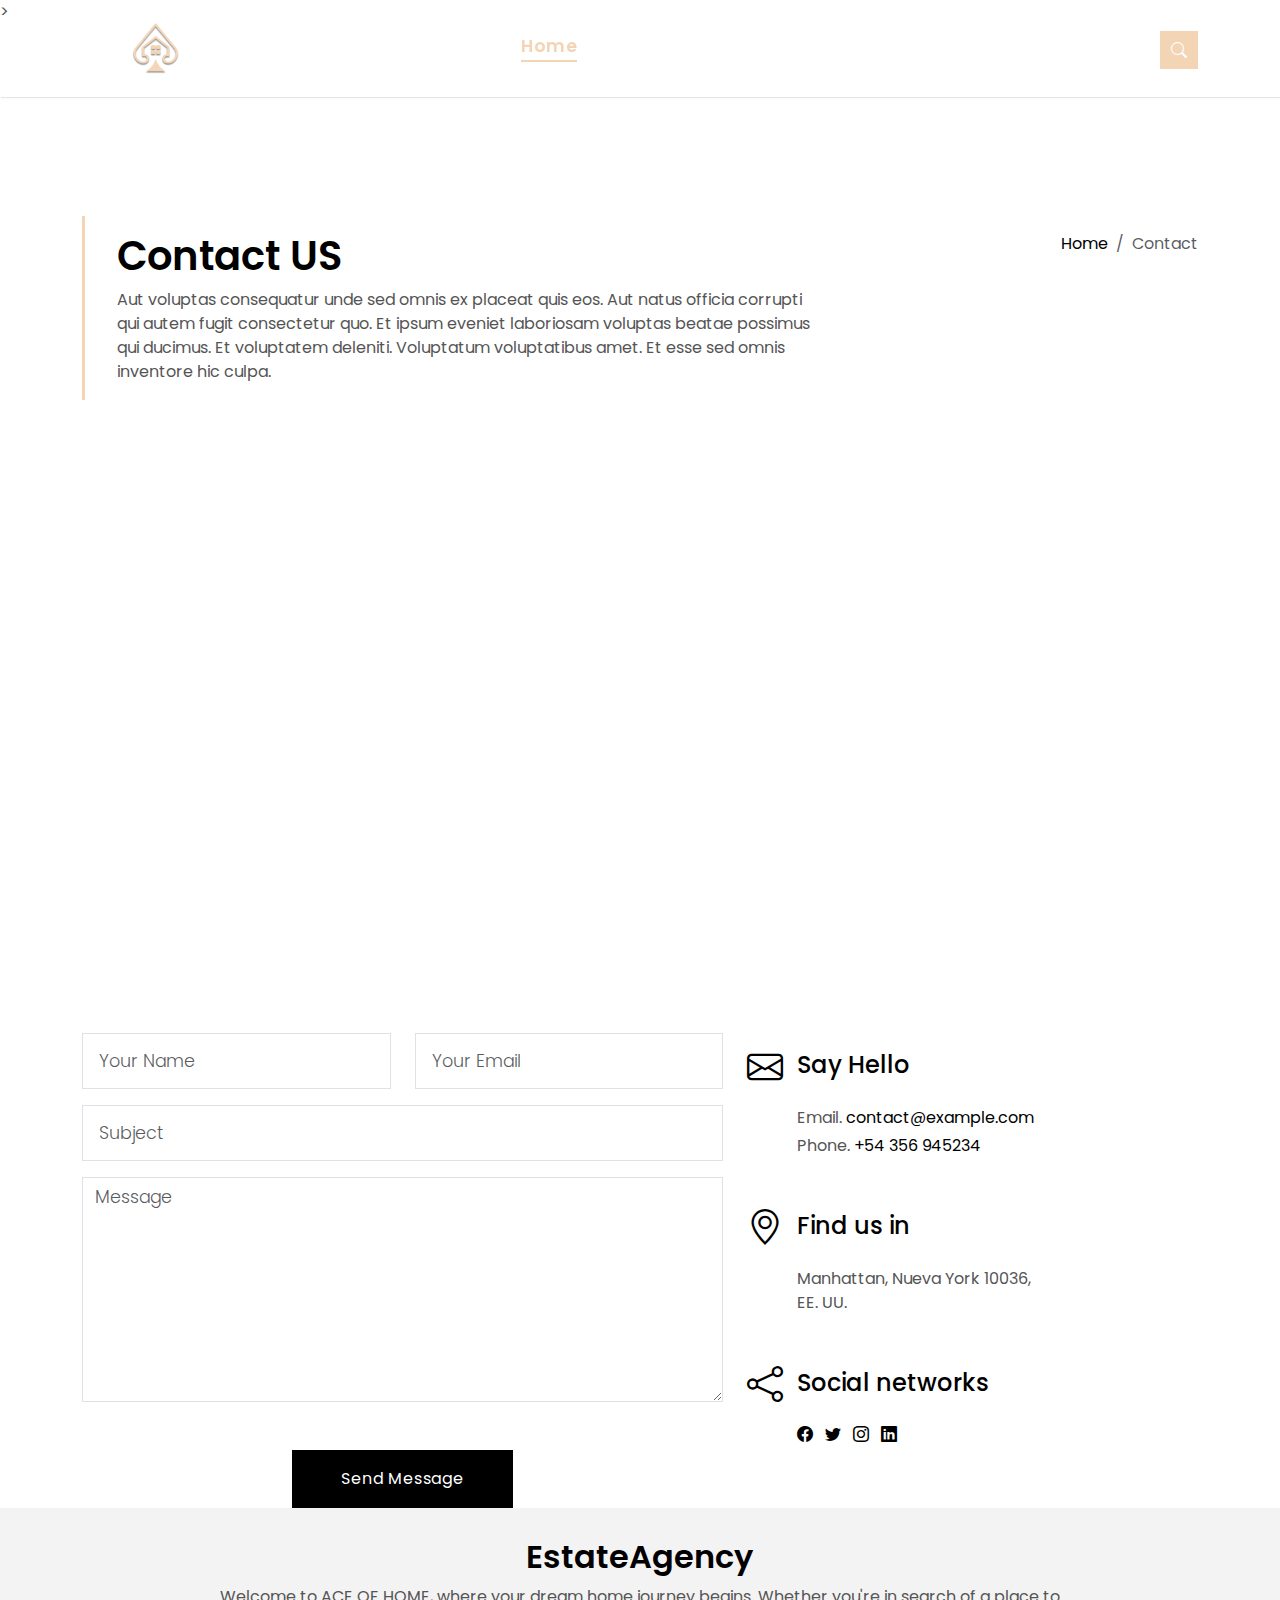
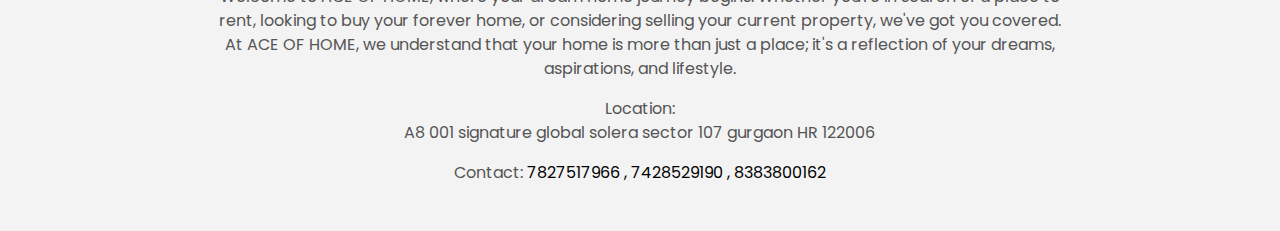
<file: contact.html>
<!DOCTYPE html>
<html lang="en">

<head>
  <meta charset="utf-8">
  <meta content="width=device-width, initial-scale=1.0" name="viewport">

  <title>EstateAgency Bootstrap Template - Index</title>
  <meta content="" name="description">
  <meta content="" name="keywords">

  <!-- Favicons -->
  <link href="assets/img/favicon.png" rel="icon">
  <link href="assets/img/apple-touch-icon.png" rel="apple-touch-icon">

  <!-- Google Fonts -->
  <link href="https://fonts.googleapis.com/css?family=Poppins:300,400,500,600,700" rel="stylesheet">

  <!-- Vendor CSS Files -->
  <link href="assets/vendor/animate.css/animate.min.css" rel="stylesheet">
  <link href="assets/vendor/bootstrap/css/bootstrap.min.css" rel="stylesheet">
  <link href="assets/vendor/bootstrap-icons/bootstrap-icons.css" rel="stylesheet">
  <link href="assets/vendor/swiper/swiper-bundle.min.css" rel="stylesheet">

  <!-- Template Main CSS File -->
  <link href="assets/css/style.css" rel="stylesheet">

  <!-- =======================================================
  * Template Name: EstateAgency
  * Updated: Jan 09 2024 with Bootstrap v5.3.2
  * Template URL: https://bootstrapmade.com/real-estate-agency-bootstrap-template/
  * Author: BootstrapMade.com
  * License: https://bootstrapmade.com/license/
  ======================================================== -->
</head>

<body>

  <!-- ======= Property Search Section ======= -->
  <div class="click-closed"></div>
  <!--/ Form Search Star /-->
  <div class="box-collapse">
    <div class="title-box-d">
      <h3 class="title-d">Search Property</h3>
    </div>
    <span class="close-box-collapse right-boxed bi bi-x"></span>
    <div class="box-collapse-wrap form">
      <form class="form-a">
        <div class="row">
          <div class="col-md-12 mb-2">
            <div class="form-group">
              <label class="pb-2" for="Type">Keyword</label>
              <input type="text" class="form-control form-control-lg form-control-a" placeholder="Keyword">
            </div>
          </div>
          <div class="col-md-6 mb-2">
            <div class="form-group mt-3">
              <label class="pb-2" for="Type">Type</label>
              <select class="form-control form-select form-control-a" id="Type">
                <option>All Type</option>
                <option>For Rent</option>
                <option>For Sale</option>
                <option>Open House</option>
              </select>
            </div>
          </div>
          <div class="col-md-6 mb-2">
            <div class="form-group mt-3">
              <label class="pb-2" for="city">City</label>
              <select class="form-control form-select form-control-a" id="city">
                <option>All City</option>
                <option>Alabama</option>
                <option>Arizona</option>
                <option>California</option>
                <option>Colorado</option>
              </select>
            </div>
          </div>
          <div class="col-md-6 mb-2">
            <div class="form-group mt-3">
              <label class="pb-2" for="bedrooms">Bedrooms</label>
              <select class="form-control form-select form-control-a" id="bedrooms">
                <option>Any</option>
                <option>01</option>
                <option>02</option>
                <option>03</option>
              </select>
            </div>
          </div>
          <div class="col-md-6 mb-2">
            <div class="form-group mt-3">
              <label class="pb-2" for="garages">Garages</label>
              <select class="form-control form-select form-control-a" id="garages">
                <option>Any</option>
                <option>01</option>
                <option>02</option>
                <option>03</option>
                <option>04</option>
              </select>
            </div>
          </div>
          <div class="col-md-6 mb-2">
            <div class="form-group mt-3">
              <label class="pb-2" for="bathrooms">Bathrooms</label>
              <select class="form-control form-select form-control-a" id="bathrooms">
                <option>Any</option>
                <option>01</option>
                <option>02</option>
                <option>03</option>
              </select>
            </div>
          </div>
          <div class="col-md-6 mb-2">
            <div class="form-group mt-3">
              <label class="pb-2" for="price">Min Price</label>
              <select class="form-control form-select form-control-a" id="price">
                <option>Unlimite</option>
                <option>$50,000</option>
                <option>$100,000</option>
                <option>$150,000</option>
                <option>$200,000</option>
              </select>
            </div>
          </div>
          <div class="col-md-12">
            <button type="submit" class="btn btn-b">Search Property</button>
          </div>
        </div>
      </form>
    </div>
  </div><!-- End Property Search Section -->>

  <!-- ======= Header/Navbar ======= -->
    <!-- ======= Header/Navbar ======= -->
    <nav class="navbar navbar-default navbar-trans navbar-expand-lg fixed-top">
      <div class="container">
        <button
          class="navbar-toggler collapsed"
          type="button"
          data-bs-toggle="collapse"
          data-bs-target="#navbarDefault"
          aria-controls="navbarDefault"
          aria-expanded="false"
          aria-label="Toggle navigation"
        >
          <span></span>
          <span></span>
          <span></span>
        </button>
        <!-- <a class="navbar-brand text-brand" href="index.html">Estate<span class="color-b">Agency</span></a> -->
        <img
          src="assets/logo.png"
          alt=""
          class="img-a img-fluid"
          width="150px"
          height="150px"
        />

        <div
          class="navbar-collapse collapse justify-content-center"
          id="navbarDefault"
        >
          <ul class="navbar-nav">
            <li class="nav-item">
              <a class="nav-link active" href="index.html">Home</a>
            </li>

            <li class="nav-item">
              <a class="nav-link" href="about.html">About</a>
            </li>

            <li class="nav-item">
              <a class="nav-link" href="property-grid.html">Property</a>
            </li>

            <!-- <li class="nav-item">
              <a class="nav-link" href="blog-grid.html">Blog</a>
            </li>

            <li class="nav-item dropdown">
              <a
                class="nav-link dropdown-toggle"
                href="#"
                id="navbarDropdown"
                role="button"
                data-bs-toggle="dropdown"
                aria-haspopup="true"
                aria-expanded="false"
                >Pages</a
              >
              <div class="dropdown-menu">
                <a class="dropdown-item" href="property-single.html"
                  >Property Single</a
                >
                <a class="dropdown-item" href="blog-single.html">Blog Single</a>
                <a class="dropdown-item" href="agents-grid.html">Agents Grid</a>
                <a class="dropdown-item" href="agent-single.html"
                  >Agent Single</a
                >
              </div>
            </li> -->
            <li class="nav-item">
              <a class="nav-link" href="contact.html">Contact</a>
            </li>
          </ul>
        </div>

        <button
          type="button"
          class="btn btn-b-n navbar-toggle-box navbar-toggle-box-collapse"
          data-bs-toggle="collapse"
          data-bs-target="#navbarTogglerDemo01"
        >
          <i class="bi bi-search"></i>
        </button>
      </div>
    </nav>
    <!-- End Header/Navbar -->

  <main id="main">

    <!-- ======= Intro Single ======= -->
    <section class="intro-single">
      <div class="container">
        <div class="row">
          <div class="col-md-12 col-lg-8">
            <div class="title-single-box">
              <h1 class="title-single">Contact US</h1>
              <span class="color-text-a">Aut voluptas consequatur unde sed omnis ex placeat quis eos. Aut natus officia corrupti qui autem fugit consectetur quo. Et ipsum eveniet laboriosam voluptas beatae possimus qui ducimus. Et voluptatem deleniti. Voluptatum voluptatibus amet. Et esse sed omnis inventore hic culpa.</span>
            </div>
          </div>
          <div class="col-md-12 col-lg-4">
            <nav aria-label="breadcrumb" class="breadcrumb-box d-flex justify-content-lg-end">
              <ol class="breadcrumb">
                <li class="breadcrumb-item">
                  <a href="index.html">Home</a>
                </li>
                <li class="breadcrumb-item active" aria-current="page">
                  Contact
                </li>
              </ol>
            </nav>
          </div>
        </div>
      </div>
    </section><!-- End Intro Single-->

    <!-- ======= Contact Single ======= -->
    <section class="contact">
      <div class="container">
        <div class="row">
          <div class="col-sm-12">
            <div class="contact-map box">
              <div id="map" class="contact-map">
                <iframe src="https://www.google.com/maps/embed?pb=!1m18!1m12!1m3!1d3022.1422937950147!2d-73.98731968482413!3d40.75889497932681!2m3!1f0!2f0!3f0!3m2!1i1024!2i768!4f13.1!3m3!1m2!1s0x89c25855c6480299%3A0x55194ec5a1ae072e!2sTimes+Square!5e0!3m2!1ses-419!2sve!4v1510329142834" width="100%" height="450" frameborder="0" style="border:0" allowfullscreen></iframe>
              </div>
            </div>
          </div>
          <div class="col-sm-12 section-t8">
            <div class="row">
              <div class="col-md-7">
                <form action="forms/contact.php" method="post" role="form" class="php-email-form">
                  <div class="row">
                    <div class="col-md-6 mb-3">
                      <div class="form-group">
                        <input type="text" name="name" class="form-control form-control-lg form-control-a" placeholder="Your Name" required>
                      </div>
                    </div>
                    <div class="col-md-6 mb-3">
                      <div class="form-group">
                        <input name="email" type="email" class="form-control form-control-lg form-control-a" placeholder="Your Email" required>
                      </div>
                    </div>
                    <div class="col-md-12 mb-3">
                      <div class="form-group">
                        <input type="text" name="subject" class="form-control form-control-lg form-control-a" placeholder="Subject" required>
                      </div>
                    </div>
                    <div class="col-md-12">
                      <div class="form-group">
                        <textarea name="message" class="form-control" name="message" cols="45" rows="8" placeholder="Message" required></textarea>
                      </div>
                    </div>
                    <div class="col-md-12 my-3">
                      <div class="mb-3">
                        <div class="loading">Loading</div>
                        <div class="error-message"></div>
                        <div class="sent-message">Your message has been sent. Thank you!</div>
                      </div>
                    </div>

                    <div class="col-md-12 text-center">
                      <button type="submit" class="btn btn-a">Send Message</button>
                    </div>
                  </div>
                </form>
              </div>
              <div class="col-md-5 section-md-t3">
                <div class="icon-box section-b2">
                  <div class="icon-box-icon">
                    <span class="bi bi-envelope"></span>
                  </div>
                  <div class="icon-box-content table-cell">
                    <div class="icon-box-title">
                      <h4 class="icon-title">Say Hello</h4>
                    </div>
                    <div class="icon-box-content">
                      <p class="mb-1">Email.
                        <span class="color-a">contact@example.com</span>
                      </p>
                      <p class="mb-1">Phone.
                        <span class="color-a">+54 356 945234</span>
                      </p>
                    </div>
                  </div>
                </div>
                <div class="icon-box section-b2">
                  <div class="icon-box-icon">
                    <span class="bi bi-geo-alt"></span>
                  </div>
                  <div class="icon-box-content table-cell">
                    <div class="icon-box-title">
                      <h4 class="icon-title">Find us in</h4>
                    </div>
                    <div class="icon-box-content">
                      <p class="mb-1">
                        Manhattan, Nueva York 10036,
                        <br> EE. UU.
                      </p>
                    </div>
                  </div>
                </div>
                <div class="icon-box">
                  <div class="icon-box-icon">
                    <span class="bi bi-share"></span>
                  </div>
                  <div class="icon-box-content table-cell">
                    <div class="icon-box-title">
                      <h4 class="icon-title">Social networks</h4>
                    </div>
                    <div class="icon-box-content">
                      <div class="socials-footer">
                        <ul class="list-inline">
                          <li class="list-inline-item">
                            <a href="#" class="link-one">
                              <i class="bi bi-facebook" aria-hidden="true"></i>
                            </a>
                          </li>
                          <li class="list-inline-item">
                            <a href="#" class="link-one">
                              <i class="bi bi-twitter" aria-hidden="true"></i>
                            </a>
                          </li>
                          <li class="list-inline-item">
                            <a href="#" class="link-one">
                              <i class="bi bi-instagram" aria-hidden="true"></i>
                            </a>
                          </li>
                          <li class="list-inline-item">
                            <a href="#" class="link-one">
                              <i class="bi bi-linkedin" aria-hidden="true"></i>
                            </a>
                          </li>
                        </ul>
                      </div>
                    </div>
                  </div>
                </div>
              </div>
            </div>
          </div>
        </div>
      </div>
    </section><!-- End Contact Single-->

  </main><!-- End #main -->

  <!-- ======= Footer ======= -->
    <footer>
      <div>
        <div class="row justify-content-center">
          <div class="col-sm-12 col-md-8">
            <div class="widget-a">
              <div class="w-header-a">
                <h3 class="w-title-a text-brand">EstateAgency</h3>
              </div>
              <div class="w-body-a">
                <p class="w-text-a color-text-a">
                  Welcome to ACE OF HOME, where your dream home journey begins.
                  Whether you're in search of a place to rent, looking to buy
                  your forever home, or considering selling your current
                  property, we've got you covered. At ACE OF HOME, we understand
                  that your home is more than just a place; it's a reflection of
                  your dreams, aspirations, and lifestyle.
                </p>
              </div>
              <div class="w-footer-a">
                <ul class="list-unstyled">
                  <li class="color-a">
                    <span class="color-text-a">Location:</span>
                    <p class="w-text-a color-text-a">
                      A8 001 signature global solera sector 107 gurgaon HR
                      122006
                    </p>
                  </li>
                  <li class="color-a">
                    <span class="color-text-a">Contact:</span> 7827517966 ,
                    7428529190 , 8383800162
                  </li>
                </ul>
              </div>
            </div>
          </div>
          <!-- <div class="col-md-12">
            <nav class="nav-footer">
              <ul class="list-inline">
                <li class="list-inline-item">
                  <a href="#">Home</a>
                </li>
                <li class="list-inline-item">
                  <a href="#">About</a>
                </li>
                <li class="list-inline-item">
                  <a href="#">Property</a>
                </li>
                <li class="list-inline-item">
                  <a href="#">Blog</a>
                </li>
                <li class="list-inline-item">
                  <a href="#">Contact</a>
                </li>
              </ul>
            </nav>
            <div class="socials-a">
              <ul class="list-inline">
                <li class="list-inline-item">
                  <a href="#">
                    <i class="bi bi-facebook" aria-hidden="true"></i>
                  </a>
                </li>
                <li class="list-inline-item">
                  <a href="#">
                    <i class="bi bi-twitter" aria-hidden="true"></i>
                  </a>
                </li>
                <li class="list-inline-item">
                  <a href="#">
                    <i class="bi bi-instagram" aria-hidden="true"></i>
                  </a>
                </li>
                <li class="list-inline-item">
                  <a href="#">
                    <i class="bi bi-linkedin" aria-hidden="true"></i>
                  </a>
                </li>
              </ul>
            </div>
          </div> -->
        </div>
      </div>
    </footer>

  <div id="preloader"></div>
  <a href="#" class="back-to-top d-flex align-items-center justify-content-center"><i class="bi bi-arrow-up-short"></i></a>

  <!-- Vendor JS Files -->
  <script src="assets/vendor/bootstrap/js/bootstrap.bundle.min.js"></script>
  <script src="assets/vendor/swiper/swiper-bundle.min.js"></script>
  <script src="assets/vendor/php-email-form/validate.js"></script>

  <!-- Template Main JS File -->
  <script src="assets/js/main.js"></script>

</body>

</html>
</file>
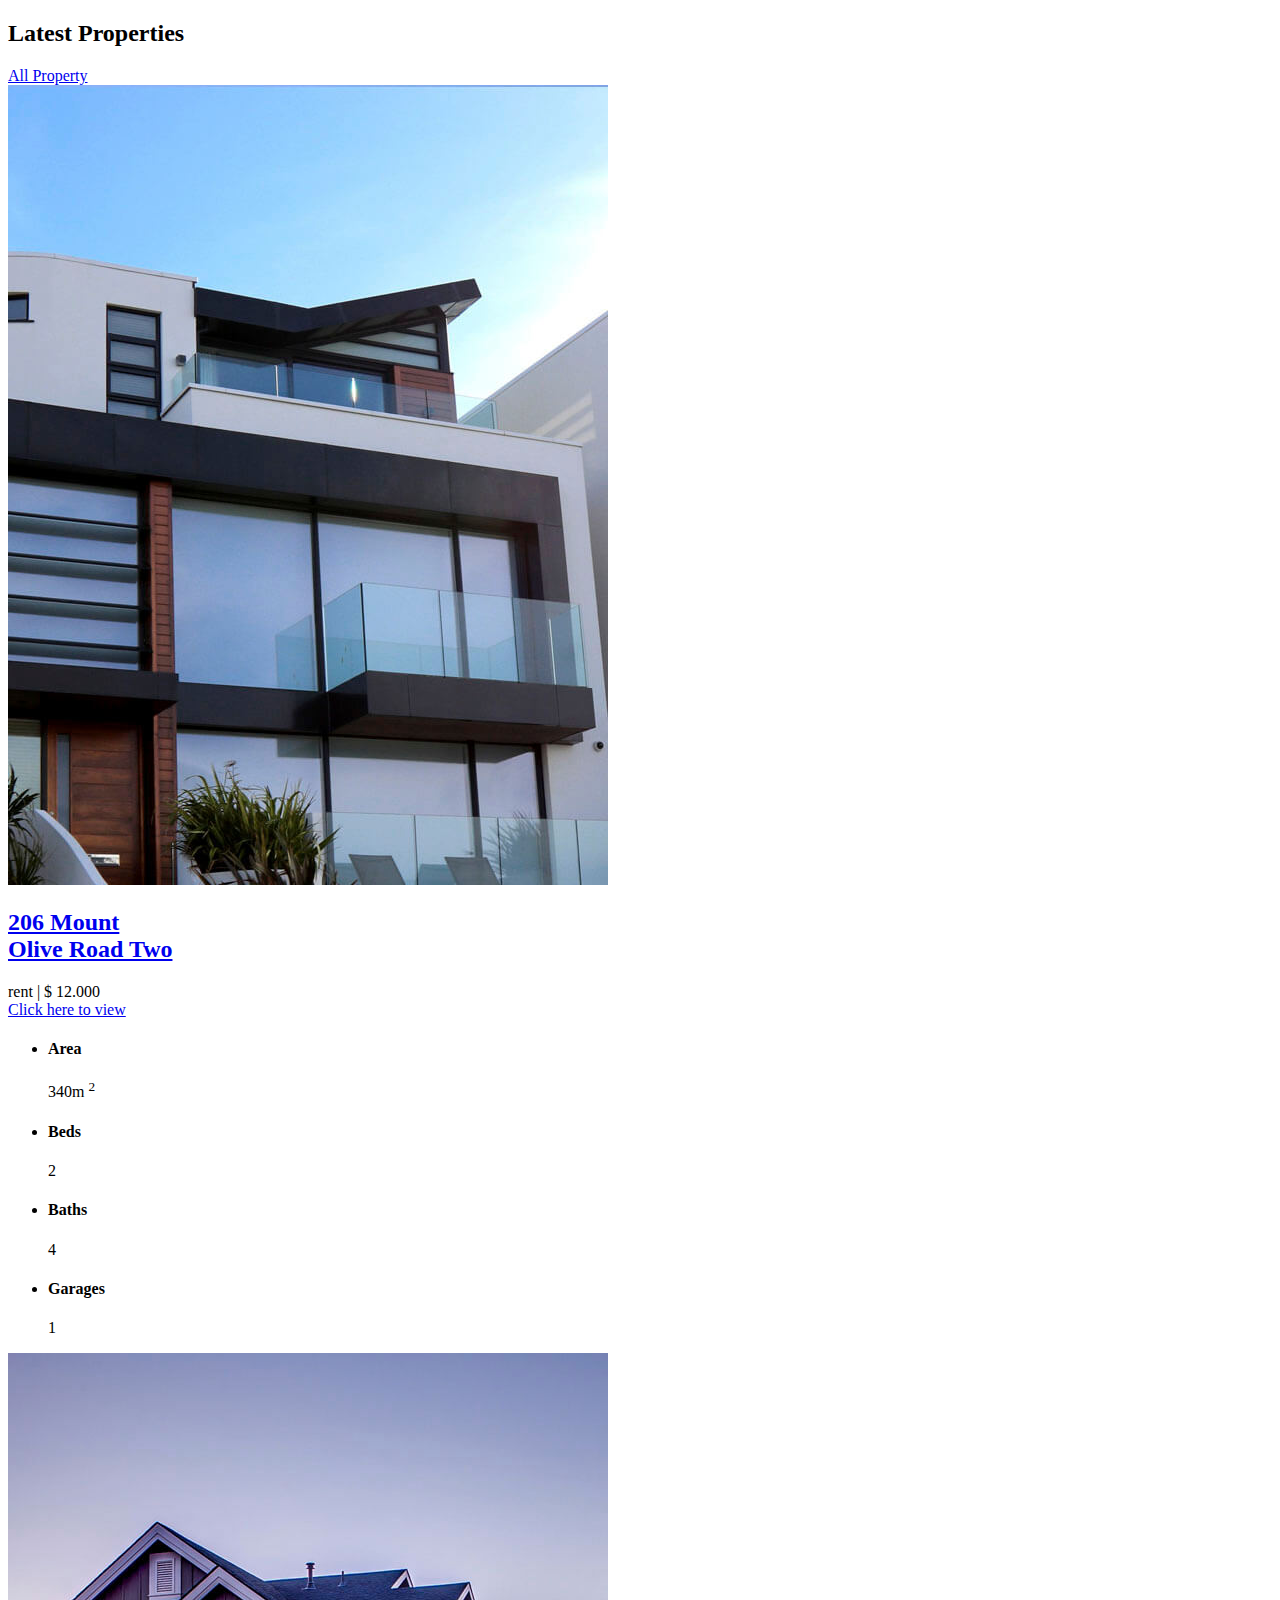
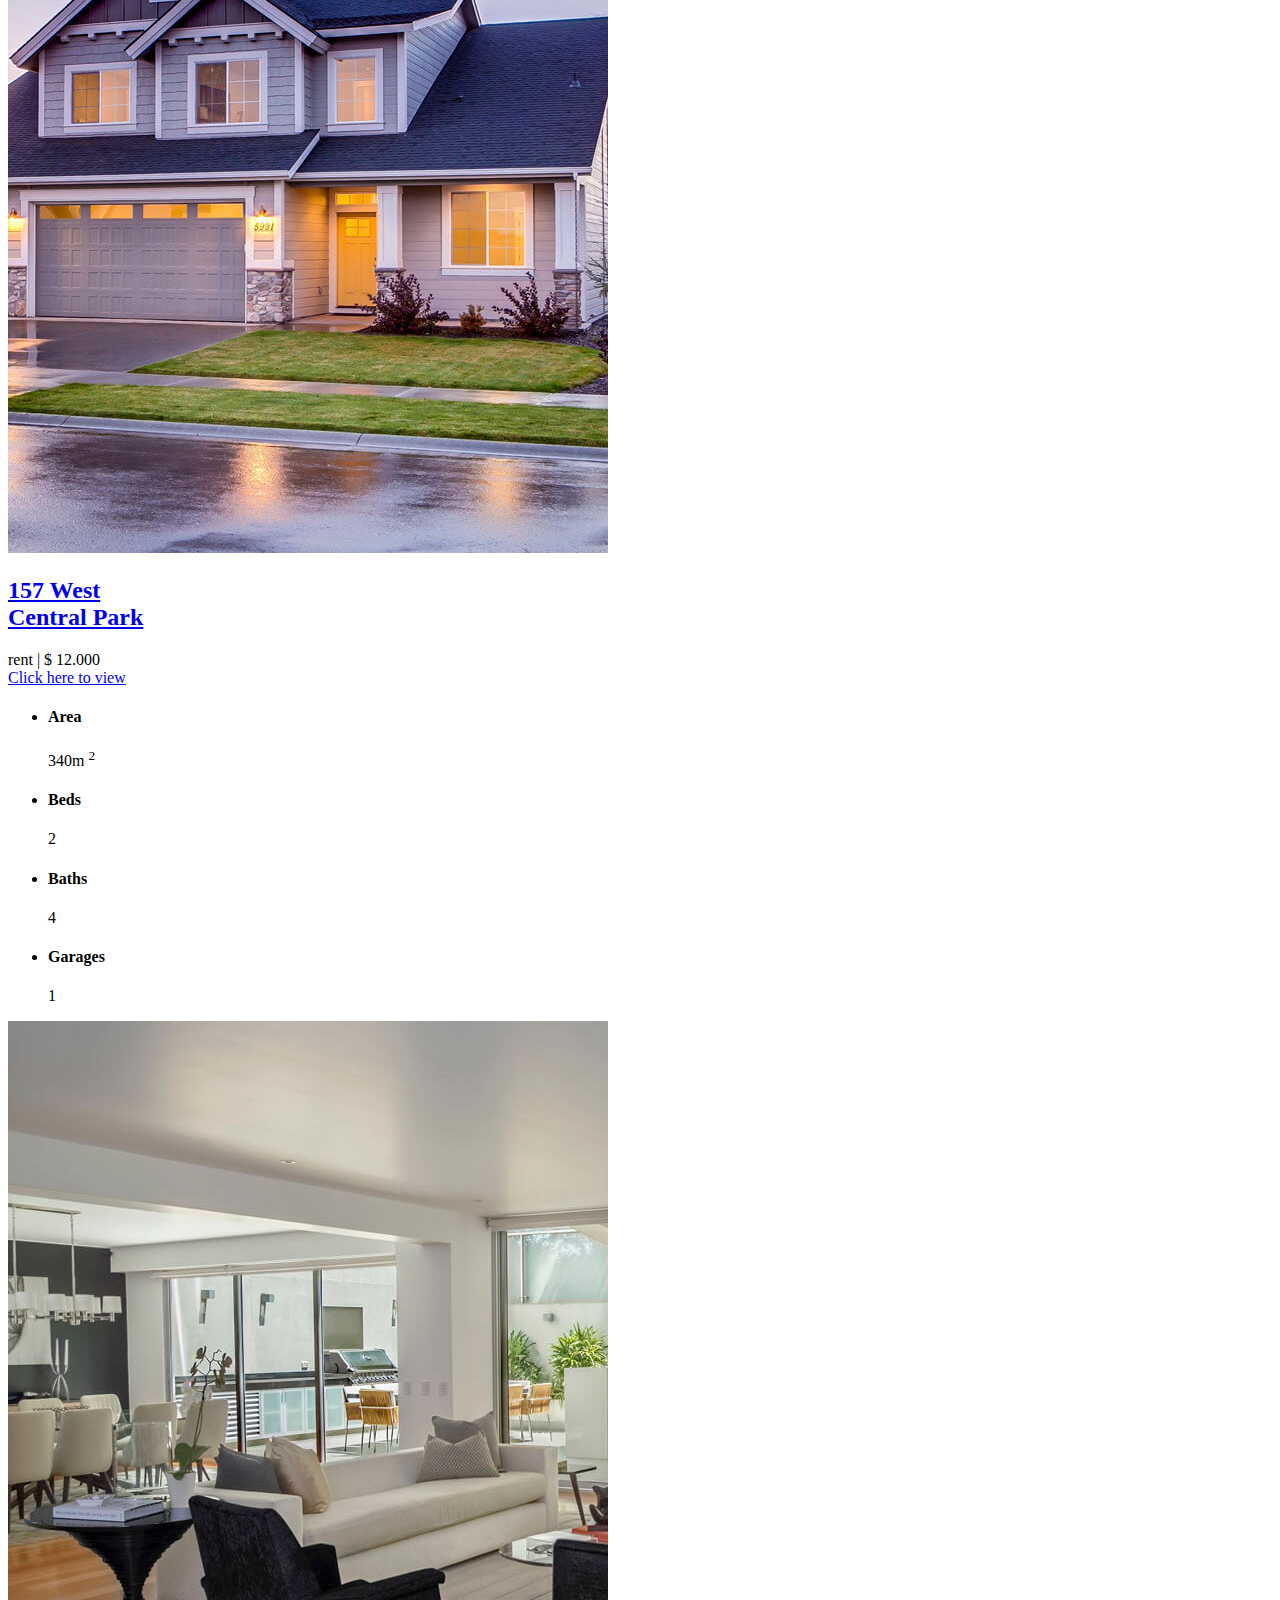
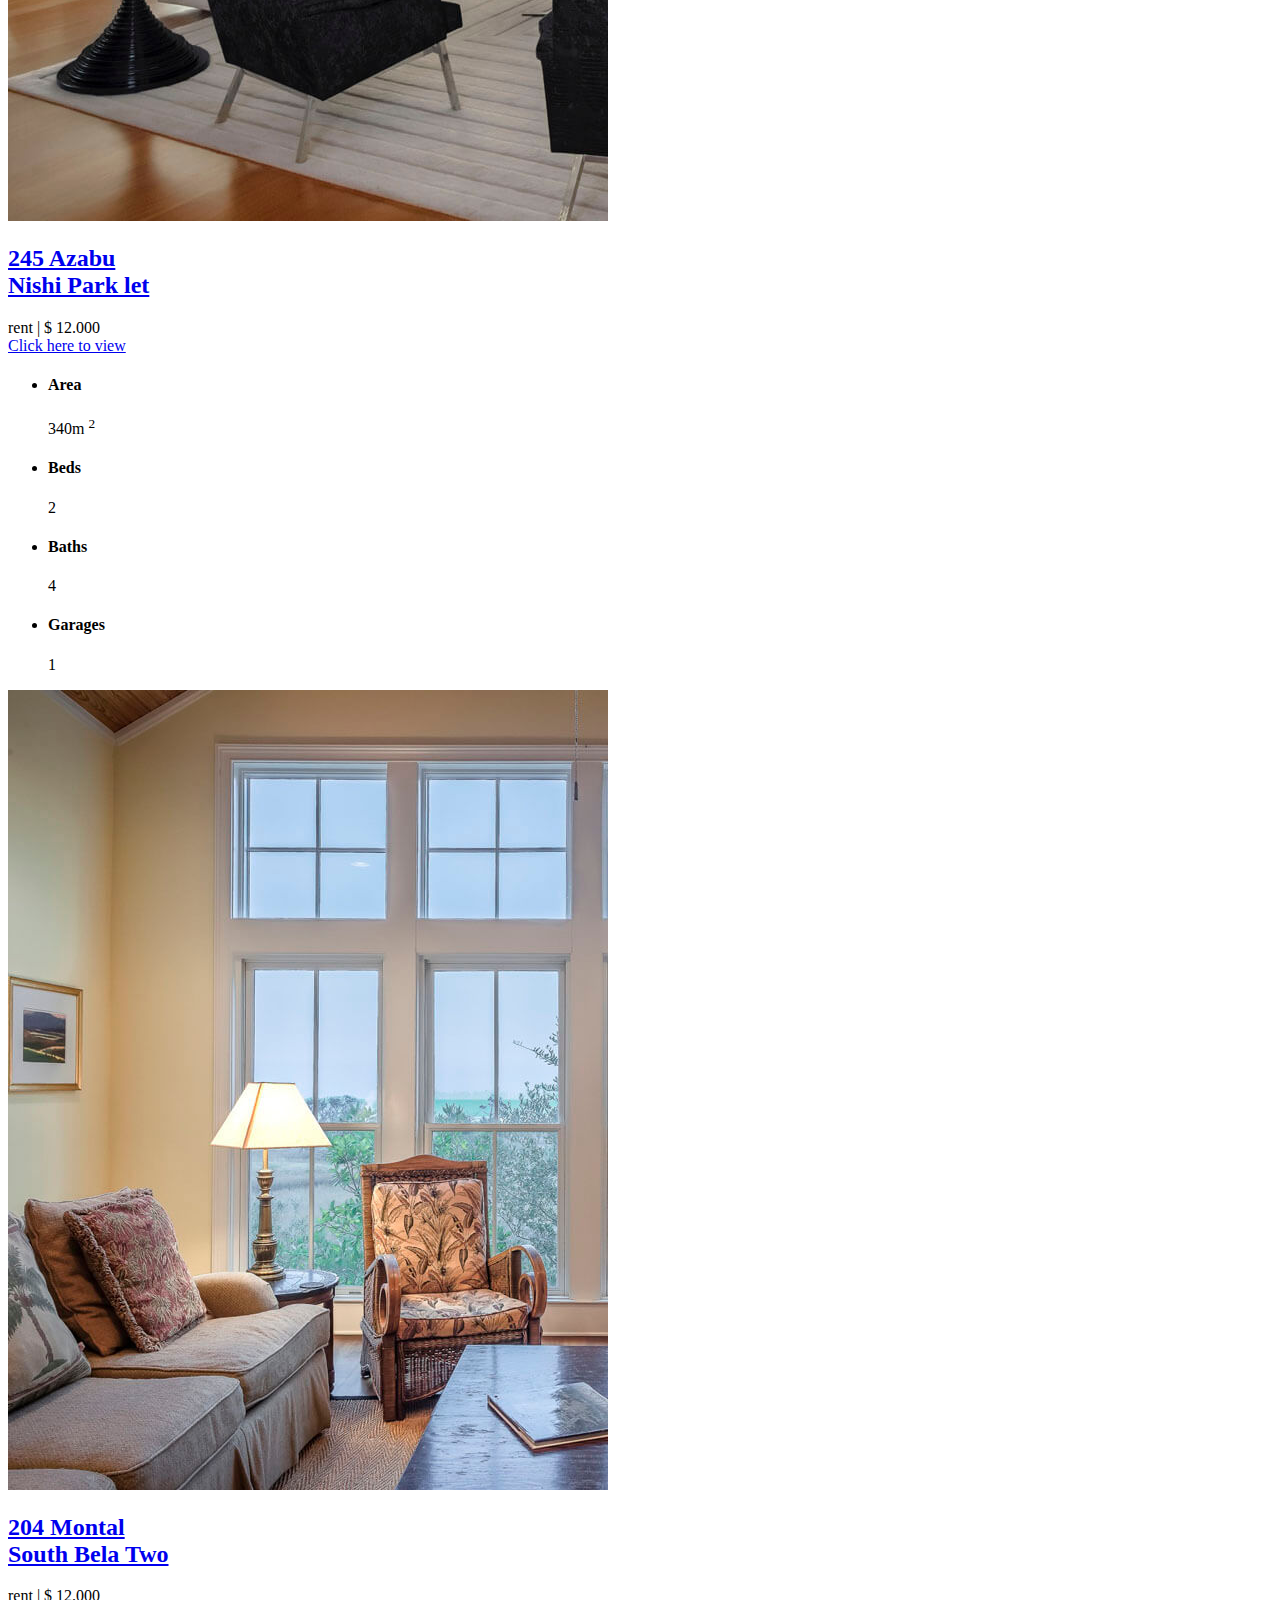
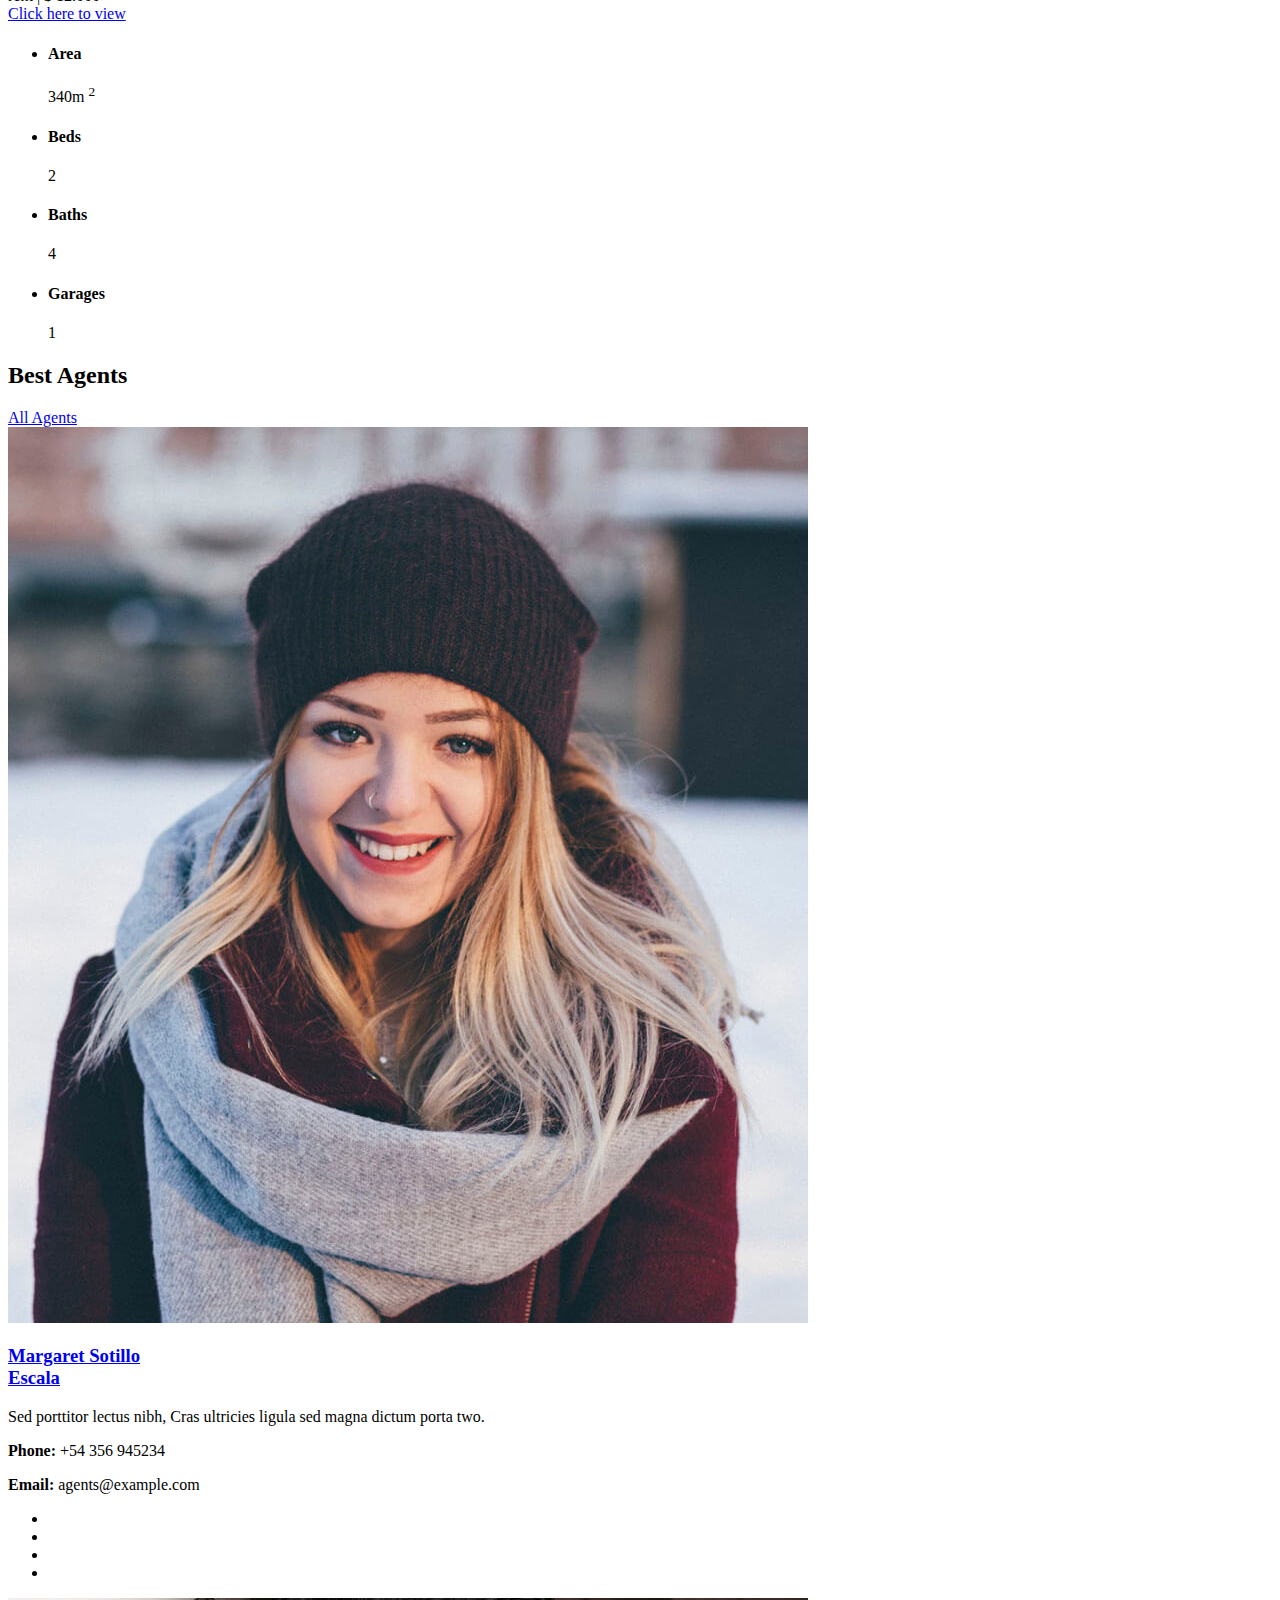
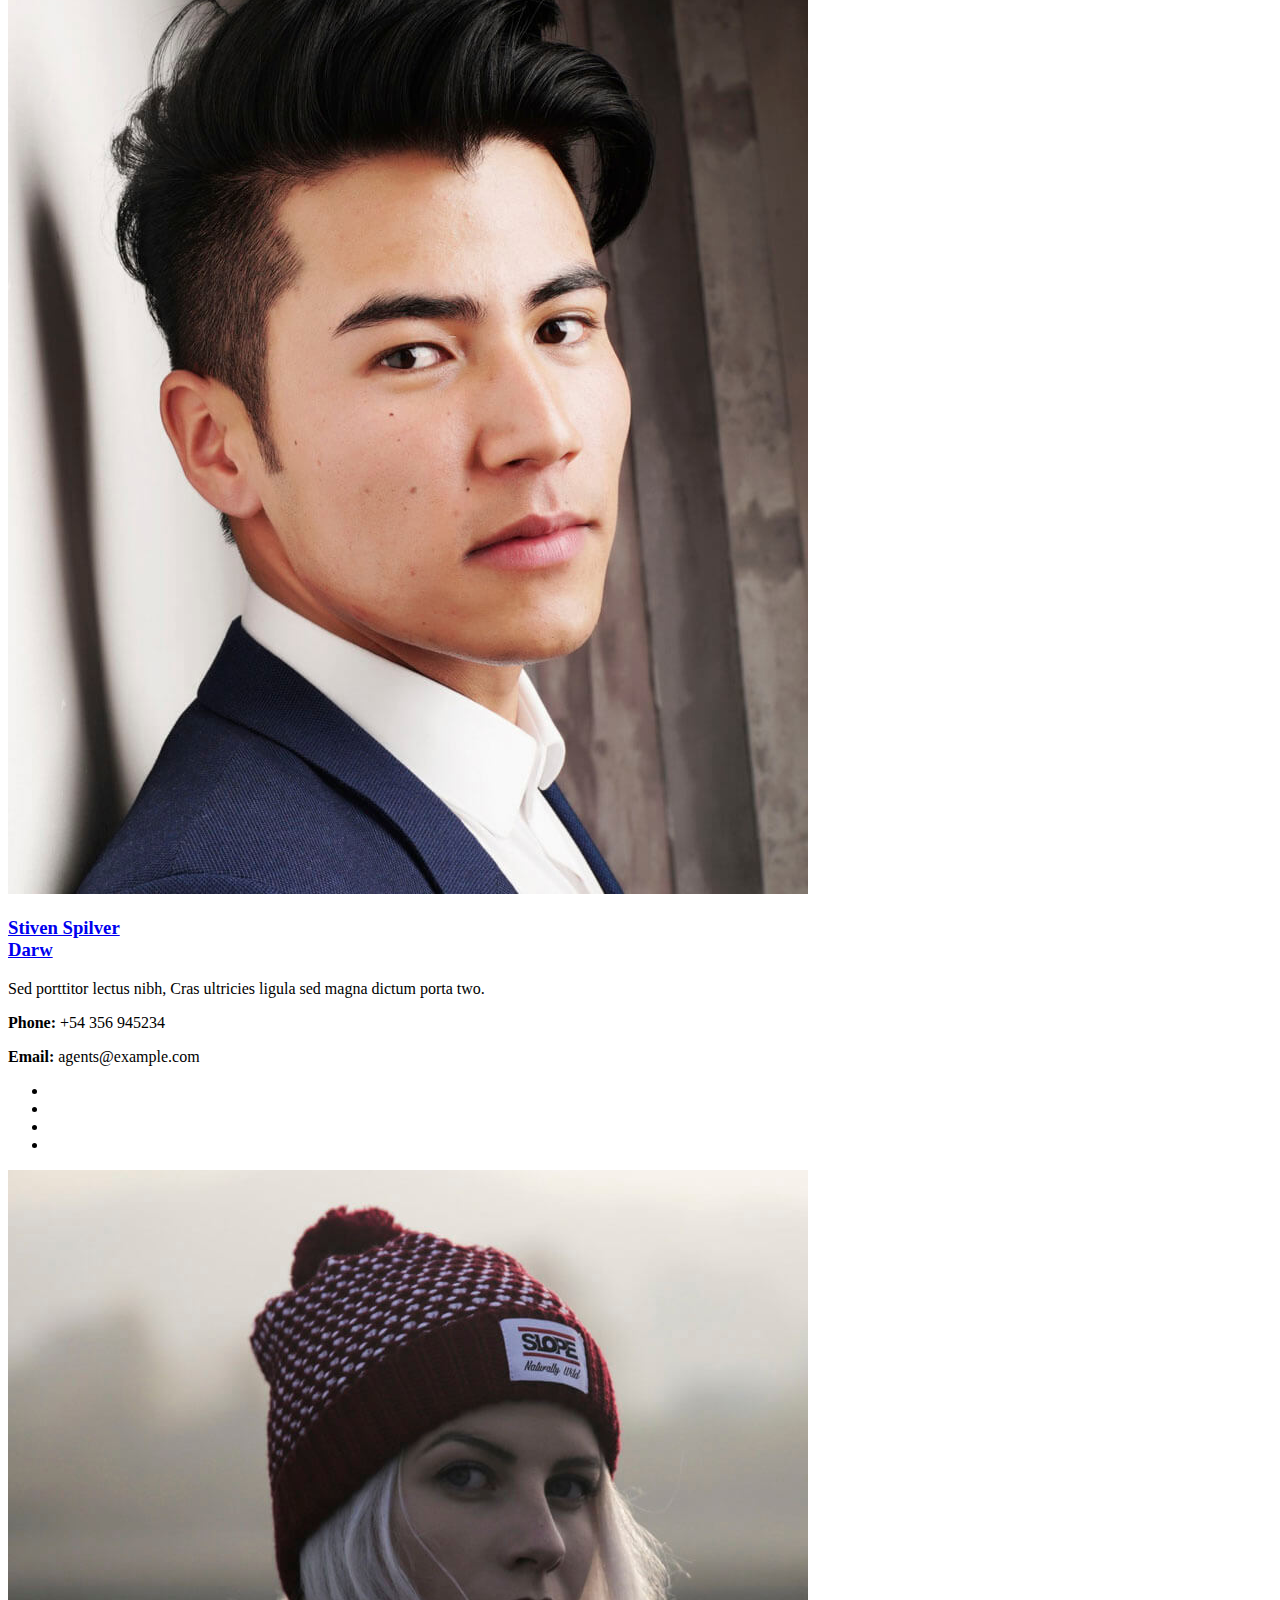
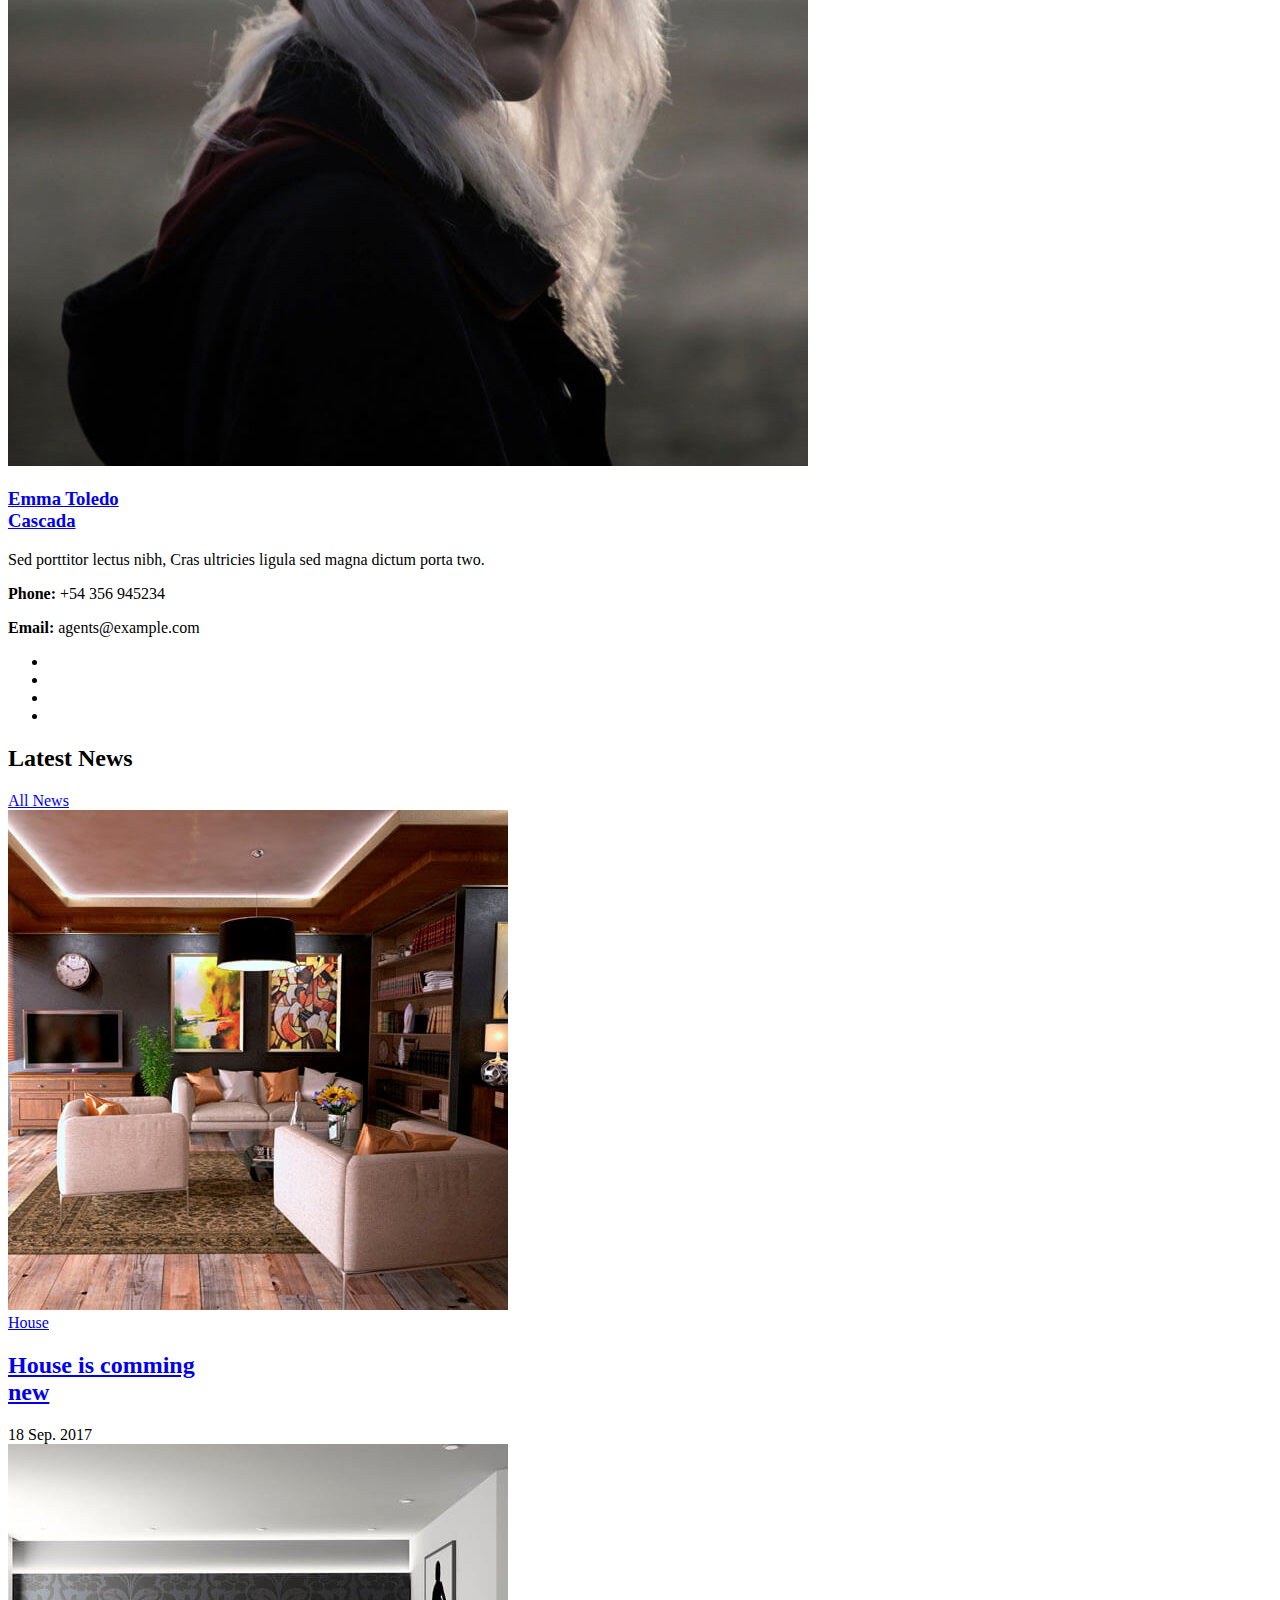
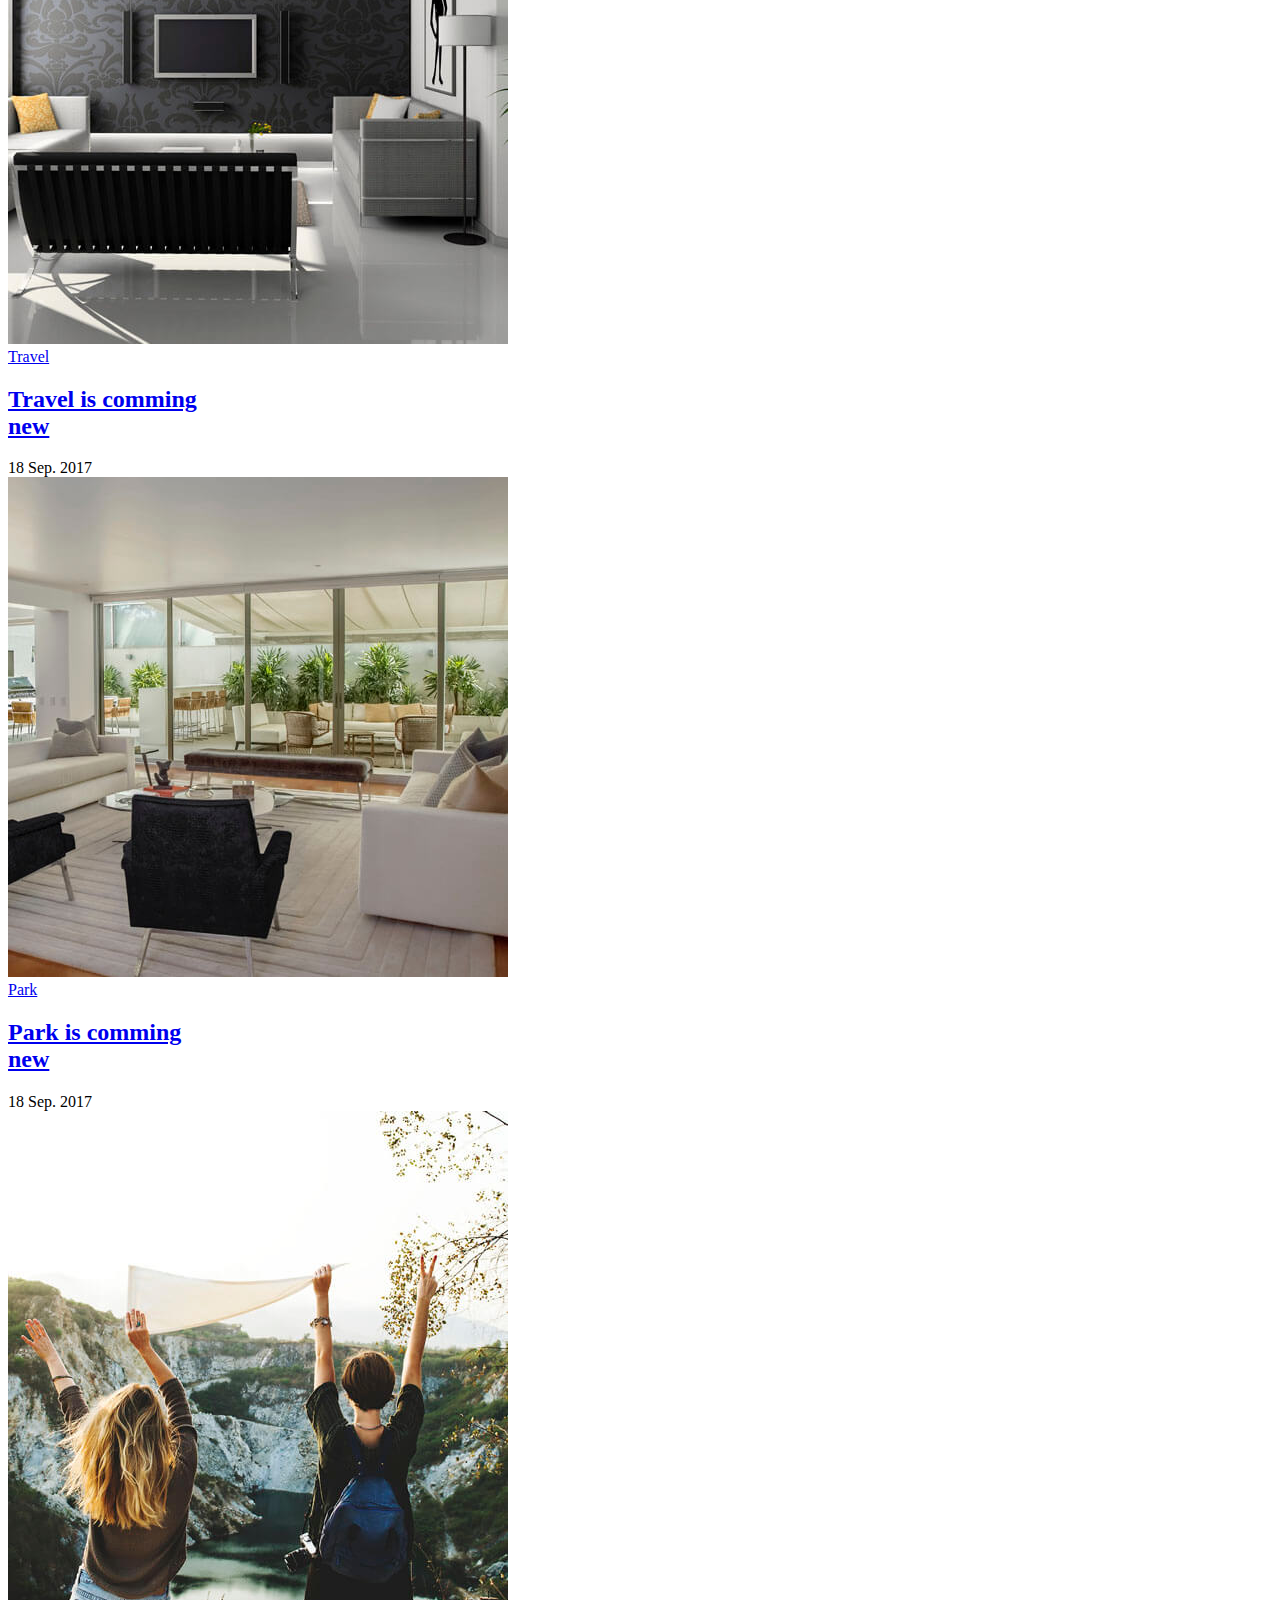
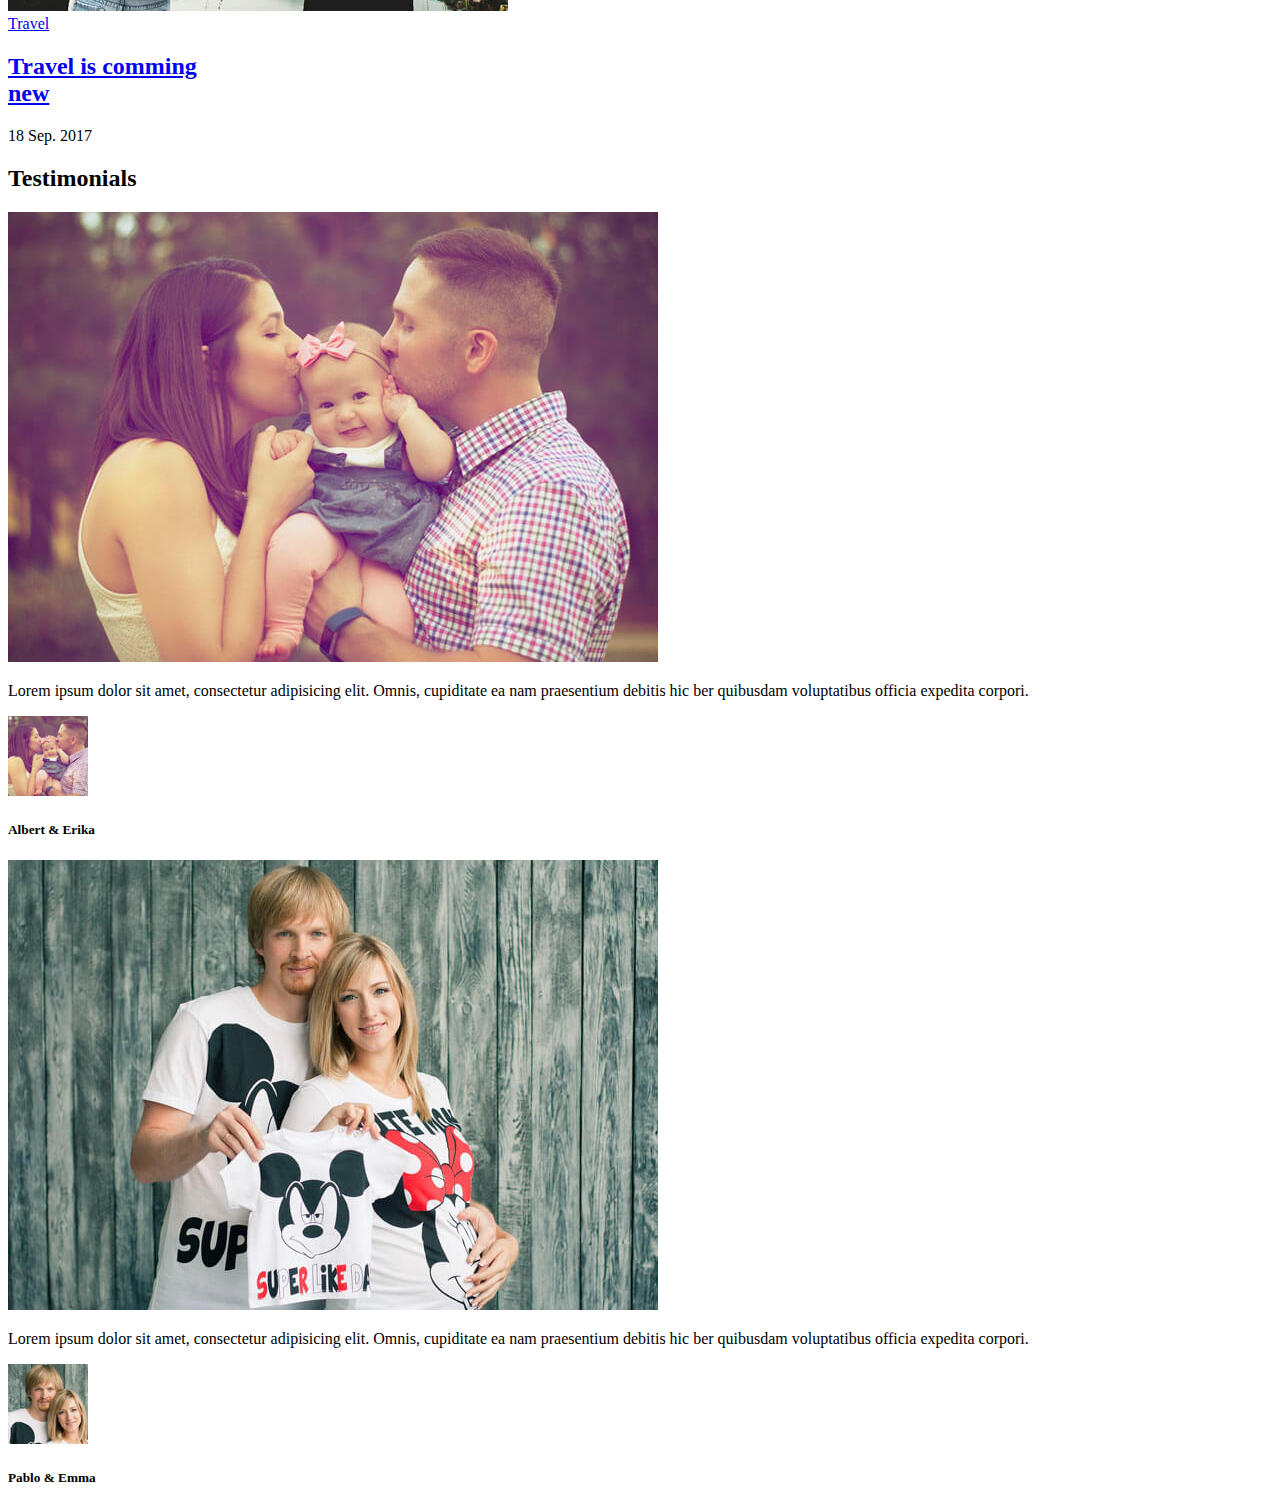
<file: other.html>
<!DOCTYPE html>
<html lang="en">
  <head>
    <meta charset="UTF-8" />
    <meta name="viewport" content="width=device-width, initial-scale=1.0" />
    <title>Document</title>
  </head>
  <body>
    <!-- ======= Latest Properties Section ======= -->
    <section class="section-property section-t8">
      <div class="container">
        <div class="row">
          <div class="col-md-12">
            <div class="title-wrap d-flex justify-content-between">
              <div class="title-box">
                <h2 class="title-a">Latest Properties</h2>
              </div>
              <div class="title-link">
                <a href="property-grid.html"
                  >All Property
                  <span class="bi bi-chevron-right"></span>
                </a>
              </div>
            </div>
          </div>
        </div>

        <div id="property-carousel" class="swiper">
          <div class="swiper-wrapper">
            <div class="carousel-item-b swiper-slide">
              <div class="card-box-a card-shadow">
                <div class="img-box-a">
                  <img
                    src="assets/img/property-6.jpg"
                    alt=""
                    class="img-a img-fluid"
                  />
                </div>
                <div class="card-overlay">
                  <div class="card-overlay-a-content">
                    <div class="card-header-a">
                      <h2 class="card-title-a">
                        <a href="property-single.html"
                          >206 Mount <br />
                          Olive Road Two</a
                        >
                      </h2>
                    </div>
                    <div class="card-body-a">
                      <div class="price-box d-flex">
                        <span class="price-a">rent | $ 12.000</span>
                      </div>
                      <a href="#" class="link-a"
                        >Click here to view
                        <span class="bi bi-chevron-right"></span>
                      </a>
                    </div>
                    <div class="card-footer-a">
                      <ul class="card-info d-flex justify-content-around">
                        <li>
                          <h4 class="card-info-title">Area</h4>
                          <span
                            >340m
                            <sup>2</sup>
                          </span>
                        </li>
                        <li>
                          <h4 class="card-info-title">Beds</h4>
                          <span>2</span>
                        </li>
                        <li>
                          <h4 class="card-info-title">Baths</h4>
                          <span>4</span>
                        </li>
                        <li>
                          <h4 class="card-info-title">Garages</h4>
                          <span>1</span>
                        </li>
                      </ul>
                    </div>
                  </div>
                </div>
              </div>
            </div>
            <!-- End carousel item -->

            <div class="carousel-item-b swiper-slide">
              <div class="card-box-a card-shadow">
                <div class="img-box-a">
                  <img
                    src="assets/img/property-3.jpg"
                    alt=""
                    class="img-a img-fluid"
                  />
                </div>
                <div class="card-overlay">
                  <div class="card-overlay-a-content">
                    <div class="card-header-a">
                      <h2 class="card-title-a">
                        <a href="property-single.html"
                          >157 West <br />
                          Central Park</a
                        >
                      </h2>
                    </div>
                    <div class="card-body-a">
                      <div class="price-box d-flex">
                        <span class="price-a">rent | $ 12.000</span>
                      </div>
                      <a href="property-single.html" class="link-a"
                        >Click here to view
                        <span class="bi bi-chevron-right"></span>
                      </a>
                    </div>
                    <div class="card-footer-a">
                      <ul class="card-info d-flex justify-content-around">
                        <li>
                          <h4 class="card-info-title">Area</h4>
                          <span
                            >340m
                            <sup>2</sup>
                          </span>
                        </li>
                        <li>
                          <h4 class="card-info-title">Beds</h4>
                          <span>2</span>
                        </li>
                        <li>
                          <h4 class="card-info-title">Baths</h4>
                          <span>4</span>
                        </li>
                        <li>
                          <h4 class="card-info-title">Garages</h4>
                          <span>1</span>
                        </li>
                      </ul>
                    </div>
                  </div>
                </div>
              </div>
            </div>
            <!-- End carousel item -->

            <div class="carousel-item-b swiper-slide">
              <div class="card-box-a card-shadow">
                <div class="img-box-a">
                  <img
                    src="assets/img/property-7.jpg"
                    alt=""
                    class="img-a img-fluid"
                  />
                </div>
                <div class="card-overlay">
                  <div class="card-overlay-a-content">
                    <div class="card-header-a">
                      <h2 class="card-title-a">
                        <a href="property-single.html"
                          >245 Azabu <br />
                          Nishi Park let</a
                        >
                      </h2>
                    </div>
                    <div class="card-body-a">
                      <div class="price-box d-flex">
                        <span class="price-a">rent | $ 12.000</span>
                      </div>
                      <a href="property-single.html" class="link-a"
                        >Click here to view
                        <span class="bi bi-chevron-right"></span>
                      </a>
                    </div>
                    <div class="card-footer-a">
                      <ul class="card-info d-flex justify-content-around">
                        <li>
                          <h4 class="card-info-title">Area</h4>
                          <span
                            >340m
                            <sup>2</sup>
                          </span>
                        </li>
                        <li>
                          <h4 class="card-info-title">Beds</h4>
                          <span>2</span>
                        </li>
                        <li>
                          <h4 class="card-info-title">Baths</h4>
                          <span>4</span>
                        </li>
                        <li>
                          <h4 class="card-info-title">Garages</h4>
                          <span>1</span>
                        </li>
                      </ul>
                    </div>
                  </div>
                </div>
              </div>
            </div>
            <!-- End carousel item -->

            <div class="carousel-item-b swiper-slide">
              <div class="card-box-a card-shadow">
                <div class="img-box-a">
                  <img
                    src="assets/img/property-10.jpg"
                    alt=""
                    class="img-a img-fluid"
                  />
                </div>
                <div class="card-overlay">
                  <div class="card-overlay-a-content">
                    <div class="card-header-a">
                      <h2 class="card-title-a">
                        <a href="property-single.html"
                          >204 Montal <br />
                          South Bela Two</a
                        >
                      </h2>
                    </div>
                    <div class="card-body-a">
                      <div class="price-box d-flex">
                        <span class="price-a">rent | $ 12.000</span>
                      </div>
                      <a href="property-single.html" class="link-a"
                        >Click here to view
                        <span class="bi bi-chevron-right"></span>
                      </a>
                    </div>
                    <div class="card-footer-a">
                      <ul class="card-info d-flex justify-content-around">
                        <li>
                          <h4 class="card-info-title">Area</h4>
                          <span
                            >340m
                            <sup>2</sup>
                          </span>
                        </li>
                        <li>
                          <h4 class="card-info-title">Beds</h4>
                          <span>2</span>
                        </li>
                        <li>
                          <h4 class="card-info-title">Baths</h4>
                          <span>4</span>
                        </li>
                        <li>
                          <h4 class="card-info-title">Garages</h4>
                          <span>1</span>
                        </li>
                      </ul>
                    </div>
                  </div>
                </div>
              </div>
            </div>
            <!-- End carousel item -->
          </div>
        </div>
        <div class="propery-carousel-pagination carousel-pagination"></div>
      </div>
    </section>
    <!-- End Latest Properties Section -->

    <!-- ======= Agents Section ======= -->
    <section class="section-agents section-t8">
      <div class="container">
        <div class="row">
          <div class="col-md-12">
            <div class="title-wrap d-flex justify-content-between">
              <div class="title-box">
                <h2 class="title-a">Best Agents</h2>
              </div>
              <div class="title-link">
                <a href="agents-grid.html"
                  >All Agents
                  <span class="bi bi-chevron-right"></span>
                </a>
              </div>
            </div>
          </div>
        </div>
        <div class="row">
          <div class="col-md-4">
            <div class="card-box-d">
              <div class="card-img-d">
                <img
                  src="assets/img/agent-4.jpg"
                  alt=""
                  class="img-d img-fluid"
                />
              </div>
              <div class="card-overlay card-overlay-hover">
                <div class="card-header-d">
                  <div class="card-title-d align-self-center">
                    <h3 class="title-d">
                      <a href="agent-single.html" class="link-two"
                        >Margaret Sotillo <br />
                        Escala</a
                      >
                    </h3>
                  </div>
                </div>
                <div class="card-body-d">
                  <p class="content-d color-text-a">
                    Sed porttitor lectus nibh, Cras ultricies ligula sed magna
                    dictum porta two.
                  </p>
                  <div class="info-agents color-a">
                    <p><strong>Phone: </strong> +54 356 945234</p>
                    <p><strong>Email: </strong> agents@example.com</p>
                  </div>
                </div>
                <div class="card-footer-d">
                  <div class="socials-footer d-flex justify-content-center">
                    <ul class="list-inline">
                      <li class="list-inline-item">
                        <a href="#" class="link-one">
                          <i class="bi bi-facebook" aria-hidden="true"></i>
                        </a>
                      </li>
                      <li class="list-inline-item">
                        <a href="#" class="link-one">
                          <i class="bi bi-twitter" aria-hidden="true"></i>
                        </a>
                      </li>
                      <li class="list-inline-item">
                        <a href="#" class="link-one">
                          <i class="bi bi-instagram" aria-hidden="true"></i>
                        </a>
                      </li>
                      <li class="list-inline-item">
                        <a href="#" class="link-one">
                          <i class="bi bi-linkedin" aria-hidden="true"></i>
                        </a>
                      </li>
                    </ul>
                  </div>
                </div>
              </div>
            </div>
          </div>
          <div class="col-md-4">
            <div class="card-box-d">
              <div class="card-img-d">
                <img
                  src="assets/img/agent-1.jpg"
                  alt=""
                  class="img-d img-fluid"
                />
              </div>
              <div class="card-overlay card-overlay-hover">
                <div class="card-header-d">
                  <div class="card-title-d align-self-center">
                    <h3 class="title-d">
                      <a href="agent-single.html" class="link-two"
                        >Stiven Spilver <br />
                        Darw</a
                      >
                    </h3>
                  </div>
                </div>
                <div class="card-body-d">
                  <p class="content-d color-text-a">
                    Sed porttitor lectus nibh, Cras ultricies ligula sed magna
                    dictum porta two.
                  </p>
                  <div class="info-agents color-a">
                    <p><strong>Phone: </strong> +54 356 945234</p>
                    <p><strong>Email: </strong> agents@example.com</p>
                  </div>
                </div>
                <div class="card-footer-d">
                  <div class="socials-footer d-flex justify-content-center">
                    <ul class="list-inline">
                      <li class="list-inline-item">
                        <a href="#" class="link-one">
                          <i class="bi bi-facebook" aria-hidden="true"></i>
                        </a>
                      </li>
                      <li class="list-inline-item">
                        <a href="#" class="link-one">
                          <i class="bi bi-twitter" aria-hidden="true"></i>
                        </a>
                      </li>
                      <li class="list-inline-item">
                        <a href="#" class="link-one">
                          <i class="bi bi-instagram" aria-hidden="true"></i>
                        </a>
                      </li>
                      <li class="list-inline-item">
                        <a href="#" class="link-one">
                          <i class="bi bi-linkedin" aria-hidden="true"></i>
                        </a>
                      </li>
                    </ul>
                  </div>
                </div>
              </div>
            </div>
          </div>
          <div class="col-md-4">
            <div class="card-box-d">
              <div class="card-img-d">
                <img
                  src="assets/img/agent-5.jpg"
                  alt=""
                  class="img-d img-fluid"
                />
              </div>
              <div class="card-overlay card-overlay-hover">
                <div class="card-header-d">
                  <div class="card-title-d align-self-center">
                    <h3 class="title-d">
                      <a href="agent-single.html" class="link-two"
                        >Emma Toledo <br />
                        Cascada</a
                      >
                    </h3>
                  </div>
                </div>
                <div class="card-body-d">
                  <p class="content-d color-text-a">
                    Sed porttitor lectus nibh, Cras ultricies ligula sed magna
                    dictum porta two.
                  </p>
                  <div class="info-agents color-a">
                    <p><strong>Phone: </strong> +54 356 945234</p>
                    <p><strong>Email: </strong> agents@example.com</p>
                  </div>
                </div>
                <div class="card-footer-d">
                  <div class="socials-footer d-flex justify-content-center">
                    <ul class="list-inline">
                      <li class="list-inline-item">
                        <a href="#" class="link-one">
                          <i class="bi bi-facebook" aria-hidden="true"></i>
                        </a>
                      </li>
                      <li class="list-inline-item">
                        <a href="#" class="link-one">
                          <i class="bi bi-twitter" aria-hidden="true"></i>
                        </a>
                      </li>
                      <li class="list-inline-item">
                        <a href="#" class="link-one">
                          <i class="bi bi-instagram" aria-hidden="true"></i>
                        </a>
                      </li>
                      <li class="list-inline-item">
                        <a href="#" class="link-one">
                          <i class="bi bi-linkedin" aria-hidden="true"></i>
                        </a>
                      </li>
                    </ul>
                  </div>
                </div>
              </div>
            </div>
          </div>
        </div>
      </div>
    </section>
    <!-- End Agents Section -->



          <!-- ======= Latest News Section ======= -->
          <section class="section-news section-t8">
            <div class="container">
              <div class="row">
                <div class="col-md-12">
                  <div class="title-wrap d-flex justify-content-between">
                    <div class="title-box">
                      <h2 class="title-a">Latest News</h2>
                    </div>
                    <div class="title-link">
                      <a href="blog-grid.html"
                        >All News
                        <span class="bi bi-chevron-right"></span>
                      </a>
                    </div>
                  </div>
                </div>
              </div>
    
              <div id="news-carousel" class="swiper">
                <div class="swiper-wrapper">
                  <div class="carousel-item-c swiper-slide">
                    <div class="card-box-b card-shadow news-box">
                      <div class="img-box-b">
                        <img
                          src="assets/img/post-2.jpg"
                          alt=""
                          class="img-b img-fluid"
                        />
                      </div>
                      <div class="card-overlay">
                        <div class="card-header-b">
                          <div class="card-category-b">
                            <a href="#" class="category-b">House</a>
                          </div>
                          <div class="card-title-b">
                            <h2 class="title-2">
                              <a href="blog-single.html"
                                >House is comming <br />
                                new</a
                              >
                            </h2>
                          </div>
                          <div class="card-date">
                            <span class="date-b">18 Sep. 2017</span>
                          </div>
                        </div>
                      </div>
                    </div>
                  </div>
                  <!-- End carousel item -->
    
                  <div class="carousel-item-c swiper-slide">
                    <div class="card-box-b card-shadow news-box">
                      <div class="img-box-b">
                        <img
                          src="assets/img/post-5.jpg"
                          alt=""
                          class="img-b img-fluid"
                        />
                      </div>
                      <div class="card-overlay">
                        <div class="card-header-b">
                          <div class="card-category-b">
                            <a href="#" class="category-b">Travel</a>
                          </div>
                          <div class="card-title-b">
                            <h2 class="title-2">
                              <a href="blog-single.html"
                                >Travel is comming <br />
                                new</a
                              >
                            </h2>
                          </div>
                          <div class="card-date">
                            <span class="date-b">18 Sep. 2017</span>
                          </div>
                        </div>
                      </div>
                    </div>
                  </div>
                  <!-- End carousel item -->
    
                  <div class="carousel-item-c swiper-slide">
                    <div class="card-box-b card-shadow news-box">
                      <div class="img-box-b">
                        <img
                          src="assets/img/post-7.jpg"
                          alt=""
                          class="img-b img-fluid"
                        />
                      </div>
                      <div class="card-overlay">
                        <div class="card-header-b">
                          <div class="card-category-b">
                            <a href="#" class="category-b">Park</a>
                          </div>
                          <div class="card-title-b">
                            <h2 class="title-2">
                              <a href="blog-single.html"
                                >Park is comming <br />
                                new</a
                              >
                            </h2>
                          </div>
                          <div class="card-date">
                            <span class="date-b">18 Sep. 2017</span>
                          </div>
                        </div>
                      </div>
                    </div>
                  </div>
                  <!-- End carousel item -->
    
                  <div class="carousel-item-c swiper-slide">
                    <div class="card-box-b card-shadow news-box">
                      <div class="img-box-b">
                        <img
                          src="assets/img/post-3.jpg"
                          alt=""
                          class="img-b img-fluid"
                        />
                      </div>
                      <div class="card-overlay">
                        <div class="card-header-b">
                          <div class="card-category-b">
                            <a href="#" class="category-b">Travel</a>
                          </div>
                          <div class="card-title-b">
                            <h2 class="title-2">
                              <a href="#"
                                >Travel is comming <br />
                                new</a
                              >
                            </h2>
                          </div>
                          <div class="card-date">
                            <span class="date-b">18 Sep. 2017</span>
                          </div>
                        </div>
                      </div>
                    </div>
                  </div>
                  <!-- End carousel item -->
                </div>
              </div>
    
              <div class="news-carousel-pagination carousel-pagination"></div>
            </div>
          </section>
          <!-- End Latest News Section -->
    
          <!-- ======= Testimonials Section ======= -->
          <section class="section-testimonials section-t8 nav-arrow-a">
            <div class="container">
              <div class="row">
                <div class="col-md-12">
                  <div class="title-wrap d-flex justify-content-between">
                    <div class="title-box">
                      <h2 class="title-a">Testimonials</h2>
                    </div>
                  </div>
                </div>
              </div>
    
              <div id="testimonial-carousel" class="swiper">
                <div class="swiper-wrapper">
                  <div class="carousel-item-a swiper-slide">
                    <div class="testimonials-box">
                      <div class="row">
                        <div class="col-sm-12 col-md-6">
                          <div class="testimonial-img">
                            <img
                              src="assets/img/testimonial-1.jpg"
                              alt=""
                              class="img-fluid"
                            />
                          </div>
                        </div>
                        <div class="col-sm-12 col-md-6">
                          <div class="testimonial-ico">
                            <i class="bi bi-chat-quote-fill"></i>
                          </div>
                          <div class="testimonials-content">
                            <p class="testimonial-text">
                              Lorem ipsum dolor sit amet, consectetur adipisicing
                              elit. Omnis, cupiditate ea nam praesentium debitis hic
                              ber quibusdam voluptatibus officia expedita corpori.
                            </p>
                          </div>
                          <div class="testimonial-author-box">
                            <img
                              src="assets/img/mini-testimonial-1.jpg"
                              alt=""
                              class="testimonial-avatar"
                            />
                            <h5 class="testimonial-author">Albert & Erika</h5>
                          </div>
                        </div>
                      </div>
                    </div>
                  </div>
                  <!-- End carousel item -->
    
                  <div class="carousel-item-a swiper-slide">
                    <div class="testimonials-box">
                      <div class="row">
                        <div class="col-sm-12 col-md-6">
                          <div class="testimonial-img">
                            <img
                              src="assets/img/testimonial-2.jpg"
                              alt=""
                              class="img-fluid"
                            />
                          </div>
                        </div>
                        <div class="col-sm-12 col-md-6">
                          <div class="testimonial-ico">
                            <i class="bi bi-chat-quote-fill"></i>
                          </div>
                          <div class="testimonials-content">
                            <p class="testimonial-text">
                              Lorem ipsum dolor sit amet, consectetur adipisicing
                              elit. Omnis, cupiditate ea nam praesentium debitis hic
                              ber quibusdam voluptatibus officia expedita corpori.
                            </p>
                          </div>
                          <div class="testimonial-author-box">
                            <img
                              src="assets/img/mini-testimonial-2.jpg"
                              alt=""
                              class="testimonial-avatar"
                            />
                            <h5 class="testimonial-author">Pablo & Emma</h5>
                          </div>
                        </div>
                      </div>
                    </div>
                  </div>
                  <!-- End carousel item -->
                </div>
              </div>
              <div
                class="testimonial-carousel-pagination carousel-pagination"
              ></div>
            </div>
          </section>
          <!-- End Testimonials Section -->
  </body>
</html>
</file>
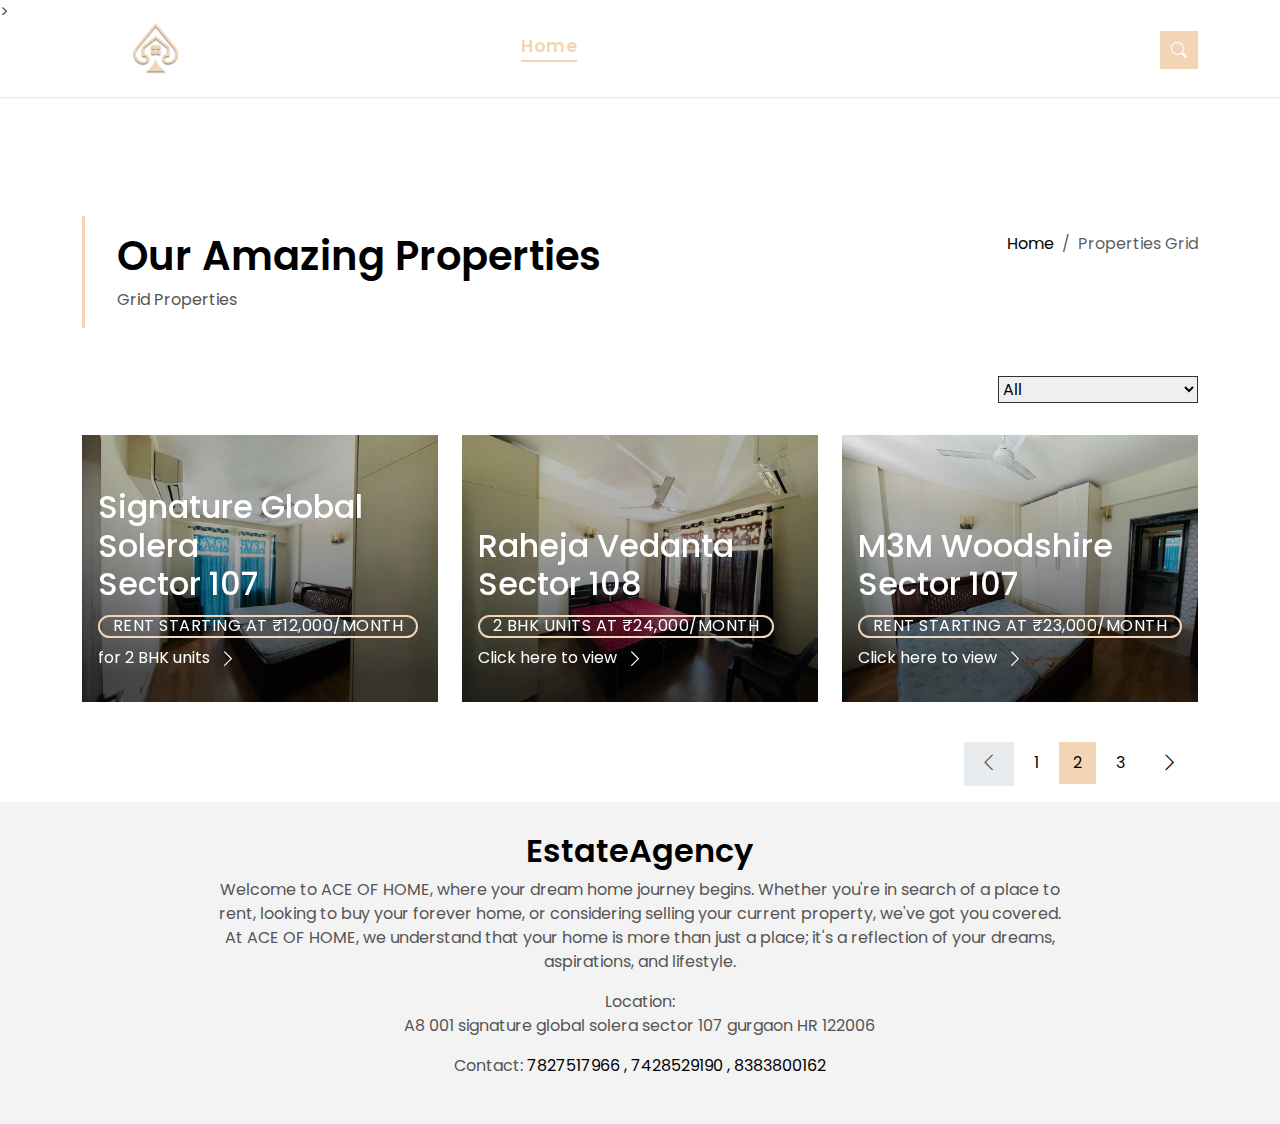
<file: property-grid.html>
<!DOCTYPE html>
<html lang="en">
  <head>
    <meta charset="utf-8" />
    <meta content="width=device-width, initial-scale=1.0" name="viewport" />

    <title>EstateAgency Bootstrap Template - Index</title>
    <meta content="" name="description" />
    <meta content="" name="keywords" />

    <!-- Favicons -->
    <link href="assets/img/favicon.png" rel="icon" />
    <link href="assets/img/apple-touch-icon.png" rel="apple-touch-icon" />

    <!-- Google Fonts -->
    <link
      href="https://fonts.googleapis.com/css?family=Poppins:300,400,500,600,700"
      rel="stylesheet"
    />

    <!-- Vendor CSS Files -->
    <link href="assets/vendor/animate.css/animate.min.css" rel="stylesheet" />
    <link
      href="assets/vendor/bootstrap/css/bootstrap.min.css"
      rel="stylesheet"
    />
    <link
      href="assets/vendor/bootstrap-icons/bootstrap-icons.css"
      rel="stylesheet"
    />
    <link href="assets/vendor/swiper/swiper-bundle.min.css" rel="stylesheet" />

    <!-- Template Main CSS File -->
    <link href="assets/css/style.css" rel="stylesheet" />

    <!-- =======================================================
  * Template Name: EstateAgency
  * Updated: Jan 09 2024 with Bootstrap v5.3.2
  * Template URL: https://bootstrapmade.com/real-estate-agency-bootstrap-template/
  * Author: BootstrapMade.com
  * License: https://bootstrapmade.com/license/
  ======================================================== -->
  </head>

  <body>
    <!-- ======= Property Search Section ======= -->
    <div class="click-closed"></div>
    <!--/ Form Search Star /-->
    <div class="box-collapse">
      <div class="title-box-d">
        <h3 class="title-d">Search Property</h3>
      </div>
      <span class="close-box-collapse right-boxed bi bi-x"></span>
      <div class="box-collapse-wrap form">
        <form class="form-a">
          <div class="row">
            <div class="col-md-12 mb-2">
              <div class="form-group">
                <label class="pb-2" for="Type">Keyword</label>
                <input
                  type="text"
                  class="form-control form-control-lg form-control-a"
                  placeholder="Keyword"
                />
              </div>
            </div>
            <div class="col-md-6 mb-2">
              <div class="form-group mt-3">
                <label class="pb-2" for="Type">Type</label>
                <select
                  class="form-control form-select form-control-a"
                  id="Type"
                >
                  <option>All Type</option>
                  <option>For Rent</option>
                  <option>For Sale</option>
                  <option>Open House</option>
                </select>
              </div>
            </div>
            <div class="col-md-6 mb-2">
              <div class="form-group mt-3">
                <label class="pb-2" for="city">City</label>
                <select
                  class="form-control form-select form-control-a"
                  id="city"
                >
                  <option>All City</option>
                  <option>Alabama</option>
                  <option>Arizona</option>
                  <option>California</option>
                  <option>Colorado</option>
                </select>
              </div>
            </div>
            <div class="col-md-6 mb-2">
              <div class="form-group mt-3">
                <label class="pb-2" for="bedrooms">Bedrooms</label>
                <select
                  class="form-control form-select form-control-a"
                  id="bedrooms"
                >
                  <option>Any</option>
                  <option>01</option>
                  <option>02</option>
                  <option>03</option>
                </select>
              </div>
            </div>
            <div class="col-md-6 mb-2">
              <div class="form-group mt-3">
                <label class="pb-2" for="garages">Garages</label>
                <select
                  class="form-control form-select form-control-a"
                  id="garages"
                >
                  <option>Any</option>
                  <option>01</option>
                  <option>02</option>
                  <option>03</option>
                  <option>04</option>
                </select>
              </div>
            </div>
            <div class="col-md-6 mb-2">
              <div class="form-group mt-3">
                <label class="pb-2" for="bathrooms">Bathrooms</label>
                <select
                  class="form-control form-select form-control-a"
                  id="bathrooms"
                >
                  <option>Any</option>
                  <option>01</option>
                  <option>02</option>
                  <option>03</option>
                </select>
              </div>
            </div>
            <div class="col-md-6 mb-2">
              <div class="form-group mt-3">
                <label class="pb-2" for="price">Min Price</label>
                <select
                  class="form-control form-select form-control-a"
                  id="price"
                >
                  <option>Unlimite</option>
                  <option>$50,000</option>
                  <option>$100,000</option>
                  <option>$150,000</option>
                  <option>$200,000</option>
                </select>
              </div>
            </div>
            <div class="col-md-12">
              <button type="submit" class="btn btn-b">Search Property</button>
            </div>
          </div>
        </form>
      </div>
    </div>
    <!-- End Property Search Section -->>

    <!-- ======= Header/Navbar ======= -->
    <nav class="navbar navbar-default navbar-trans navbar-expand-lg fixed-top">
      <div class="container">
        <button
          class="navbar-toggler collapsed"
          type="button"
          data-bs-toggle="collapse"
          data-bs-target="#navbarDefault"
          aria-controls="navbarDefault"
          aria-expanded="false"
          aria-label="Toggle navigation"
        >
          <span></span>
          <span></span>
          <span></span>
        </button>
        <!-- <a class="navbar-brand text-brand" href="index.html">Estate<span class="color-b">Agency</span></a> -->
        <img
          src="assets/logo.png"
          alt=""
          class="img-a img-fluid"
          width="150px"
          height="150px"
        />

        <div
          class="navbar-collapse collapse justify-content-center"
          id="navbarDefault"
        >
          <ul class="navbar-nav">
            <li class="nav-item">
              <a class="nav-link active" href="index.html">Home</a>
            </li>

            <li class="nav-item">
              <a class="nav-link" href="about.html">About</a>
            </li>

            <li class="nav-item">
              <a class="nav-link" href="property-grid.html">Property</a>
            </li>

            <!-- <li class="nav-item">
              <a class="nav-link" href="blog-grid.html">Blog</a>
            </li>

            <li class="nav-item dropdown">
              <a
                class="nav-link dropdown-toggle"
                href="#"
                id="navbarDropdown"
                role="button"
                data-bs-toggle="dropdown"
                aria-haspopup="true"
                aria-expanded="false"
                >Pages</a
              >
              <div class="dropdown-menu">
                <a class="dropdown-item" href="property-single.html"
                  >Property Single</a
                >
                <a class="dropdown-item" href="blog-single.html">Blog Single</a>
                <a class="dropdown-item" href="agents-grid.html">Agents Grid</a>
                <a class="dropdown-item" href="agent-single.html"
                  >Agent Single</a
                >
              </div>
            </li> -->
            <li class="nav-item">
              <a class="nav-link" href="contact.html">Contact</a>
            </li>
          </ul>
        </div>

        <button
          type="button"
          class="btn btn-b-n navbar-toggle-box navbar-toggle-box-collapse"
          data-bs-toggle="collapse"
          data-bs-target="#navbarTogglerDemo01"
        >
          <i class="bi bi-search"></i>
        </button>
      </div>
    </nav>
    <!-- End Header/Navbar -->

    <main id="main">
      <!-- ======= Intro Single ======= -->
      <section class="intro-single">
        <div class="container">
          <div class="row">
            <div class="col-md-12 col-lg-8">
              <div class="title-single-box">
                <h1 class="title-single">Our Amazing Properties</h1>
                <span class="color-text-a">Grid Properties</span>
              </div>
            </div>
            <div class="col-md-12 col-lg-4">
              <nav
                aria-label="breadcrumb"
                class="breadcrumb-box d-flex justify-content-lg-end"
              >
                <ol class="breadcrumb">
                  <li class="breadcrumb-item">
                    <a href="#">Home</a>
                  </li>
                  <li class="breadcrumb-item active" aria-current="page">
                    Properties Grid
                  </li>
                </ol>
              </nav>
            </div>
          </div>
        </div>
      </section>
      <!-- End Intro Single-->

      <!-- ======= Property Grid ======= -->
      <section class="property-grid grid">
        <div class="container">
          <div class="row">
            <div class="col-sm-12">
              <div class="grid-option">
                <form>
                  <select class="custom-select">
                    <option selected>All</option>
                    <option value="1">New to Old</option>
                    <option value="2">For Rent</option>
                    <option value="3">For Sale</option>
                  </select>
                </form>
              </div>
            </div>
            <div class="col-md-4">
              <div class="card-box-a card-shadow">
                <div class="img-box-a">
                  <img
                    src="assets/img/rental-projects/1.jpeg"
                    alt=""
                    class="img-a img-fluid"
                  />
                </div>
                <div class="card-overlay">
                  <div class="card-overlay-a-content">
                    <div class="card-header-a">
                      <h2 class="card-title-a">
                        <a href="#"
                          >Signature Global Solera <br />
                          Sector 107</a
                        >
                      </h2>
                    </div>
                    <div class="card-body-a">
                      <div class="price-box d-flex">
                        <span class="price-a"
                          >Rent starting at ₹12,000/month</span
                        >
                      </div>
                      <a href="property-single.html" class="link-a"
                        >for 2 BHK units
                        <span class="bi bi-chevron-right"></span>
                      </a>
                    </div>
                    <div class="card-footer-a">
                      <ul class="card-info d-flex justify-content-around">
                        <li>
                          <h4 class="card-info-title">Sqft area:</h4>
                          <span
                            >1400 sqft
                            <sup>2</sup>
                          </span>
                        </li>
                        <li>
                          <h4 class="card-info-title">Beds</h4>
                          <span>2</span>
                        </li>
                        <li>
                          <h4 class="card-info-title">Baths</h4>
                          <span>4</span>
                        </li>
                        <li>
                          <h4 class="card-info-title">Garages</h4>
                          <span>1</span>
                        </li>
                      </ul>
                    </div>
                  </div>
                </div>
              </div>
            </div>
            <div class="col-md-4">
              <div class="card-box-a card-shadow">
                <div class="img-box-a">
                  <img
                    src="assets/img/rental-projects/2.jpeg"
                    alt=""
                    class="img-a img-fluid"
                  />
                </div>
                <div class="card-overlay">
                  <div class="card-overlay-a-content">
                    <div class="card-header-a">
                      <h2 class="card-title-a">
                        <a href="property-single.html"
                          >Raheja Vedanta <br />
                          Sector 108</a
                        >
                      </h2>
                    </div>
                    <div class="card-body-a">
                      <div class="price-box d-flex">
                        <span class="price-a"
                          >2 BHK units at ₹24,000/month</span
                        >
                      </div>
                      <a href="property-single.html" class="link-a"
                        >Click here to view
                        <span class="bi bi-chevron-right"></span>
                      </a>
                    </div>
                    <div class="card-footer-a">
                      <ul class="card-info d-flex justify-content-around">
                        <li>
                          <h4 class="card-info-title">Area</h4>
                          <span
                            >340m
                            <sup>2</sup>
                          </span>
                        </li>
                        <li>
                          <h4 class="card-info-title">Beds</h4>
                          <span>2</span>
                        </li>
                        <li>
                          <h4 class="card-info-title">Baths</h4>
                          <span>4</span>
                        </li>
                        <li>
                          <h4 class="card-info-title">Garages</h4>
                          <span>1</span>
                        </li>
                      </ul>
                    </div>
                  </div>
                </div>
              </div>
            </div>
            <div class="col-md-4">
              <div class="card-box-a card-shadow">
                <div class="img-box-a">
                  <img
                    src="assets/img/rental-projects/3.jpeg"
                    alt=""
                    class="img-a img-fluid"
                  />
                </div>
                <div class="card-overlay">
                  <div class="card-overlay-a-content">
                    <div class="card-header-a">
                      <h2 class="card-title-a">
                        <a href="property-single.html"
                          >M3M Woodshire <br />
                          Sector 107</a
                        >
                      </h2>
                    </div>
                    <div class="card-body-a">
                      <div class="price-box d-flex">
                        <span class="price-a"
                          >Rent starting at ₹23,000/month</span
                        >
                      </div>
                      <a href="property-single.html" class="link-a"
                        >Click here to view
                        <span class="bi bi-chevron-right"></span>
                      </a>
                    </div>
                    <div class="card-footer-a">
                      <ul class="card-info d-flex justify-content-around">
                        <li>
                          <h4 class="card-info-title">Sqft area:</h4>
                          <span
                            >Sqft area: 1350 sqft
                            <sup>2</sup>
                          </span>
                        </li>
                        <li>
                          <h4 class="card-info-title">Beds</h4>
                          <span>2</span>
                        </li>
                        <li>
                          <h4 class="card-info-title">Baths</h4>
                          <span>4</span>
                        </li>
                        <li>
                          <h4 class="card-info-title">Garages</h4>
                          <span>1</span>
                        </li>
                      </ul>
                    </div>
                  </div>
                </div>
              </div>
            </div>
          </div>
          <div class="row">
            <div class="col-sm-12">
              <nav class="pagination-a">
                <ul class="pagination justify-content-end">
                  <li class="page-item disabled">
                    <a class="page-link" href="#" tabindex="-1">
                      <span class="bi bi-chevron-left"></span>
                    </a>
                  </li>
                  <li class="page-item">
                    <a class="page-link" href="#">1</a>
                  </li>
                  <li class="page-item active">
                    <a class="page-link" href="#">2</a>
                  </li>
                  <li class="page-item">
                    <a class="page-link" href="#">3</a>
                  </li>
                  <li class="page-item next">
                    <a class="page-link" href="#">
                      <span class="bi bi-chevron-right"></span>
                    </a>
                  </li>
                </ul>
              </nav>
            </div>
          </div>
        </div>
      </section>
      <!-- End Property Grid Single-->
    </main>
    <!-- End #main -->

    <!-- ======= Footer ======= -->
    <footer>
      <div>
        <div class="row justify-content-center">
          <div class="col-sm-12 col-md-8">
            <div class="widget-a">
              <div class="w-header-a">
                <h3 class="w-title-a text-brand">EstateAgency</h3>
              </div>
              <div class="w-body-a">
                <p class="w-text-a color-text-a">
                  Welcome to ACE OF HOME, where your dream home journey begins.
                  Whether you're in search of a place to rent, looking to buy
                  your forever home, or considering selling your current
                  property, we've got you covered. At ACE OF HOME, we understand
                  that your home is more than just a place; it's a reflection of
                  your dreams, aspirations, and lifestyle.
                </p>
              </div>
              <div class="w-footer-a">
                <ul class="list-unstyled">
                  <li class="color-a">
                    <span class="color-text-a">Location:</span>
                    <p class="w-text-a color-text-a">
                      A8 001 signature global solera sector 107 gurgaon HR
                      122006
                    </p>
                  </li>
                  <li class="color-a">
                    <span class="color-text-a">Contact:</span> 7827517966 ,
                    7428529190 , 8383800162
                  </li>
                </ul>
              </div>
            </div>
          </div>
          <!-- <div class="col-md-12">
          <nav class="nav-footer">
            <ul class="list-inline">
              <li class="list-inline-item">
                <a href="#">Home</a>
              </li>
              <li class="list-inline-item">
                <a href="#">About</a>
              </li>
              <li class="list-inline-item">
                <a href="#">Property</a>
              </li>
              <li class="list-inline-item">
                <a href="#">Blog</a>
              </li>
              <li class="list-inline-item">
                <a href="#">Contact</a>
              </li>
            </ul>
          </nav>
          <div class="socials-a">
            <ul class="list-inline">
              <li class="list-inline-item">
                <a href="#">
                  <i class="bi bi-facebook" aria-hidden="true"></i>
                </a>
              </li>
              <li class="list-inline-item">
                <a href="#">
                  <i class="bi bi-twitter" aria-hidden="true"></i>
                </a>
              </li>
              <li class="list-inline-item">
                <a href="#">
                  <i class="bi bi-instagram" aria-hidden="true"></i>
                </a>
              </li>
              <li class="list-inline-item">
                <a href="#">
                  <i class="bi bi-linkedin" aria-hidden="true"></i>
                </a>
              </li>
            </ul>
          </div>
        </div> -->
        </div>
      </div>
    </footer>

    <div id="preloader"></div>
    <a
      href="#"
      class="back-to-top d-flex align-items-center justify-content-center"
      ><i class="bi bi-arrow-up-short"></i
    ></a>

    <!-- Vendor JS Files -->
    <script src="assets/vendor/bootstrap/js/bootstrap.bundle.min.js"></script>
    <script src="assets/vendor/swiper/swiper-bundle.min.js"></script>
    <script src="assets/vendor/php-email-form/validate.js"></script>

    <!-- Template Main JS File -->
    <script src="assets/js/main.js"></script>
  </body>
</html>
</file>
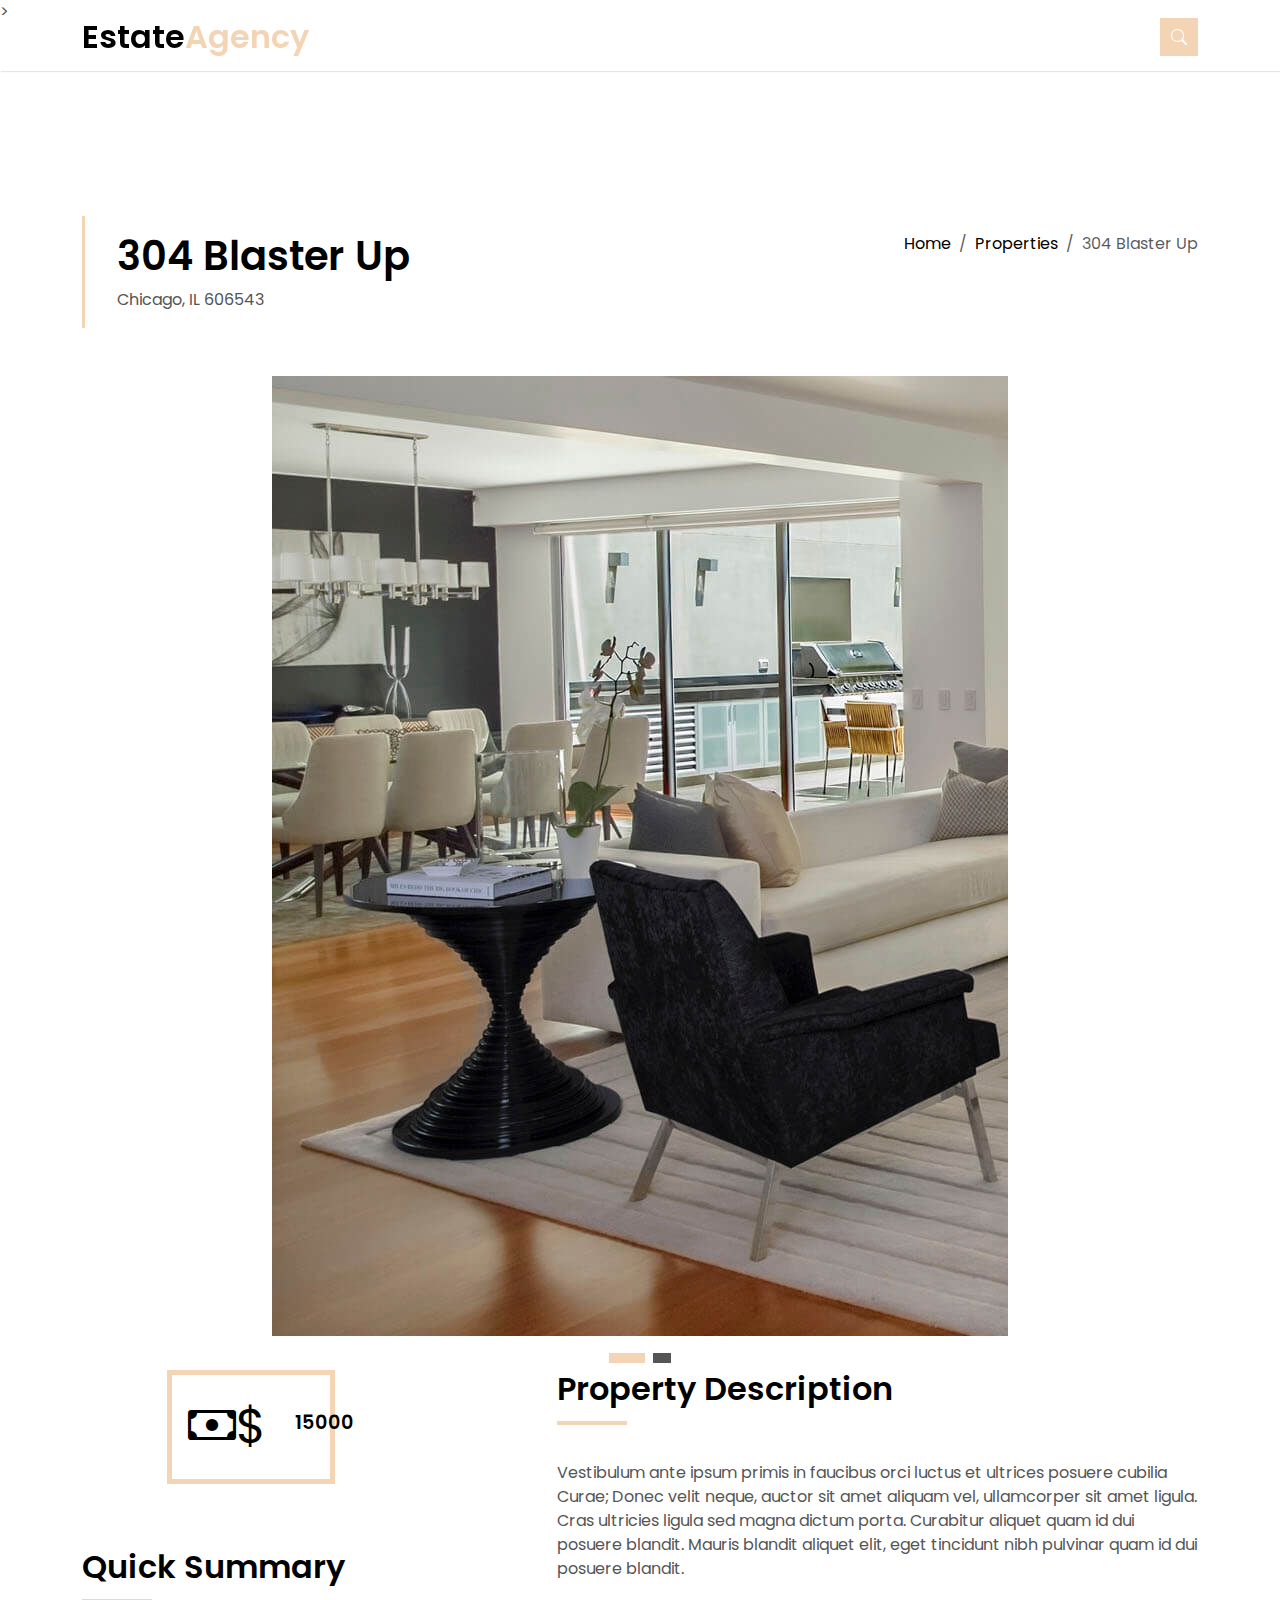
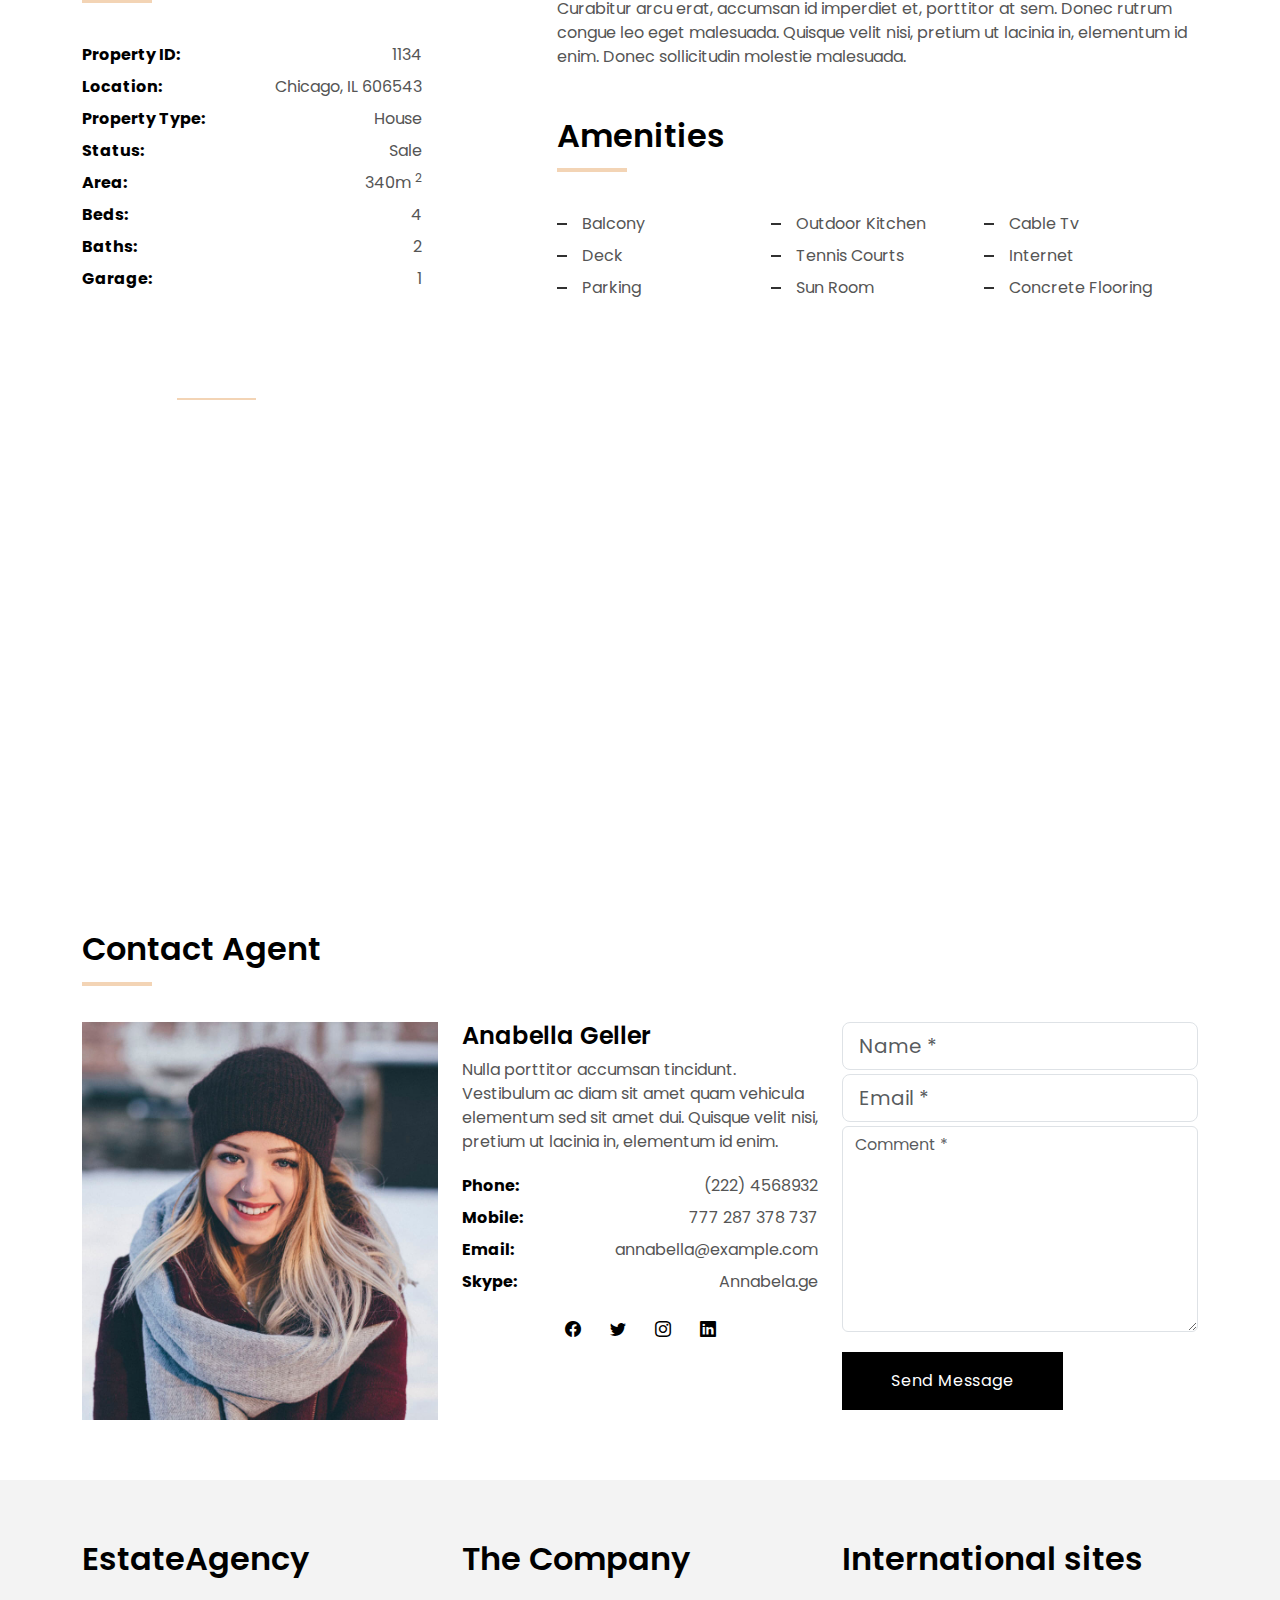
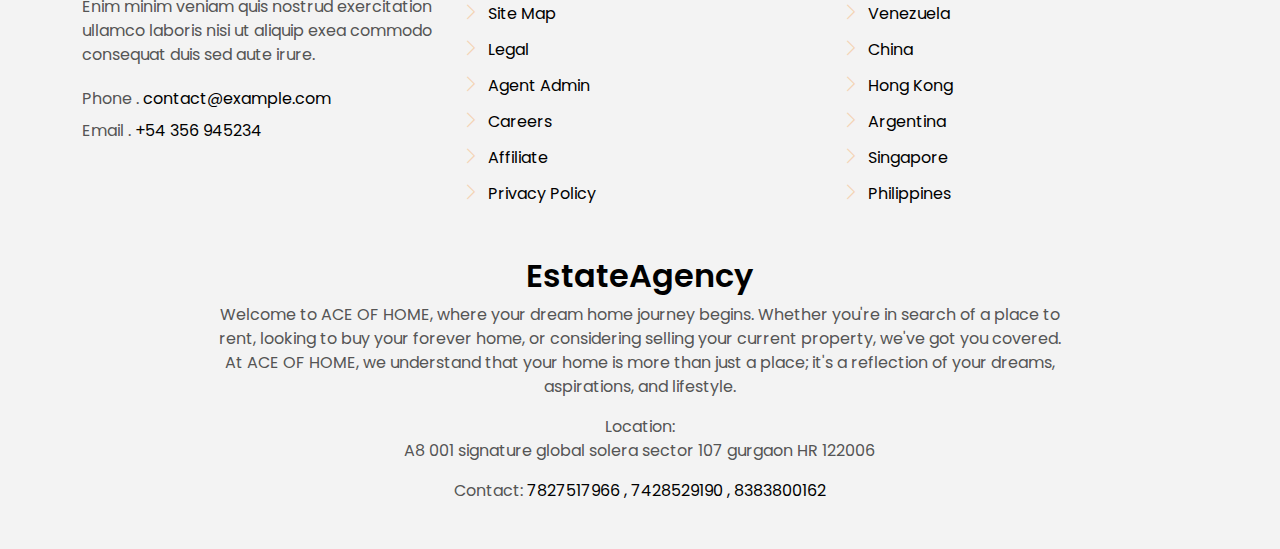
<file: property-single.html>
<!DOCTYPE html>
<html lang="en">

<head>
  <meta charset="utf-8">
  <meta content="width=device-width, initial-scale=1.0" name="viewport">

  <title>EstateAgency Bootstrap Template - Index</title>
  <meta content="" name="description">
  <meta content="" name="keywords">

  <!-- Favicons -->
  <link href="assets/img/favicon.png" rel="icon">
  <link href="assets/img/apple-touch-icon.png" rel="apple-touch-icon">

  <!-- Google Fonts -->
  <link href="https://fonts.googleapis.com/css?family=Poppins:300,400,500,600,700" rel="stylesheet">

  <!-- Vendor CSS Files -->
  <link href="assets/vendor/animate.css/animate.min.css" rel="stylesheet">
  <link href="assets/vendor/bootstrap/css/bootstrap.min.css" rel="stylesheet">
  <link href="assets/vendor/bootstrap-icons/bootstrap-icons.css" rel="stylesheet">
  <link href="assets/vendor/swiper/swiper-bundle.min.css" rel="stylesheet">

  <!-- Template Main CSS File -->
  <link href="assets/css/style.css" rel="stylesheet">

  <!-- =======================================================
  * Template Name: EstateAgency
  * Updated: Jan 09 2024 with Bootstrap v5.3.2
  * Template URL: https://bootstrapmade.com/real-estate-agency-bootstrap-template/
  * Author: BootstrapMade.com
  * License: https://bootstrapmade.com/license/
  ======================================================== -->
</head>

<body>

  <!-- ======= Property Search Section ======= -->
  <div class="click-closed"></div>
  <!--/ Form Search Star /-->
  <div class="box-collapse">
    <div class="title-box-d">
      <h3 class="title-d">Search Property</h3>
    </div>
    <span class="close-box-collapse right-boxed bi bi-x"></span>
    <div class="box-collapse-wrap form">
      <form class="form-a">
        <div class="row">
          <div class="col-md-12 mb-2">
            <div class="form-group">
              <label class="pb-2" for="Type">Keyword</label>
              <input type="text" class="form-control form-control-lg form-control-a" placeholder="Keyword">
            </div>
          </div>
          <div class="col-md-6 mb-2">
            <div class="form-group mt-3">
              <label class="pb-2" for="Type">Type</label>
              <select class="form-control form-select form-control-a" id="Type">
                <option>All Type</option>
                <option>For Rent</option>
                <option>For Sale</option>
                <option>Open House</option>
              </select>
            </div>
          </div>
          <div class="col-md-6 mb-2">
            <div class="form-group mt-3">
              <label class="pb-2" for="city">City</label>
              <select class="form-control form-select form-control-a" id="city">
                <option>All City</option>
                <option>Alabama</option>
                <option>Arizona</option>
                <option>California</option>
                <option>Colorado</option>
              </select>
            </div>
          </div>
          <div class="col-md-6 mb-2">
            <div class="form-group mt-3">
              <label class="pb-2" for="bedrooms">Bedrooms</label>
              <select class="form-control form-select form-control-a" id="bedrooms">
                <option>Any</option>
                <option>01</option>
                <option>02</option>
                <option>03</option>
              </select>
            </div>
          </div>
          <div class="col-md-6 mb-2">
            <div class="form-group mt-3">
              <label class="pb-2" for="garages">Garages</label>
              <select class="form-control form-select form-control-a" id="garages">
                <option>Any</option>
                <option>01</option>
                <option>02</option>
                <option>03</option>
                <option>04</option>
              </select>
            </div>
          </div>
          <div class="col-md-6 mb-2">
            <div class="form-group mt-3">
              <label class="pb-2" for="bathrooms">Bathrooms</label>
              <select class="form-control form-select form-control-a" id="bathrooms">
                <option>Any</option>
                <option>01</option>
                <option>02</option>
                <option>03</option>
              </select>
            </div>
          </div>
          <div class="col-md-6 mb-2">
            <div class="form-group mt-3">
              <label class="pb-2" for="price">Min Price</label>
              <select class="form-control form-select form-control-a" id="price">
                <option>Unlimite</option>
                <option>$50,000</option>
                <option>$100,000</option>
                <option>$150,000</option>
                <option>$200,000</option>
              </select>
            </div>
          </div>
          <div class="col-md-12">
            <button type="submit" class="btn btn-b">Search Property</button>
          </div>
        </div>
      </form>
    </div>
  </div><!-- End Property Search Section -->>

  <!-- ======= Header/Navbar ======= -->
  <nav class="navbar navbar-default navbar-trans navbar-expand-lg fixed-top">
    <div class="container">
      <button class="navbar-toggler collapsed" type="button" data-bs-toggle="collapse" data-bs-target="#navbarDefault" aria-controls="navbarDefault" aria-expanded="false" aria-label="Toggle navigation">
        <span></span>
        <span></span>
        <span></span>
      </button>
      <a class="navbar-brand text-brand" href="index.html">Estate<span class="color-b">Agency</span></a>

      <div class="navbar-collapse collapse justify-content-center" id="navbarDefault">
        <ul class="navbar-nav">

          <li class="nav-item">
            <a class="nav-link " href="index.html">Home</a>
          </li>

          <li class="nav-item">
            <a class="nav-link " href="about.html">About</a>
          </li>

          <li class="nav-item">
            <a class="nav-link " href="property-grid.html">Property</a>
          </li>

          <li class="nav-item">
            <a class="nav-link " href="blog-grid.html">Blog</a>
          </li>

          <li class="nav-item dropdown">
            <a class="nav-link dropdown-toggle" href="#" id="navbarDropdown" role="button" data-bs-toggle="dropdown" aria-haspopup="true" aria-expanded="false">Pages</a>
            <div class="dropdown-menu">
              <a class="dropdown-item active" href="property-single.html">Property Single</a>
              <a class="dropdown-item " href="blog-single.html">Blog Single</a>
              <a class="dropdown-item " href="agents-grid.html">Agents Grid</a>
              <a class="dropdown-item " href="agent-single.html">Agent Single</a>
            </div>
          </li>
          <li class="nav-item">
            <a class="nav-link " href="contact.html">Contact</a>
          </li>
        </ul>
      </div>

      <button type="button" class="btn btn-b-n navbar-toggle-box navbar-toggle-box-collapse" data-bs-toggle="collapse" data-bs-target="#navbarTogglerDemo01">
        <i class="bi bi-search"></i>
      </button>

    </div>
  </nav><!-- End Header/Navbar -->

  <main id="main">

    <!-- ======= Intro Single ======= -->
    <section class="intro-single">
      <div class="container">
        <div class="row">
          <div class="col-md-12 col-lg-8">
            <div class="title-single-box">
              <h1 class="title-single">304 Blaster Up</h1>
              <span class="color-text-a">Chicago, IL 606543</span>
            </div>
          </div>
          <div class="col-md-12 col-lg-4">
            <nav aria-label="breadcrumb" class="breadcrumb-box d-flex justify-content-lg-end">
              <ol class="breadcrumb">
                <li class="breadcrumb-item">
                  <a href="index.html">Home</a>
                </li>
                <li class="breadcrumb-item">
                  <a href="property-grid.html">Properties</a>
                </li>
                <li class="breadcrumb-item active" aria-current="page">
                  304 Blaster Up
                </li>
              </ol>
            </nav>
          </div>
        </div>
      </div>
    </section><!-- End Intro Single-->

    <!-- ======= Property Single ======= -->
    <section class="property-single nav-arrow-b">
      <div class="container">
        <div class="row justify-content-center">
          <div class="col-lg-8">
            <div id="property-single-carousel" class="swiper">
              <div class="swiper-wrapper">
                <div class="carousel-item-b swiper-slide">
                  <img src="assets/img/slide-1.jpg" alt="">
                </div>
                <div class="carousel-item-b swiper-slide">
                  <img src="assets/img/slide-2.jpg" alt="">
                </div>
              </div>
            </div>
            <div class="property-single-carousel-pagination carousel-pagination"></div>
          </div>
        </div>

        <div class="row">
          <div class="col-sm-12">

            <div class="row justify-content-between">
              <div class="col-md-5 col-lg-4">
                <div class="property-price d-flex justify-content-center foo">
                  <div class="card-header-c d-flex">
                    <div class="card-box-ico">
                      <span class="bi bi-cash">$</span>
                    </div>
                    <div class="card-title-c align-self-center">
                      <h5 class="title-c">15000</h5>
                    </div>
                  </div>
                </div>
                <div class="property-summary">
                  <div class="row">
                    <div class="col-sm-12">
                      <div class="title-box-d section-t4">
                        <h3 class="title-d">Quick Summary</h3>
                      </div>
                    </div>
                  </div>
                  <div class="summary-list">
                    <ul class="list">
                      <li class="d-flex justify-content-between">
                        <strong>Property ID:</strong>
                        <span>1134</span>
                      </li>
                      <li class="d-flex justify-content-between">
                        <strong>Location:</strong>
                        <span>Chicago, IL 606543</span>
                      </li>
                      <li class="d-flex justify-content-between">
                        <strong>Property Type:</strong>
                        <span>House</span>
                      </li>
                      <li class="d-flex justify-content-between">
                        <strong>Status:</strong>
                        <span>Sale</span>
                      </li>
                      <li class="d-flex justify-content-between">
                        <strong>Area:</strong>
                        <span>340m
                          <sup>2</sup>
                        </span>
                      </li>
                      <li class="d-flex justify-content-between">
                        <strong>Beds:</strong>
                        <span>4</span>
                      </li>
                      <li class="d-flex justify-content-between">
                        <strong>Baths:</strong>
                        <span>2</span>
                      </li>
                      <li class="d-flex justify-content-between">
                        <strong>Garage:</strong>
                        <span>1</span>
                      </li>
                    </ul>
                  </div>
                </div>
              </div>
              <div class="col-md-7 col-lg-7 section-md-t3">
                <div class="row">
                  <div class="col-sm-12">
                    <div class="title-box-d">
                      <h3 class="title-d">Property Description</h3>
                    </div>
                  </div>
                </div>
                <div class="property-description">
                  <p class="description color-text-a">
                    Vestibulum ante ipsum primis in faucibus orci luctus et ultrices posuere cubilia Curae; Donec velit
                    neque, auctor sit amet
                    aliquam vel, ullamcorper sit amet ligula. Cras ultricies ligula sed magna dictum porta.
                    Curabitur aliquet quam id dui posuere blandit. Mauris blandit aliquet elit, eget tincidunt
                    nibh pulvinar quam id dui posuere blandit.
                  </p>
                  <p class="description color-text-a no-margin">
                    Curabitur arcu erat, accumsan id imperdiet et, porttitor at sem. Donec rutrum congue leo eget
                    malesuada. Quisque velit nisi,
                    pretium ut lacinia in, elementum id enim. Donec sollicitudin molestie malesuada.
                  </p>
                </div>
                <div class="row section-t3">
                  <div class="col-sm-12">
                    <div class="title-box-d">
                      <h3 class="title-d">Amenities</h3>
                    </div>
                  </div>
                </div>
                <div class="amenities-list color-text-a">
                  <ul class="list-a no-margin">
                    <li>Balcony</li>
                    <li>Outdoor Kitchen</li>
                    <li>Cable Tv</li>
                    <li>Deck</li>
                    <li>Tennis Courts</li>
                    <li>Internet</li>
                    <li>Parking</li>
                    <li>Sun Room</li>
                    <li>Concrete Flooring</li>
                  </ul>
                </div>
              </div>
            </div>
          </div>
          <div class="col-md-10 offset-md-1">
            <ul class="nav nav-pills-a nav-pills mb-3 section-t3" id="pills-tab" role="tablist">
              <li class="nav-item">
                <a class="nav-link active" id="pills-video-tab" data-bs-toggle="pill" href="#pills-video" role="tab" aria-controls="pills-video" aria-selected="true">Video</a>
              </li>
              <li class="nav-item">
                <a class="nav-link" id="pills-plans-tab" data-bs-toggle="pill" href="#pills-plans" role="tab" aria-controls="pills-plans" aria-selected="false">Floor Plans</a>
              </li>
              <li class="nav-item">
                <a class="nav-link" id="pills-map-tab" data-bs-toggle="pill" href="#pills-map" role="tab" aria-controls="pills-map" aria-selected="false">Ubication</a>
              </li>
            </ul>
            <div class="tab-content" id="pills-tabContent">
              <div class="tab-pane fade show active" id="pills-video" role="tabpanel" aria-labelledby="pills-video-tab">
                <iframe src="https://player.vimeo.com/video/73221098" width="100%" height="460" frameborder="0" webkitallowfullscreen mozallowfullscreen allowfullscreen></iframe>
              </div>
              <div class="tab-pane fade" id="pills-plans" role="tabpanel" aria-labelledby="pills-plans-tab">
                <img src="assets/img/plan2.jpg" alt="" class="img-fluid">
              </div>
              <div class="tab-pane fade" id="pills-map" role="tabpanel" aria-labelledby="pills-map-tab">
                <iframe src="https://www.google.com/maps/embed?pb=!1m18!1m12!1m3!1d3022.1422937950147!2d-73.98731968482413!3d40.75889497932681!2m3!1f0!2f0!3f0!3m2!1i1024!2i768!4f13.1!3m3!1m2!1s0x89c25855c6480299%3A0x55194ec5a1ae072e!2sTimes+Square!5e0!3m2!1ses-419!2sve!4v1510329142834" width="100%" height="460" frameborder="0" style="border:0" allowfullscreen></iframe>
              </div>
            </div>
          </div>
          <div class="col-md-12">
            <div class="row section-t3">
              <div class="col-sm-12">
                <div class="title-box-d">
                  <h3 class="title-d">Contact Agent</h3>
                </div>
              </div>
            </div>
            <div class="row">
              <div class="col-md-6 col-lg-4">
                <img src="assets/img/agent-4.jpg" alt="" class="img-fluid">
              </div>
              <div class="col-md-6 col-lg-4">
                <div class="property-agent">
                  <h4 class="title-agent">Anabella Geller</h4>
                  <p class="color-text-a">
                    Nulla porttitor accumsan tincidunt. Vestibulum ac diam sit amet quam vehicula elementum sed sit amet
                    dui. Quisque velit nisi,
                    pretium ut lacinia in, elementum id enim.
                  </p>
                  <ul class="list-unstyled">
                    <li class="d-flex justify-content-between">
                      <strong>Phone:</strong>
                      <span class="color-text-a">(222) 4568932</span>
                    </li>
                    <li class="d-flex justify-content-between">
                      <strong>Mobile:</strong>
                      <span class="color-text-a">777 287 378 737</span>
                    </li>
                    <li class="d-flex justify-content-between">
                      <strong>Email:</strong>
                      <span class="color-text-a">annabella@example.com</span>
                    </li>
                    <li class="d-flex justify-content-between">
                      <strong>Skype:</strong>
                      <span class="color-text-a">Annabela.ge</span>
                    </li>
                  </ul>
                  <div class="socials-a">
                    <ul class="list-inline">
                      <li class="list-inline-item">
                        <a href="#">
                          <i class="bi bi-facebook" aria-hidden="true"></i>
                        </a>
                      </li>
                      <li class="list-inline-item">
                        <a href="#">
                          <i class="bi bi-twitter" aria-hidden="true"></i>
                        </a>
                      </li>
                      <li class="list-inline-item">
                        <a href="#">
                          <i class="bi bi-instagram" aria-hidden="true"></i>
                        </a>
                      </li>
                      <li class="list-inline-item">
                        <a href="#">
                          <i class="bi bi-linkedin" aria-hidden="true"></i>
                        </a>
                      </li>
                    </ul>
                  </div>
                </div>
              </div>
              <div class="col-md-12 col-lg-4">
                <div class="property-contact">
                  <form class="form-a">
                    <div class="row">
                      <div class="col-md-12 mb-1">
                        <div class="form-group">
                          <input type="text" class="form-control form-control-lg form-control-a" id="inputName" placeholder="Name *" required>
                        </div>
                      </div>
                      <div class="col-md-12 mb-1">
                        <div class="form-group">
                          <input type="email" class="form-control form-control-lg form-control-a" id="inputEmail1" placeholder="Email *" required>
                        </div>
                      </div>
                      <div class="col-md-12 mb-1">
                        <div class="form-group">
                          <textarea id="textMessage" class="form-control" placeholder="Comment *" name="message" cols="45" rows="8" required></textarea>
                        </div>
                      </div>
                      <div class="col-md-12 mt-3">
                        <button type="submit" class="btn btn-a">Send Message</button>
                      </div>
                    </div>
                  </form>
                </div>
              </div>
            </div>
          </div>
        </div>
      </div>
    </section><!-- End Property Single-->

  </main><!-- End #main -->

  <!-- ======= Footer ======= -->
  <section class="section-footer">
    <div class="container">
      <div class="row">
        <div class="col-sm-12 col-md-4">
          <div class="widget-a">
            <div class="w-header-a">
              <h3 class="w-title-a text-brand">EstateAgency</h3>
            </div>
            <div class="w-body-a">
              <p class="w-text-a color-text-a">
                Enim minim veniam quis nostrud exercitation ullamco laboris nisi ut aliquip exea commodo consequat duis
                sed aute irure.
              </p>
            </div>
            <div class="w-footer-a">
              <ul class="list-unstyled">
                <li class="color-a">
                  <span class="color-text-a">Phone .</span> contact@example.com
                </li>
                <li class="color-a">
                  <span class="color-text-a">Email .</span> +54 356 945234
                </li>
              </ul>
            </div>
          </div>
        </div>
        <div class="col-sm-12 col-md-4 section-md-t3">
          <div class="widget-a">
            <div class="w-header-a">
              <h3 class="w-title-a text-brand">The Company</h3>
            </div>
            <div class="w-body-a">
              <div class="w-body-a">
                <ul class="list-unstyled">
                  <li class="item-list-a">
                    <i class="bi bi-chevron-right"></i> <a href="#">Site Map</a>
                  </li>
                  <li class="item-list-a">
                    <i class="bi bi-chevron-right"></i> <a href="#">Legal</a>
                  </li>
                  <li class="item-list-a">
                    <i class="bi bi-chevron-right"></i> <a href="#">Agent Admin</a>
                  </li>
                  <li class="item-list-a">
                    <i class="bi bi-chevron-right"></i> <a href="#">Careers</a>
                  </li>
                  <li class="item-list-a">
                    <i class="bi bi-chevron-right"></i> <a href="#">Affiliate</a>
                  </li>
                  <li class="item-list-a">
                    <i class="bi bi-chevron-right"></i> <a href="#">Privacy Policy</a>
                  </li>
                </ul>
              </div>
            </div>
          </div>
        </div>
        <div class="col-sm-12 col-md-4 section-md-t3">
          <div class="widget-a">
            <div class="w-header-a">
              <h3 class="w-title-a text-brand">International sites</h3>
            </div>
            <div class="w-body-a">
              <ul class="list-unstyled">
                <li class="item-list-a">
                  <i class="bi bi-chevron-right"></i> <a href="#">Venezuela</a>
                </li>
                <li class="item-list-a">
                  <i class="bi bi-chevron-right"></i> <a href="#">China</a>
                </li>
                <li class="item-list-a">
                  <i class="bi bi-chevron-right"></i> <a href="#">Hong Kong</a>
                </li>
                <li class="item-list-a">
                  <i class="bi bi-chevron-right"></i> <a href="#">Argentina</a>
                </li>
                <li class="item-list-a">
                  <i class="bi bi-chevron-right"></i> <a href="#">Singapore</a>
                </li>
                <li class="item-list-a">
                  <i class="bi bi-chevron-right"></i> <a href="#">Philippines</a>
                </li>
              </ul>
            </div>
          </div>
        </div>
      </div>
    </div>
  </section>
  <footer>
    <div>
      <div class="row justify-content-center">
        <div class="col-sm-12 col-md-8">
          <div class="widget-a">
            <div class="w-header-a">
              <h3 class="w-title-a text-brand">EstateAgency</h3>
            </div>
            <div class="w-body-a">
              <p class="w-text-a color-text-a">
                Welcome to ACE OF HOME, where your dream home journey begins.
                Whether you're in search of a place to rent, looking to buy
                your forever home, or considering selling your current
                property, we've got you covered. At ACE OF HOME, we understand
                that your home is more than just a place; it's a reflection of
                your dreams, aspirations, and lifestyle.
              </p>
            </div>
            <div class="w-footer-a">
              <ul class="list-unstyled">
                <li class="color-a">
                  <span class="color-text-a">Location:</span>
                  <p class="w-text-a color-text-a">
                    A8 001 signature global solera sector 107 gurgaon HR
                    122006
                  </p>
                </li>
                <li class="color-a">
                  <span class="color-text-a">Contact:</span> 7827517966 ,
                  7428529190 , 8383800162
                </li>
              </ul>
            </div>
          </div>
        </div>
        <!-- <div class="col-md-12">
          <nav class="nav-footer">
            <ul class="list-inline">
              <li class="list-inline-item">
                <a href="#">Home</a>
              </li>
              <li class="list-inline-item">
                <a href="#">About</a>
              </li>
              <li class="list-inline-item">
                <a href="#">Property</a>
              </li>
              <li class="list-inline-item">
                <a href="#">Blog</a>
              </li>
              <li class="list-inline-item">
                <a href="#">Contact</a>
              </li>
            </ul>
          </nav>
          <div class="socials-a">
            <ul class="list-inline">
              <li class="list-inline-item">
                <a href="#">
                  <i class="bi bi-facebook" aria-hidden="true"></i>
                </a>
              </li>
              <li class="list-inline-item">
                <a href="#">
                  <i class="bi bi-twitter" aria-hidden="true"></i>
                </a>
              </li>
              <li class="list-inline-item">
                <a href="#">
                  <i class="bi bi-instagram" aria-hidden="true"></i>
                </a>
              </li>
              <li class="list-inline-item">
                <a href="#">
                  <i class="bi bi-linkedin" aria-hidden="true"></i>
                </a>
              </li>
            </ul>
          </div>
        </div> -->
      </div>
    </div>
  </footer>

  <div id="preloader"></div>
  <a href="#" class="back-to-top d-flex align-items-center justify-content-center"><i class="bi bi-arrow-up-short"></i></a>

  <!-- Vendor JS Files -->
  <script src="assets/vendor/bootstrap/js/bootstrap.bundle.min.js"></script>
  <script src="assets/vendor/swiper/swiper-bundle.min.js"></script>
  <script src="assets/vendor/php-email-form/validate.js"></script>

  <!-- Template Main JS File -->
  <script src="assets/js/main.js"></script>

</body>

</html>
</file>
<file: assets/css/style.css>
/**
* Template Name: EstateAgency
* Updated: Jan 29 2024 with Bootstrap v5.3.2
* Template URL: https://bootstrapmade.com/real-estate-agency-bootstrap-template/
* Author: BootstrapMade.com
* License: https://bootstrapmade.com/license/
*/

/*--------------------------------------------------------------
# General
--------------------------------------------------------------*/
body {
  font-family: "Poppins", sans-serif;
  color: #555555;
}

h1,
h2,
h3,
h4,
h5,
h6 {
  color: #000000;
}

a {
  color: #000000;
  text-decoration: none;
  transition: all 0.5s ease;
}

a:hover {
  color: #f3d4b5;
  text-decoration: none;
}

.link-two {
  color: #000000;
  transition: all 0.5s ease;
}

.link-two:hover {
  text-decoration: underline;
  color: #000000;
}

.link-one {
  color: #000000;
  transition: all 0.5s ease;
}

.link-one:hover {
  color: #000000;
  text-decoration: none;
}

.link-icon {
  color: #000000;
  font-weight: 500;
}

.link-icon span {
  font-size: 14px;
  padding-left: 4px;
  vertical-align: middle;
}

.link-a {
  text-decoration: none;
  color: #ffffff;
  text-decoration: none;
}

@media (min-width: 768px) {
  .link-a {
    font-size: 0.9rem;
  }
}

@media (min-width: 992px) {
  .link-a {
    font-size: 1rem;
  }
}

.link-a:hover {
  color: #ffffff;
  text-decoration: none;
}

.link-a span {
  font-size: 18px;
  vertical-align: middle;
  margin-left: 5px;
}

@media (min-width: 768px) {
  .link-a span {
    font-size: 1.5rem;
  }
}

@media (min-width: 992px) {
  .link-a span {
    font-size: 18px;
  }
}

.text-brand {
  color: #000000;
  font-size: 2rem;
  font-weight: 600;
}

@media (max-width: 767px) {
  .text-brand {
    font-size: 1.8rem;
  }
}

.color-a {
  text-decoration: none;
  color: #000000;
}

.color-b {
  color: #f3d4b5;
}

.color-d {
  color: #adadad;
}

.color-text-a {
  text-decoration: none;
  color: #555555;
}

.no-margin {
  margin: 0;
}

/*------/ Nav Pills  /------*/
.nav-pills-a {
  text-decoration: none;
}

.nav-pills-a.nav-pills .nav-link {
  color: #ffffff !important;
  position: relative;
  font-weight: 600;
}

.nav-pills-a.nav-pills .nav-link.active {
  background-color: transparent;
}

.nav-pills-a.nav-pills .nav-link.active:after {
  content: "";
  position: absolute;
  left: 0;
  bottom: -1px;
  width: 100%;
  height: 2px;
  background-color: #f3d4b5;
  z-index: 2;
}

/*------/ Bg Image /------*/
.bg-image {
  background-repeat: no-repeat;
  background-attachment: fixed;
  background-size: cover;
  background-position: center center;
}

/*------/ List a /------*/
.list-a {
  text-decoration: none;
  display: inline-block;
  line-height: 2;
  padding: 0;
  list-style: none;
}

.list-a li {
  position: relative;
  width: 50%;
  float: left;
  padding-left: 25px;
  padding-right: 5px;
}

@media (min-width: 992px) {
  .list-a li {
    width: 33.333%;
  }
}

.list-a li:before {
  content: "";
  width: 10px;
  height: 2px;
  position: absolute;
  background-color: #313131;
  top: 15px;
  left: 0;
}

/*------/ Pagination-a /------*/
.pagination-a {
  text-decoration: none;
}

.pagination-a .pagination .page-link {
  margin: 0 0.2rem;
  border-color: transparent;
  padding: 0.5rem 0.8rem;
  color: #000000;
}

.pagination-a .pagination .page-link:hover,
.pagination-a .pagination .page-link:active,
.pagination-a .pagination .page-link:focus {
  background-color: #f3d4b5;
}

.pagination-a .pagination .page-link span {
  font-size: 1.2rem;
}

.pagination-a .pagination .next .page-link {
  padding: 0.4rem 0.9rem;
}

.pagination-a .pagination .page-item:last-child .page-link {
  border-top-right-radius: 0;
  border-bottom-right-radius: 0;
}

.pagination-a .pagination .page-item:first-child .page-link {
  border-top-left-radius: 0;
  border-bottom-left-radius: 0;
}

.pagination-a .pagination .page-item.disabled .page-link {
  padding: 0.4rem 0.9rem;
  color: #555555;
}

.pagination-a .pagination .page-item.active .page-link {
  background-color: #f3d4b5;
}

.a {
  text-decoration: none;
  color: #f3d4b5;
  font-size: 1.3rem;
}

/*------/ Icon Box /------*/
.icon-box .icon-box-icon {
  display: table-cell;
  vertical-align: top;
  font-size: 36px;
  color: #000000;
  width: 50px;
  padding-top: 8px;
}

.icon-box .icon-box-content {
  padding-top: 18px;
}

/*------/ Space Padding /------*/
.section-t8 {
  padding-top: 8rem;
}

@media (max-width: 767px) {
  .section-t8 {
    padding-top: 4rem;
  }
}

.section-t4 {
  padding-top: 4rem;
}

@media (max-width: 767px) {
  .section-t4 {
    padding-top: 2rem;
  }
}

.section-t3 {
  padding-top: 3rem;
}

@media (max-width: 767px) {
  .section-md-t3 {
    padding-top: 3rem;
  }
}

.section-b2 {
  padding-bottom: 2rem;
}

.section-tb85 {
  padding: 8rem 0 5rem 0;
}

@media (max-width: 767px) {
  .section-tb85 {
    padding: 4rem 0 2.5rem 0;
  }
}

/*------/ Title /------*/
.title-wrap {
  padding-bottom: 4rem;
}

.title-a {
  text-decoration: none;
  font-size: 2.6rem;
  font-weight: 600;
}

.title-link {
  font-size: 1.2rem;
  font-weight: 300;
  padding-top: 1.2rem;
}

.title-link a {
  text-decoration: none;
  color: #313131;
}

.title-link span {
  font-size: 20px;
  padding-left: 4px;
  vertical-align: middle;
}

.title-box-d {
  padding-bottom: 1.8rem;
  margin-bottom: 1rem;
  position: relative;
}

.title-box-d .title-d {
  font-weight: 600;
  font-size: 2rem;
}

.title-box-d .title-d:after {
  content: "";
  position: absolute;
  width: 70px;
  height: 4px;
  background-color: #f3d4b5;
  bottom: 20px;
  left: 0;
}

/*------/ Display Table & Table Cell /------*/
.display-table {
  width: 100%;
  height: 100%;
  display: table;
}

.table-cell {
  display: table-cell;
  vertical-align: middle;
}

/*------/ Ul Resect /------*/
.ul-resect ul,
.box-comments ul,
.list-a ul {
  list-style: none;
  padding-left: 0;
  margin-bottom: 0;
}

/*------/ Overlay /------*/
.overlay-a {
  text-decoration: none;
  background: linear-gradient(
    to bottom,
    rgba(0, 0, 0, 0.5) 0%,
    rgba(0, 0, 0, 0.3) 27%,
    rgba(0, 0, 0, 0.65) 90%
  );
}

.overlay {
  position: absolute;
  top: 0;
  left: 0px;
  padding: 0;
  height: 100%;
  width: 100%;
}

.carousel-pagination {
  margin-top: 10px;
  text-align: center;
}

.carousel-pagination .swiper-pagination-bullet {
  width: 18px;
  height: 10px;
  background-color: #555;
  margin: 0 4px;
  border-radius: 0;
  opacity: 1;
  transition: 0.3s;
}

.carousel-pagination .swiper-pagination-bullet-active {
  background-color: #f3d4b5;
  width: 36px;
}

.nav-arrow-a {
  text-decoration: none;
}

.nav-arrow-a .owl-arrow .owl-nav {
  font-size: 1.8rem;
  margin-top: -110px;
}

.nav-arrow-a .owl-arrow .owl-nav .owl-next {
  margin-left: 15px;
}

.nav-arrow-b .owl-arrow .owl-nav {
  position: absolute;
  top: 0;
  right: 0;
  font-size: 1.2rem;
}

.nav-arrow-b .owl-arrow .owl-nav .owl-prev,
.nav-arrow-b .owl-arrow .owl-nav .owl-next {
  padding: 0.7rem 1.5rem !important;
  display: inline-block;
  transition: all 0.6s ease-in-out;
  color: #ffffff;
  background-color: #f3d4b5;
  opacity: 0.9;
}

.nav-arrow-b .owl-arrow .owl-nav .owl-prev.disabled,
.nav-arrow-b .owl-arrow .owl-nav .owl-next.disabled {
  transition: all 0.6s ease-in-out;
  color: #ffffff;
}

.nav-arrow-b .owl-arrow .owl-nav .owl-prev:hover,
.nav-arrow-b .owl-arrow .owl-nav .owl-next:hover {
  background-color: #f3d4b5;
}

.nav-arrow-b .owl-arrow .owl-nav .owl-next {
  margin-left: 0px;
}

/*------/ Socials /------*/
.socials-a {
  text-decoration: none;
}

.socials-a .list-inline-item:not(:last-child) {
  margin-right: 25px;
}

/*--------------------------------------------------------------
# Back to top button
--------------------------------------------------------------*/
.back-to-top {
  position: fixed;
  visibility: hidden;
  opacity: 0;
  right: 15px;
  bottom: 15px;
  z-index: 996;
  background: #f3d4b5;
  width: 40px;
  height: 40px;
  border-radius: 50px;
  transition: all 0.4s;
}

.back-to-top i {
  font-size: 28px;
  color: #fff;
  line-height: 0;
}

.back-to-top:hover {
  background: #4bd680;
  color: #fff;
}

.back-to-top.active {
  visibility: visible;
  opacity: 1;
}

/* Prelaoder */
#preloader {
  position: fixed;
  top: 0;
  left: 0;
  right: 0;
  bottom: 0;
  z-index: 9999;
  overflow: hidden;
  background: #fff;
}

#preloader:before {
  content: "";
  position: fixed;
  top: calc(50% - 30px);
  left: calc(50% - 30px);
  border: 6px solid #f2f2f2;
  border-top: 6px solid #f3d4b5;
  border-radius: 50%;
  width: 60px;
  height: 60px;
  animation: animate-preloader 1s linear infinite;
}

@keyframes animate-preloader {
  0% {
    transform: rotate(0deg);
  }

  100% {
    transform: rotate(360deg);
  }
}

/*======================================
//--//-->   BUTTON
======================================*/
.btn {
  transition: 0.5s ease;
}

.btn.btn-a,
.btn.btn-b {
  border-radius: 0;
  padding: 1rem 3rem;
  letter-spacing: 0.05rem;
}

.btn.btn-a {
  text-decoration: none;
  background-color: #000000;
  color: #ffffff;
}

.btn.btn-a:hover {
  background-color: #f3d4b5;
  color: #000000;
}

.btn.btn-b {
  background-color: #f3d4b5;
  color: #000000;
}

.btn.btn-b:hover {
  background-color: #000000;
  color: #ffffff;
}

.btn.btn-b-n {
  background-color: #f3d4b5;
  color: #ffffff;
  border-radius: 0;
}

.btn.btn-b-n:hover {
  background-color: #f3d4b5;
  color: #ffffff;
}

.navbar-toggle-box {
  display: inline-flex;
  align-items: center;
  justify-content: center;
  line-height: 0;
  padding: 10px;
}

.navbar-toggle-box i {
  line-height: 0;
}

/*--------------------------------------------------------------
# Navbar
--------------------------------------------------------------*/
.navbar-default {
  transition: all 0.5s ease-in-out;
  background-color: transparent;
  padding-top: 8px;
  padding-bottom: 5px;
  -webkit-backface-visibility: hidden;
  backface-visibility: hidden;
  box-shadow: 1px 1px 1px rgba(0, 0, 00, 0.1);
}

.navbar-default .nav-search {
  color: #000000;
  font-size: 1.5rem;
}

.navbar-default.navbar-reduce {
  box-shadow: 1px 2px 15px rgba(100, 100, 100, 0.3);
  background-color: rgba(255, 255, 255, 1);
  backdrop-filter: blur(5px);
}

.navbar-default.navbar-trans,
.navbar-default.navbar-reduce {
  -webkit-backface-visibility: hidden;
  backface-visibility: hidden;
}

.navbar-default.navbar-trans .nav-item,
.navbar-default.navbar-reduce .nav-item {
  position: relative;
  padding-right: 10px;
  padding-bottom: 8px;
  margin-left: 0;
}

@media (min-width: 768px) {
  .navbar-default.navbar-trans .nav-item,
  .navbar-default.navbar-reduce .nav-item {
    margin-left: 15px;
  }
}

.navbar-default.navbar-trans .nav-link {
  font-size: 1.1rem;
  color: #ffffff;
  font-weight: 600;
  letter-spacing: 0.03em;
  transition: all 0.1s ease-in-out;
  position: relative;
  padding-left: 0;
  padding-right: 0;
}

.navbar-default.navbar-reduce .nav-link {
  font-size: 1.1rem;
  color: #000000;
  font-weight: 600;
  letter-spacing: 0.03em;
  transition: all 0.1s ease-in-out;
  position: relative;
  padding-left: 0;
  padding-right: 0;
}

.navbar-default.navbar-trans .nav-link:before,
.navbar-default.navbar-reduce .nav-link:before {
  content: "";
  position: absolute;
  bottom: 5px;
  left: 0;
  width: 100%;
  height: 2px;
  z-index: 0;
  background-color: #f3d4b5;
  transform: scaleX(0);
  transform-origin: right;
  transition: transform 0.2s ease-out, opacity 0.2s ease-out 0.3s;
}

.navbar-default.navbar-reduce .nav-link {
  color: #000000 !important;
}
.navbar-default.navbar-trans .nav-link:hover,
.navbar-default.navbar-reduce .nav-link:hover {
  color: #f3d4b5 !important;
}

.navbar-default.navbar-trans .nav-link:hover:before,
.navbar-default.navbar-reduce .nav-link:hover:before {
  transform: scaleX(1);
  transform-origin: left;
}

.navbar-default.navbar-trans .show > .nav-link:before,
.navbar-default.navbar-trans .active > .nav-link:before,
.navbar-default.navbar-trans .nav-link.show:before,
.navbar-default.navbar-trans .nav-link.active:before,
.navbar-default.navbar-reduce .show > .nav-link:before,
.navbar-default.navbar-reduce .active > .nav-link:before,
.navbar-default.navbar-reduce .nav-link.show:before,
.navbar-default.navbar-reduce .nav-link.active:before {
  transform: scaleX(1);
}

.navbar-default.navbar-trans .nav-link:before {
  background-color: #f3d4b5;
}

.navbar-default.navbar-trans .nav-link:hover {
  color: #f3d4b5;
}

.navbar-default.navbar-trans .show > .nav-link,
.navbar-default.navbar-trans .active > .nav-link,
.navbar-default.navbar-trans .nav-link.show,
.navbar-default.navbar-trans .nav-link.active {
  color: #f3d4b5;
}

.navbar-default.navbar-reduce {
  transition: all 0.5s ease-in-out;
  /* padding-top: 19px;
  padding-bottom: 19px; */
}

.navbar-default.navbar-reduce .nav-link {
  color: #ffffff;
}

.navbar-default.navbar-reduce .nav-link:before {
  background-color: #f3d4b5;
}

.navbar-default.navbar-reduce .nav-link:hover {
  color: #000000;
}

.navbar-default.navbar-reduce .show > .nav-link,
.navbar-default.navbar-reduce .active > .nav-link,
.navbar-default.navbar-reduce .nav-link.show,
.navbar-default.navbar-reduce .nav-link.active {
  color: #ffffff;
}

.navbar-default.navbar-reduce .navbar-brand {
  color: #000000;
}

.navbar-default .dropdown .dropdown-menu {
  border-top: 0;
  border-left: 4px solid #f3d4b5;
  border-right: 0;
  border-bottom: 0;
  transform: translate3d(0px, 40px, 0px);
  opacity: 0;
  filter: alpha(opacity=0);
  visibility: hidden;
  transition: all 0.5s cubic-bezier(0.3, 0.65, 0.355, 1) 0s,
    opacity 0.31s ease 0s, height 0s linear 0.36s;
  margin: 0;
  border-radius: 0;
  padding: 12px 0;
}

@media (min-width: 768px) {
  .navbar-default .dropdown .dropdown-menu {
    border-top: 4px solid #f3d4b5;
    border-left: 0;
    display: block;
    position: absolute;
    box-shadow: 0 2px rgba(17, 16, 15, 0.1), 0 2px 10px rgba(20, 19, 18, 0.1);
  }
}

.navbar-default .dropdown .dropdown-menu .dropdown-item {
  padding: 12px 18px;
  transition: all 500ms ease;
  font-weight: 600;
  min-width: 220px;
}

.navbar-default .dropdown .dropdown-menu .dropdown-item:hover {
  background-color: #ffffff;
  color: #f3d4b5;
  transition: all 500ms ease;
}

.navbar-default .dropdown .dropdown-menu .dropdown-item.active {
  background-color: #ffffff;
  color: #f3d4b5;
}

.navbar-default .dropdown:hover .dropdown-menu {
  transform: translate3d(0px, 0px, 0px);
  visibility: visible;
  opacity: 1;
  filter: alpha(opacity=1);
}

/*------/ Hamburger Navbar /------*/
.navbar-toggler {
  position: relative;
}

.navbar-toggler:focus,
.navbar-toggler:active {
  outline: 0;
}

.navbar-toggler span {
  display: block;
  background-color: #000000;
  height: 3px;
  width: 25px;
  margin-top: 4px;
  margin-bottom: 4px;
  transform: rotate(0deg);
  left: 0;
  opacity: 1;
}

.navbar-toggler span:nth-child(1),
.navbar-toggler span:nth-child(3) {
  transition: transform 0.35s ease-in-out;
}

.navbar-toggler:not(.collapsed) span:nth-child(1) {
  position: absolute;
  left: 12px;
  top: 10px;
  transform: rotate(135deg);
  opacity: 0.9;
}

.navbar-toggler:not(.collapsed) span:nth-child(2) {
  height: 12px;
  visibility: hidden;
  background-color: transparent;
}

.navbar-toggler:not(.collapsed) span:nth-child(3) {
  position: absolute;
  left: 12px;
  top: 10px;
  transform: rotate(-135deg);
  opacity: 0.9;
}

/*======================================
//--//-->   BOX COLAPSE
======================================*/
.box-collapse {
  position: fixed;
  top: 0;
  bottom: 0;
  right: 0;
  width: 100%;
  z-index: 1040;
  background-color: #ffffff;
  transform: translateX(100%);
  transition: all 0.6s ease;
}

@media (min-width: 768px) {
  .box-collapse {
    width: 50%;
  }
}

.box-collapse .title-box-d {
  top: 30px;
  left: 60px;
  opacity: 0;
  transition: all 1s ease;
  transition-delay: 0.3s;
}

@media (max-width: 575px) {
  .box-collapse .title-box-d {
    left: 35px;
  }
}

@media (max-width: 575px) {
  .box-collapse .title-box-d .title-d {
    font-size: 1.3rem;
  }
}

.box-collapse-wrap {
  opacity: 0;
  position: absolute;
  left: 0;
  top: 6.5rem;
  bottom: 5rem;
  padding-left: 10%;
  padding-right: 10%;
  overflow-x: hidden;
  overflow-y: auto;
  margin: 0;
  transform: translateY(3rem);
  transition: transform 0.5s 0.5s ease, opacity 0.5s 0.5s ease;
}

.box-collapse-open .click-closed {
  visibility: visible;
}

.box-collapse-open .box-collapse {
  transform: translateX(0);
  box-shadow: 0 0 65px rgba(0, 0, 0, 0.07);
  opacity: 1;
}

.box-collapse-open .box-collapse .title-box-d {
  transform: translate(0);
  opacity: 1;
}

.box-collapse-open .box-collapse-wrap {
  transform: translate(0);
  opacity: 1;
}

.box-collapse-closed .box-collapse {
  opacity: 0.7;
  transition-delay: 0s;
}

.box-collapse-closed .box-collapse .title-box-d {
  opacity: 0;
  transition-delay: 0s;
}

.box-collapse-closed .box-collapse .form-a {
  opacity: 0;
  transition-delay: 0s;
}

.click-closed {
  position: fixed;
  top: 0;
  left: 0;
  width: 100%;
  height: 100%;
  visibility: hidden;
  z-index: 1035;
  background-color: #000000;
  opacity: 0.4;
}

.close-box-collapse {
  position: absolute;
  z-index: 1050;
  top: 2rem;
  font-size: 3.5rem;
  line-height: 1;
  color: #000000;
  cursor: pointer;
  transition: all 0.3s ease;
}

.right-boxed {
  right: 4.2857rem;
}

/*--------------------------------------------------------------
# Hero Section
--------------------------------------------------------------*/
.intro {
  height: 100vh;
  position: relative;
  color: #ffffff;
}

.intro .swiper-pagination {
  bottom: 50px;
}

.intro .swiper-pagination .swiper-pagination-bullet {
  width: 18px;
  height: 10px;
  background-color: #ffffff;
  border-radius: 0;
  opacity: 1;
  transition: 0.3s;
}

.intro .swiper-pagination .swiper-pagination-bullet-active {
  background-color: #f3d4b5;
  width: 36px;
}

.intro .intro-item {
  padding-top: 2rem;
}

.intro .carousel-item-a {
  position: relative;
  height: 100vh;
}

.intro .carousel-item-a.bg-image {
  background-attachment: scroll;
}

.intro .intro-content {
  position: absolute;
}

.intro .intro-body {
  padding: 1rem;
  background-color: rgba(255, 255, 255, 0.1);
  backdrop-filter: blur(2px);
  border-radius: 20px;
}

@media (min-width: 768px) {
  .intro .intro-body {
    padding-left: 2rem;
  }
}

.intro .intro-body .price-a {
  color: #ffffff;
  padding: 1rem 1.5rem;
  border: 2px solid #f3d4b5;
  border-radius: 50px;
  text-transform: uppercase;
  letter-spacing: 0.03em;
}

.intro .spacial {
  animation-delay: 0.2s;
  color: #ffffff;
}

.intro .intro-title-top {
  /* margin-bottom: 1rem; */
  font-size: 1.2rem;
  color: #f3d4b5;
  letter-spacing: 0.05em;
  /* font-weight: bold; */
}

@media (min-width: 768px) {
  .intro .intro-title-top {
    font-size: 1.2rem;
    /* margin-bottom: 1rem; */
  }
}

@media (min-width: 992px) {
  .intro .intro-title-top {
    font-size: 1.2rem;
    /* margin-bottom: 2rem; */
  }
}

.intro {
  color: #ffffff;
  font-weight: 700;
  font-size: 0.8rem;
}
.intro-title {
  color: #ffffff;
  font-size: 0.8rem;
}

@media (min-width: 576px) {
  .intro .intro-title {
    font-size: 0.5rem;
  }
}

@media (min-width: 768px) {
  .intro .intro-title {
    font-size: 0.5rem;
  }
}

@media (min-width: 992px) {
  .intro .intro-title {
    font-size: 1rem;
  }
}

.intro .intro-subtitle {
  font-size: 1.5rem;
  font-weight: 300;
}

@media (min-width: 768px) {
  .intro .intro-subtitle {
    font-size: 2.5rem;
  }
}

.intro .intro-subtitle.intro-price {
  padding-top: 1rem;
  font-size: 1.2rem;
}

@media (min-width: 576px) {
  .intro .intro-subtitle.intro-price {
    font-size: 1.3rem;
  }
}

@media (min-width: 768px) {
  .intro .intro-subtitle.intro-price {
    padding-top: 2rem;
    font-size: 1.5rem;
  }
}

@media (min-width: 992px) {
  .intro .intro-subtitle.intro-price {
    padding-top: 3rem;
  }
}

/*------/ Intro Single /------*/
.intro-single {
  padding: 12rem 0 3rem;
}

@media (max-width: 767px) {
  .intro-single {
    padding-top: 9rem;
  }
}

.intro-single .title-single-box {
  padding: 1rem 0 1rem 2rem;
}

.intro-single .title-single-box {
  border-left: 3px solid #f3d4b5;
}

.intro-single .title-single-box .title-single {
  font-weight: 600;
  font-size: 2.2rem;
}

@media (min-width: 768px) {
  .intro-single .title-single-box .title-single {
    font-size: 2.1rem;
  }
}

@media (min-width: 992px) {
  .intro-single .title-single-box .title-single {
    font-size: 2.5rem;
  }
}

.intro-single .breadcrumb-box {
  padding: 1rem 0 0 0.5rem;
}

.intro-single .breadcrumb {
  background-color: transparent;
  padding-right: 0;
  padding-left: 0;
}

/*--------------------------------------------------------------
# Card General
--------------------------------------------------------------*/
@media (max-width: 767px) {
  .card-box-a,
  .card-box-b,
  .card-box-c,
  .card-box-d {
    margin-bottom: 2.5rem;
  }
}

.card-box-a span,
.card-box-b span,
.card-box-c span,
.card-box-d span {
  line-height: 0;
}

@media (min-width: 768px) {
  .grid .card-box-a,
  .grid .card-box-b,
  .grid .card-box-c,
  .grid .card-box-d {
    margin-bottom: 2.5rem;
  }
}

.card-box-a,
.card-box-b,
.card-box-d {
  position: relative;
  overflow: hidden;
  -webkit-backface-visibility: hidden;
  backface-visibility: hidden;
}

.card-box-a .img-a,
.card-box-a .img-b,
.card-box-b .img-a,
.card-box-b .img-b {
  transition: 0.8s all ease-in-out;
}

@media (min-width: 768px) {
  .card-box-a:hover .img-a,
  .card-box-a:hover .img-b,
  .card-box-b:hover .img-a,
  .card-box-b:hover .img-b {
    transform: scale(1.2);
  }
}

@media (min-width: 768px) {
  .card-box-a .price-a,
  .card-box-b .price-a {
    font-size: 0.9rem;
  }
}

@media (min-width: 992px) {
  .card-box-a .price-a,
  .card-box-b .price-a {
    font-size: 1rem;
  }
}

.card-overlay {
  position: absolute;
  width: 100%;
  height: 100%;
  top: 0;
  left: 0;
}

.card-shadow {
  -webkit-backface-visibility: hidden;
  backface-visibility: hidden;
}

.card-shadow:before {
  content: " ";
  position: absolute;
  top: 0;
  left: 0;
  width: 100%;
  height: 100%;
  z-index: 1;
  background: linear-gradient(
    to bottom,
    rgba(0, 0, 0, 0) 0%,
    rgba(0, 0, 0, 0.2) 27%,
    rgba(0, 0, 0, 0.65) 90%
  );
}

/*======================================
//--//-->   PROPERTY - CARD-A
======================================*/
@media (min-width: 768px) {
  .card-box-a:hover .card-overlay-a-content {
    bottom: 60px;
  }
}

@media (min-width: 768px) and (min-width: 768px) {
  .card-box-a:hover .card-overlay-a-content {
    bottom: 60px;
  }
}

@media (min-width: 768px) and (min-width: 992px) {
  .card-box-a:hover .card-overlay-a-content {
    bottom: 64px;
  }
}

@media (min-width: 768px) {
  .card-box-a:hover .card-body-a {
    padding-bottom: 1rem;
  }
}

@media (max-width: 767px) {
  .card-box-a .card-overlay-a-content {
    bottom: 65px;
  }

  .card-box-a .card-body-a {
    padding-bottom: 1rem;
  }
}

.card-overlay-a-content {
  transition: all 0.5s ease-in;
  position: absolute;
  width: 100%;
  bottom: 0px;
  z-index: 2;
}

@media (min-width: 768px) {
  .card-overlay-a-content {
    bottom: -20px;
  }
}

@media (min-width: 992px) {
  .card-overlay-a-content {
    bottom: 0px;
  }
}

.card-header-a {
  padding: 0 1rem;
}

.card-header-a .card-title-a {
  color: #ffffff;
  margin-bottom: 0;
  padding-bottom: 0.7rem;
}

@media (min-width: 768px) {
  .card-header-a .card-title-a {
    font-size: 1.3rem;
  }
}

@media (min-width: 992px) {
  .card-header-a .card-title-a {
    font-size: 2rem;
  }
}

.card-header-a .card-title-a a {
  color: #ffffff;
  text-decoration: none;
}

.card-body-a {
  z-index: 2;
  transition: all 0.5s ease-in;
  padding: 0rem 1rem 2rem 1rem;
}

.card-body-a .price-box {
  padding-bottom: 0.5rem;
}

.price-a {
  color: #ffffff;
  padding: 0.6rem 0.8rem;
  border: 2px solid #f3d4b5;
  border-radius: 50px;
  text-transform: uppercase;
  letter-spacing: 0.03em;
}

.card-footer-a {
  width: 100%;
  position: absolute;
  z-index: 2;
  background-color: #f3d4b5;
}

.card-info {
  list-style: none;
  margin-bottom: 0;
  padding: 0.5rem 0;
}

.card-info .card-info-title {
  font-size: 1rem;
  color: #313131;
}

@media (min-width: 768px) {
  .card-info .card-info-title {
    font-size: 0.9rem;
  }
}

@media (min-width: 992px) {
  .card-info .card-info-title {
    font-size: 1rem;
  }
}

.card-info li span {
  color: #ffffff;
  font-size: 0.9rem;
}

@media (min-width: 768px) {
  .card-info li span {
    font-size: 0.8rem;
  }
}

@media (min-width: 992px) {
  .card-info li span {
    font-size: 1rem;
  }
}

/*------/ Property Grid /-----*/
.property-grid .grid-option {
  text-align: right;
  margin-bottom: 2rem;
}

.property-grid .grid-option .custom-select {
  border-radius: 0;
  width: 200px;
  border-color: #313131;
}

.property-grid .grid-option .custom-select:hover,
.property-grid .grid-option .custom-select:active,
.property-grid .grid-option .custom-select:focus {
  border-color: #313131;
}

.property-grid .grid-option .custom-select option {
  border-color: #313131;
}

/*------/ Property Single /-----*/
.gallery-property {
  margin-bottom: 3rem;
}

.property-price {
  margin: 0 auto;
}

.property-price .card-header-c {
  padding: 0;
}

.summary-list {
  padding-right: 1rem;
  color: #000000;
}

.summary-list .list {
  padding: 0;
  line-height: 2;
}

.summary-list .list span {
  color: #555555;
}

@media (max-width: 767px) {
  .property-agent {
    margin-top: 2.5rem;
  }
}

.property-agent .title-agent {
  font-weight: 600;
}

.property-agent ul {
  line-height: 2;
  color: #000000;
}

.property-agent .socials-a {
  text-align: center;
}

@media (max-width: 991px) {
  .property-contact {
    margin-top: 2.5rem;
  }
}

/*======================================
//--//-->   NEWS - CARD-B
======================================*/
.card-header-b {
  padding: 1rem;
  color: #ffffff;
  position: absolute;
  bottom: 20px;
  z-index: 2;
}

@media (min-width: 768px) {
  .card-header-b {
    bottom: 0px;
  }
}

@media (min-width: 992px) {
  .card-header-b {
    bottom: 20px;
  }
}

.card-header-b .category-b {
  font-size: 0.9rem;
  background-color: #f3d4b5;
  padding: 0.3rem 0.7rem;
  color: #313131;
  letter-spacing: 0.03em;
  border-radius: 50px;
  text-decoration: none;
}

.card-header-b .title-2 {
  margin-bottom: 0;
  padding: 0.6rem 0;
  font-size: 1.5rem;
}

@media (min-width: 768px) {
  .card-header-b .title-2 {
    font-size: 1rem;
  }
}

@media (min-width: 992px) {
  .card-header-b .title-2 {
    font-size: 1.6rem;
  }
}

.card-header-b .title-2 a {
  color: #ffffff;
  text-decoration: none;
}

.card-header-b .date-b {
  color: #d8d8d8;
  font-size: 1rem;
}

@media (min-width: 768px) {
  .card-header-b .date-b {
    font-size: 0.9rem;
  }
}

@media (min-width: 992px) {
  .card-header-b .date-b {
    font-size: 1rem;
  }
}

/*------/ News Single /------*/
.post-information {
  padding: 3rem 0;
}

.post-content {
  font-size: 1.1rem;
  font-weight: 300;
  line-height: 1.6;
}

.post-content .post-intro {
  font-size: 1.7rem;
  font-weight: 300;
  margin-bottom: 4rem;
  line-height: 1.6;
  color: #000000;
  font-weight: 400;
}

.post-content p {
  margin-bottom: 1.7rem;
}

.post-content .blockquote {
  padding: 1rem 3rem 1.7rem 3rem;
  border-left: 3px solid #f3d4b5;
  color: #000000;
}

.post-content .blockquote footer {
  text-align: left;
  padding: 0;
}

.post-footer {
  padding: 3rem 0 4rem;
}

.post-share .socials {
  display: inline-block;
}

.post-share .socials li {
  margin-left: 0.6rem;
}

/*------/ Comments /------*/
.box-comments .list-comments li {
  padding-bottom: 3.5rem;
}

.box-comments .list-comments .comment-avatar {
  display: table-cell;
  vertical-align: top;
}

.box-comments .list-comments .comment-avatar img {
  width: 80px;
  height: 80px;
}

.box-comments .list-comments .comment-author {
  font-size: 1.3rem;
}

@media (min-width: 768px) {
  .box-comments .list-comments .comment-author {
    font-size: 1.5rem;
  }
}

.box-comments .list-comments .comment-details {
  display: table-cell;
  vertical-align: top;
  padding-left: 25px;
}

.box-comments .list-comments .comment-description {
  padding: 0.8rem 0 0.5rem 0;
}

.box-comments .list-comments a {
  color: #000000;
}

.box-comments .list-comments span {
  display: block;
  color: #2b2a2a;
  font-style: italic;
}

.box-comments .comment-children {
  margin-left: 40px;
}

/*======================================
//--//-->   SERVICES - CARD-C
======================================*/
.card-box-c {
  position: relative;
}

@media (max-width: 767px) {
  .card-box-c {
    margin-bottom: 2rem;
  }
}

.card-header-c {
  padding: 0 1rem 1rem 1rem;
}

.card-body-c {
  padding: 0.5rem 0.5rem 0 0.5rem;
}

@media (max-width: 767px) {
  .card-body-c {
    padding: 0;
  }
}

.card-footer-c {
  padding-left: 0.5rem;
}

.card-box-ico {
  padding: 1rem 4rem 1rem 1rem;
  border: 5px solid #f3d4b5;
}

.card-box-ico span {
  font-size: 3rem;
  color: #000000;
}

.title-c {
  font-size: 1.2rem;
  font-weight: 600;
  margin-left: -40px;
}

@media (min-width: 768px) {
  .title-c {
    font-size: 1.2rem;
  }
}

@media (min-width: 992px) {
  .title-c {
    font-size: 1.2rem;
  }
}

/*======================================
//--//-->   AGENTS - CARD-D
======================================*/
.card-box-d .card-overlay-hover {
  transition: all 0.2s ease-in-out;
  padding: 15px 40px 15px 35px;
}

@media (min-width: 768px) {
  .card-box-d .card-overlay-hover {
    padding: 5px 15px 5px 10px;
  }
}

@media (min-width: 992px) {
  .card-box-d .card-overlay-hover {
    padding: 5px 40px 5px 35px;
  }
}

@media (min-width: 1200px) {
  .card-box-d .card-overlay-hover {
    padding: 15px 40px 5px 35px;
  }
}

.card-box-d .title-d {
  transition: 0.3s ease-in-out;
  font-size: 2rem;
  font-weight: 600;
  margin: 1rem 0;
  transform: translateY(-20px);
  opacity: 0;
}

@media (min-width: 768px) {
  .card-box-d .title-d {
    font-size: 1.1rem;
    margin: 0.5rem 0;
  }
}

@media (min-width: 992px) {
  .card-box-d .title-d {
    font-size: 1.5rem;
    margin: 1rem 0;
  }
}

@media (min-width: 1200px) {
  .card-box-d .title-d {
    font-size: 2rem;
    margin: 1rem 0;
  }
}

.card-box-d .content-d {
  opacity: 0;
  transition: 0.5s ease-in-out;
  transform: translateY(-40px);
}

@media (min-width: 768px) {
  .card-box-d .content-d {
    font-size: 0.8rem;
    margin: 0.5rem 0;
  }
}

@media (min-width: 768px) {
  .card-box-d .card-body-d p {
    margin-bottom: 8px;
    font-size: 0.8rem;
  }
}

@media (min-width: 992px) {
  .card-box-d .card-body-d p {
    margin-bottom: 12px;
    font-size: 1rem;
  }
}

.card-box-d .info-agents {
  opacity: 0;
  transition: 0.5s ease-in-out;
}

.card-box-d .card-footer-d {
  transition: 0.5s ease-in-out;
  transform: translateY(40px);
  opacity: 0;
  position: absolute;
  width: 100%;
  bottom: 10px;
  left: 0;
}

.card-box-d .list-inline-item:not(:last-child) {
  margin-right: 25px;
}

.card-box-d:hover .card-overlay-hover {
  background-color: #f3d4b5;
  opacity: 0.9;
}

.card-box-d:hover .title-d,
.card-box-d:hover .content-d,
.card-box-d:hover .info-agents,
.card-box-d:hover .card-footer-d {
  opacity: 1;
  transform: translateY(0);
}

/*------/ Agent Single /------*/
.agent-info-box .socials-footer {
  margin-top: 2rem;
}

.agent-info-box .socials-footer li {
  margin-right: 1.5rem;
}

/*--------------------------------------------------------------
# About Section
--------------------------------------------------------------*/
.section-about .title-vertical {
  position: absolute;
  letter-spacing: 0;
  transform: rotate(-90deg);
  top: 50px;
  text-align: left;
  font-size: 1.8rem;
  width: 300px;
  font-weight: 700;
  text-align: right;
}

.about-img-box {
  padding-left: 1rem;
  position: relative;
}

@media (min-width: 576px) {
  .about-img-box {
    padding-left: 4rem;
  }
}

@media (min-width: 768px) {
  .about-img-box {
    padding-left: 5rem;
  }
}

.sinse-box {
  background-color: #f3d4b5;
  padding: 1rem 2rem;
  position: absolute;
  left: 15px;
  bottom: 10px;
}

@media (min-width: 576px) {
  .sinse-box {
    padding: 1.5rem 2.5rem;
    bottom: 20px;
  }
}

@media (min-width: 768px) {
  .sinse-box {
    padding: 1.5rem 3rem;
  }
}

@media (min-width: 992px) {
  .sinse-box {
    padding: 3rem 4.5rem;
  }
}

.sinse-box .sinse-title {
  font-weight: 700;
  letter-spacing: 0.043em;
  font-size: 1rem;
}

@media (min-width: 576px) {
  .sinse-box .sinse-title {
    font-size: 1.3rem;
  }
}

@media (min-width: 768px) {
  .sinse-box .sinse-title {
    font-size: 1.8rem;
  }
}

@media (min-width: 992px) {
  .sinse-box .sinse-title {
    font-size: 2.2rem;
  }
}

.sinse-box .sinse-title span {
  position: absolute;
}

.sinse-box .sinse-title span:after {
  content: " ";
  width: 35px;
  height: 2px;
  background-color: #000000;
  position: absolute;
  bottom: -15px;
}

.sinse-box p {
  margin-bottom: 0;
  font-size: 0.7rem;
}

@media (min-width: 576px) {
  .sinse-box p {
    font-size: 0.8rem;
  }
}

@media (min-width: 576px) {
  .sinse-box p {
    font-size: 1rem;
  }
}

/*--------------------------------------------------------------
# Testimonials Section
--------------------------------------------------------------*/
.testimonials-box {
  padding: 1rem 0;
}

.testimonials-box .testimonial-avatar {
  width: 80px !important;
  display: inline-flex !important;
  border-radius: 50%;
}

.testimonial-ico {
  text-align: center;
}

.testimonial-ico i {
  font-size: 48px;
  color: #f3d4b5;
}

.testimonial-text {
  font-style: italic;
  margin-top: 25px;
  padding: 1.5rem 1.5rem;
  background-color: #f3f3f3;
  position: relative;
}

.testimonial-text:after {
  content: "";
  position: absolute;
  top: 100%;
  left: 25px;
  width: 0px;
  height: 0px;
  border-top: 15px solid rgb(243, 243, 243);
  border-left: 15px solid transparent;
  border-right: 15px solid transparent;
}

.testimonial-author-box {
  margin-top: 2rem;
}

.testimonial-author {
  margin-left: 1rem;
  display: inline-flex;
  font-size: 1.2rem;
  color: #000000;
}

/*--------------------------------------------------------------
# Contact Section
--------------------------------------------------------------*/
.form-as #sendmessage {
  color: #f3d4b5;
  border: 1px solid #f3d4b5;
  display: none;
  text-align: center;
  padding: 15px;
  font-weight: 600;
  margin-bottom: 15px;
}

.form-as #errormessage {
  color: red;
  display: none;
  border: 1px solid red;
  text-align: center;
  padding: 15px;
  font-weight: 600;
  margin-bottom: 15px;
}

.form-as #sendmessage.show,
.form-as #errormessage.show,
.form-as .show {
  display: block;
}

.form-as .validation {
  color: red;
  display: none;
  margin: 4px 0 20px 0;
  font-weight: 400;
  font-size: 13px;
}

.form-as label {
  color: #000000;
  position: relative;
}

.form-as select.form-control-lg:not([size]):not([multiple]) {
  height: 3.5rem;
}

.form-as .form-control {
  border-radius: 0;
  font-size: 1.1rem;
  font-weight: 300;
}

.form-as .form-control.form-control-a {
  height: 3.5rem;
}

.form-as .form-control:focus {
  box-shadow: none;
  border-color: #f3d4b5;
}

.php-email-form .error-message {
  display: none;
  color: #fff;
  background: #ed3c0d;
  text-align: center;
  padding: 15px;
  font-weight: 600;
}

.php-email-form .sent-message {
  display: none;
  color: #fff;
  background: #18d26e;
  text-align: center;
  padding: 15px;
  font-weight: 600;
}

.php-email-form .loading {
  display: none;
  background: #fff;
  text-align: center;
  padding: 15px;
}

.php-email-form .loading:before {
  content: "";
  display: inline-block;
  border-radius: 50%;
  width: 24px;
  height: 24px;
  margin: 0 10px -6px 0;
  border: 3px solid #18d26e;
  border-top-color: #eee;
  animation: animate-loading 1s linear infinite;
}

.php-email-form label {
  color: #000000;
  position: relative;
}

.php-email-form select.form-control-lg:not([size]):not([multiple]) {
  height: 3.5rem;
}

.php-email-form .form-control {
  border-radius: 0;
  font-size: 1.1rem;
  font-weight: 300;
}

.php-email-form .form-control.form-control-a {
  height: 3.5rem;
}

.php-email-form .form-control:focus {
  box-shadow: none;
  border-color: #f3d4b5;
}

@keyframes animate-loading {
  0% {
    transform: rotate(0deg);
  }

  100% {
    transform: rotate(360deg);
  }
}

/*--------------------------------------------------------------
# Footer
--------------------------------------------------------------*/
.section-footer {
  padding-top: 60px;
  margin-top: 60px;
  background: #f3f3f3;
}

.section-footer ul {
  line-height: 2;
}

.section-footer .item-list-a i {
  font-size: 18px;
  padding-right: 4px;
  color: #f3d4b5;
}

.section-footer .widget-a .w-title-a {
  margin-bottom: 1rem;
}

footer {
  background: #f3f3f3;
  text-align: center;
  padding: 30px 0;
}

footer .copyright-footer {
  border-top: 1px solid #ddd;
  padding-top: 20px;
}

footer .credits {
  font-size: 14px;
}
</file>
